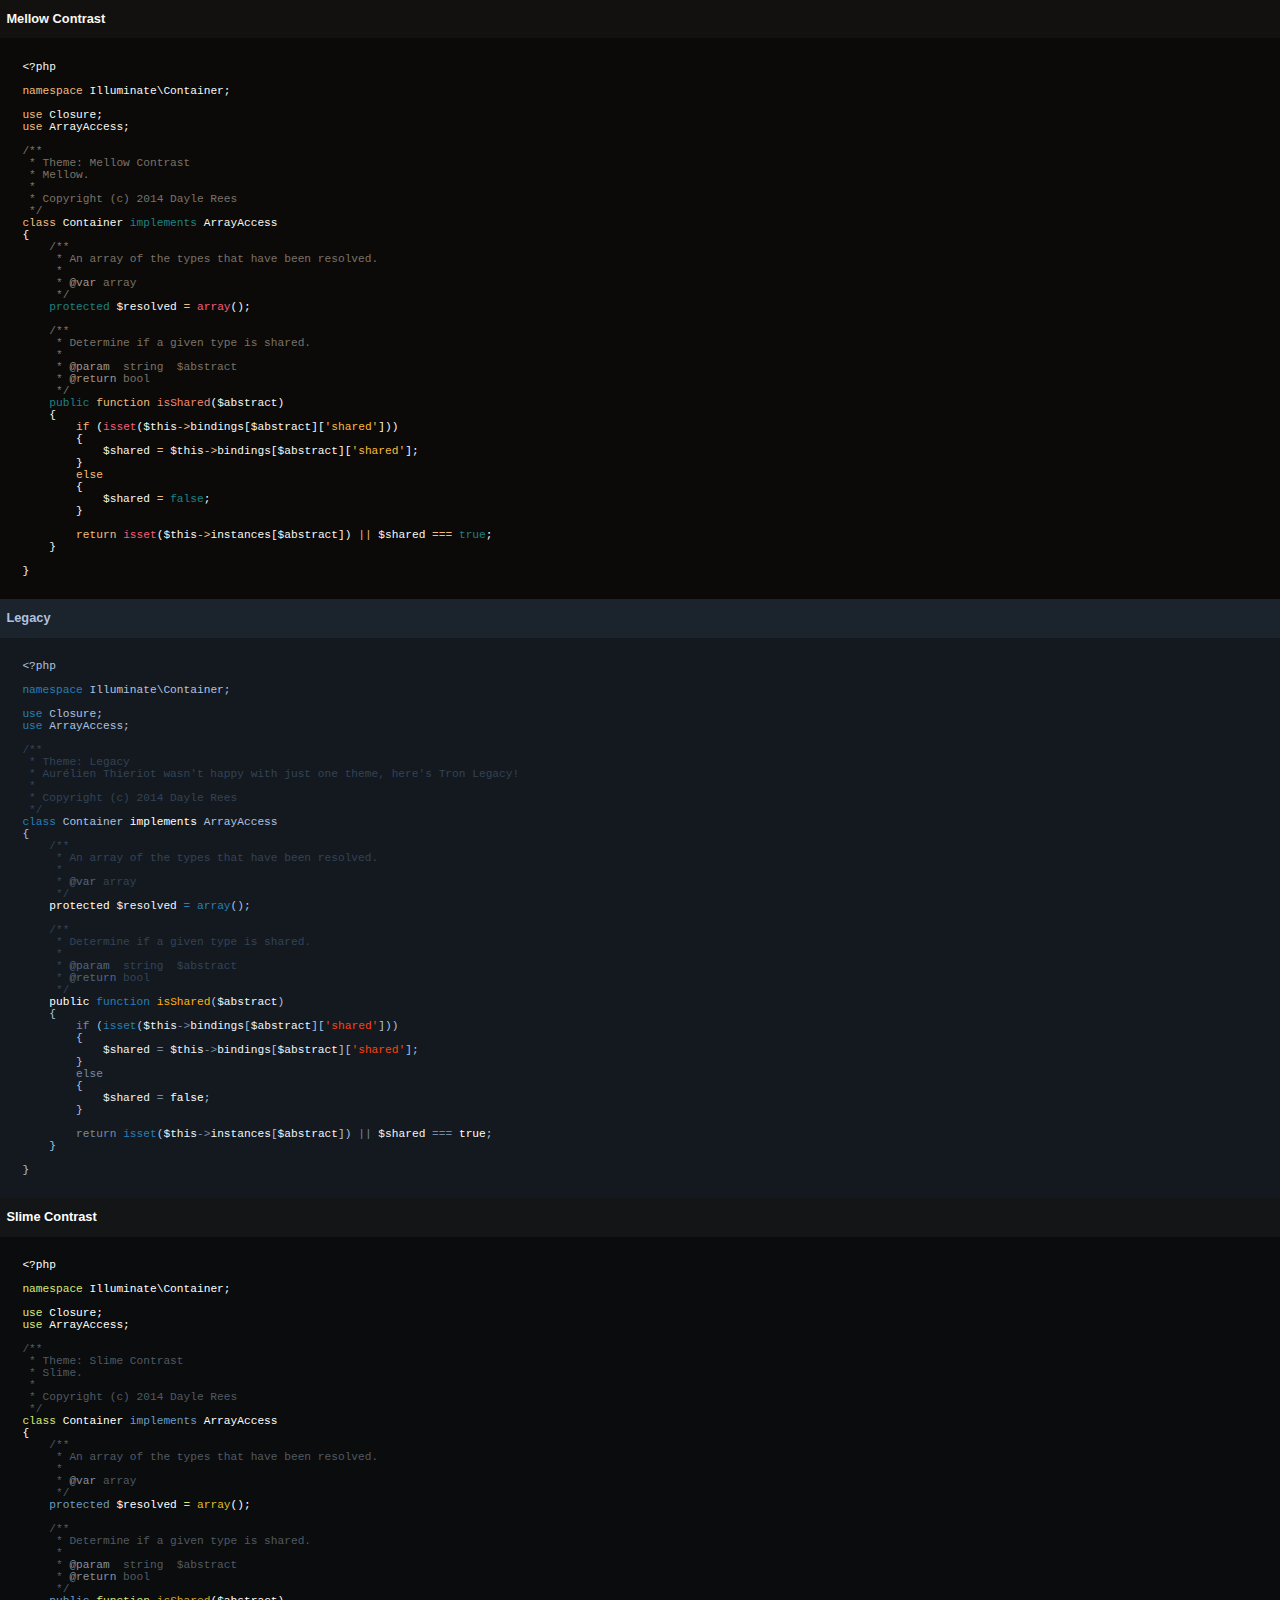
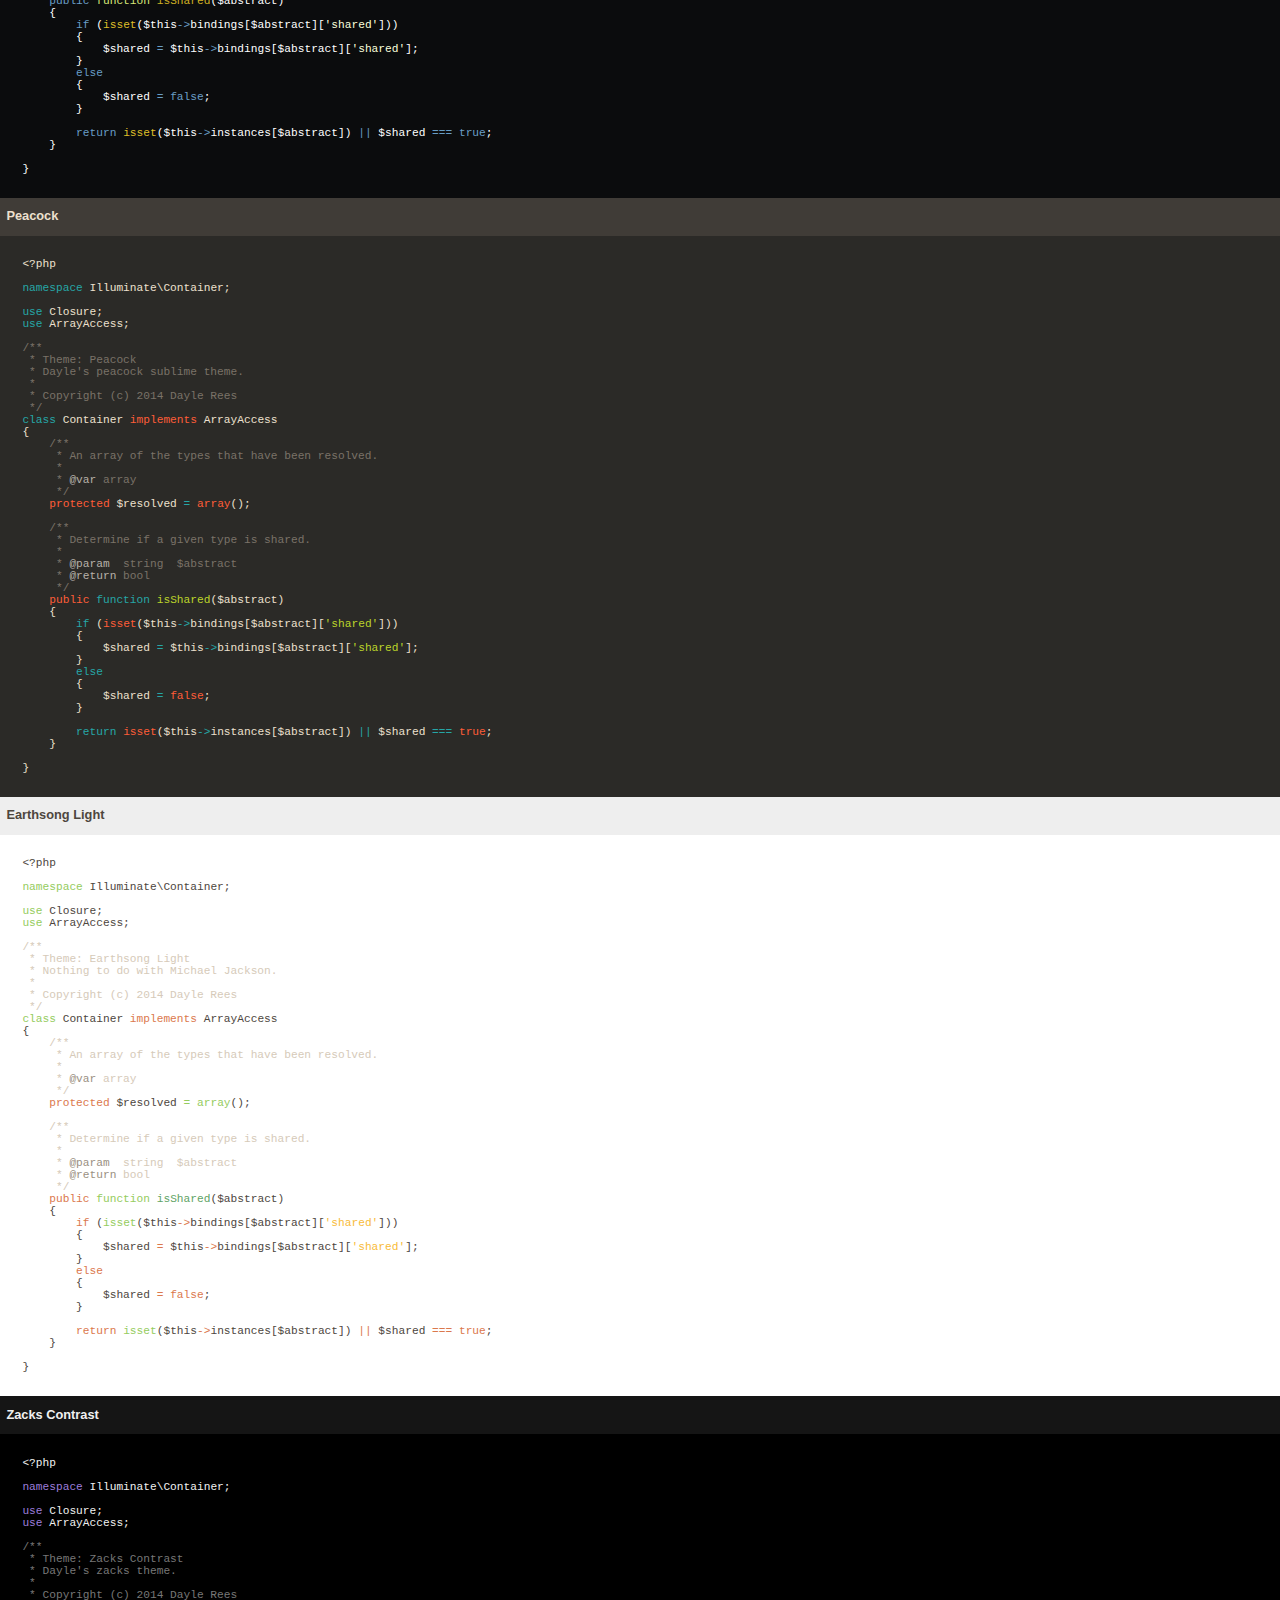
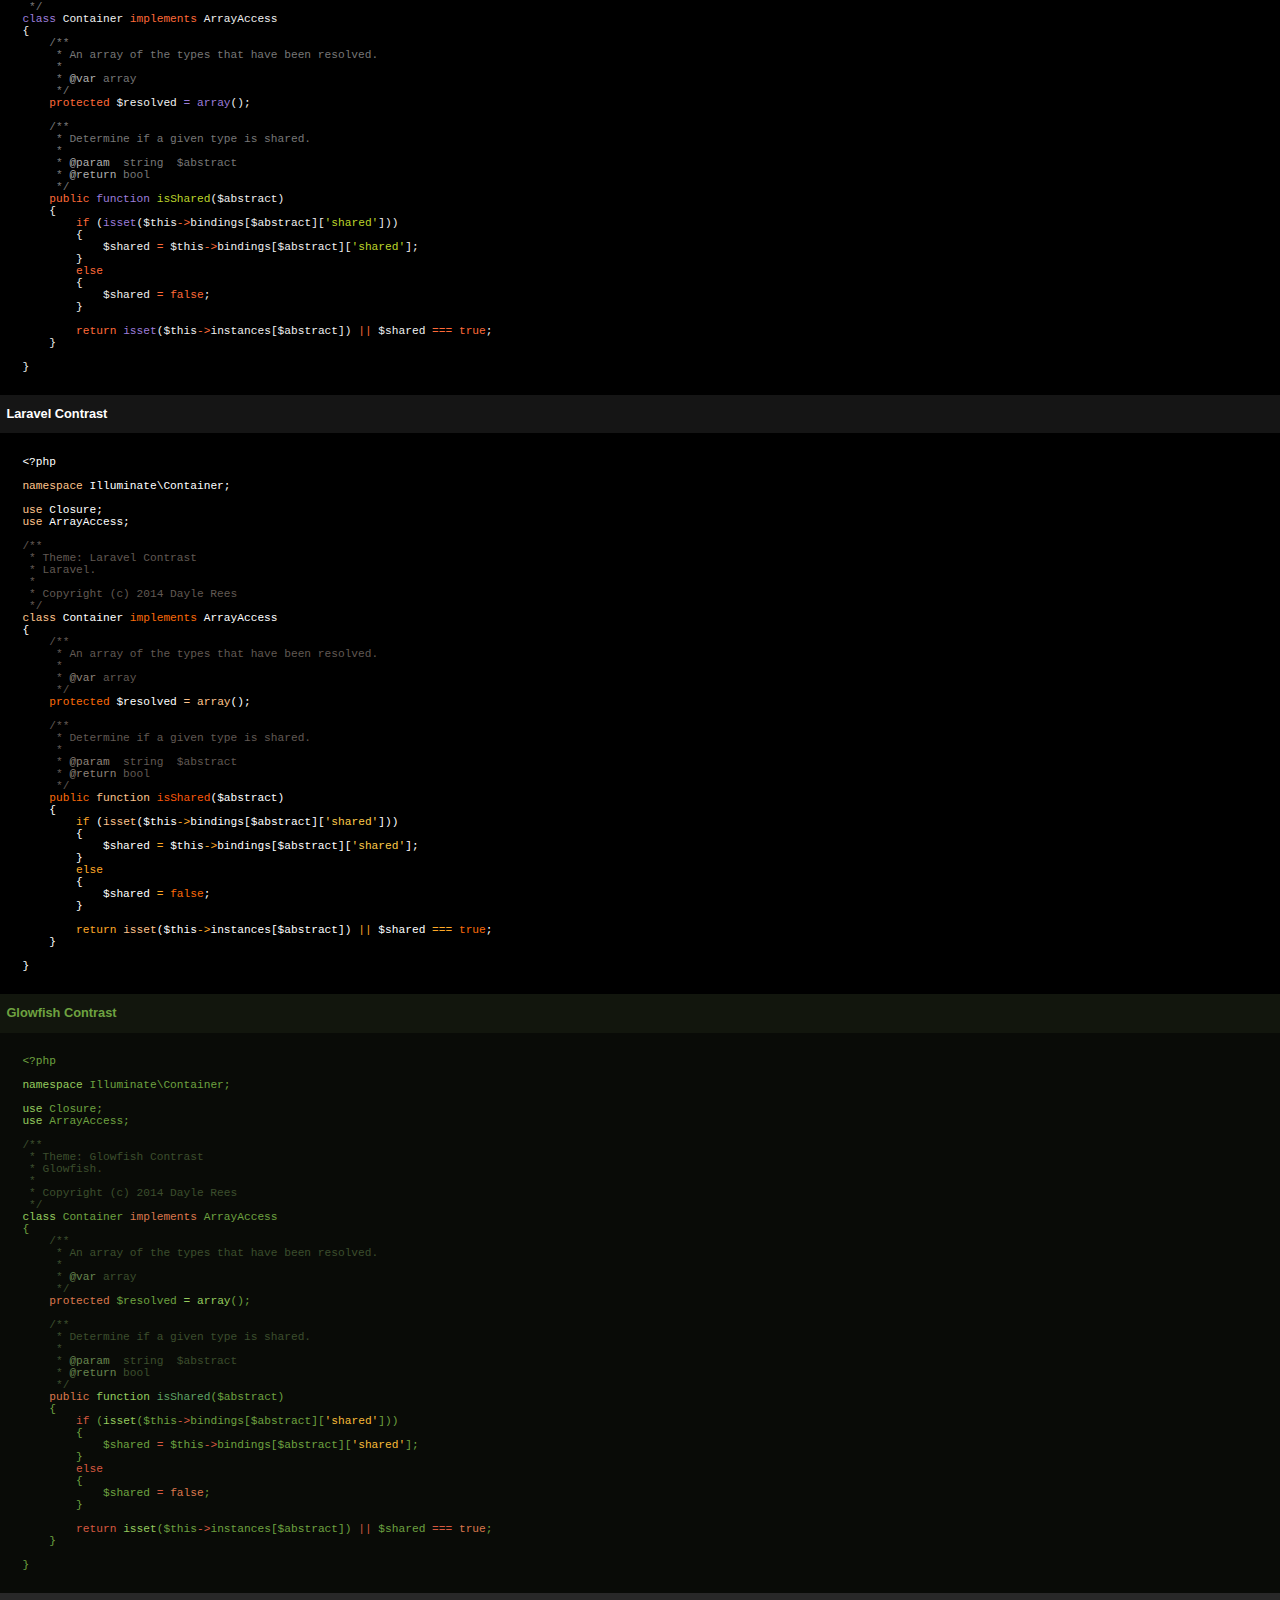
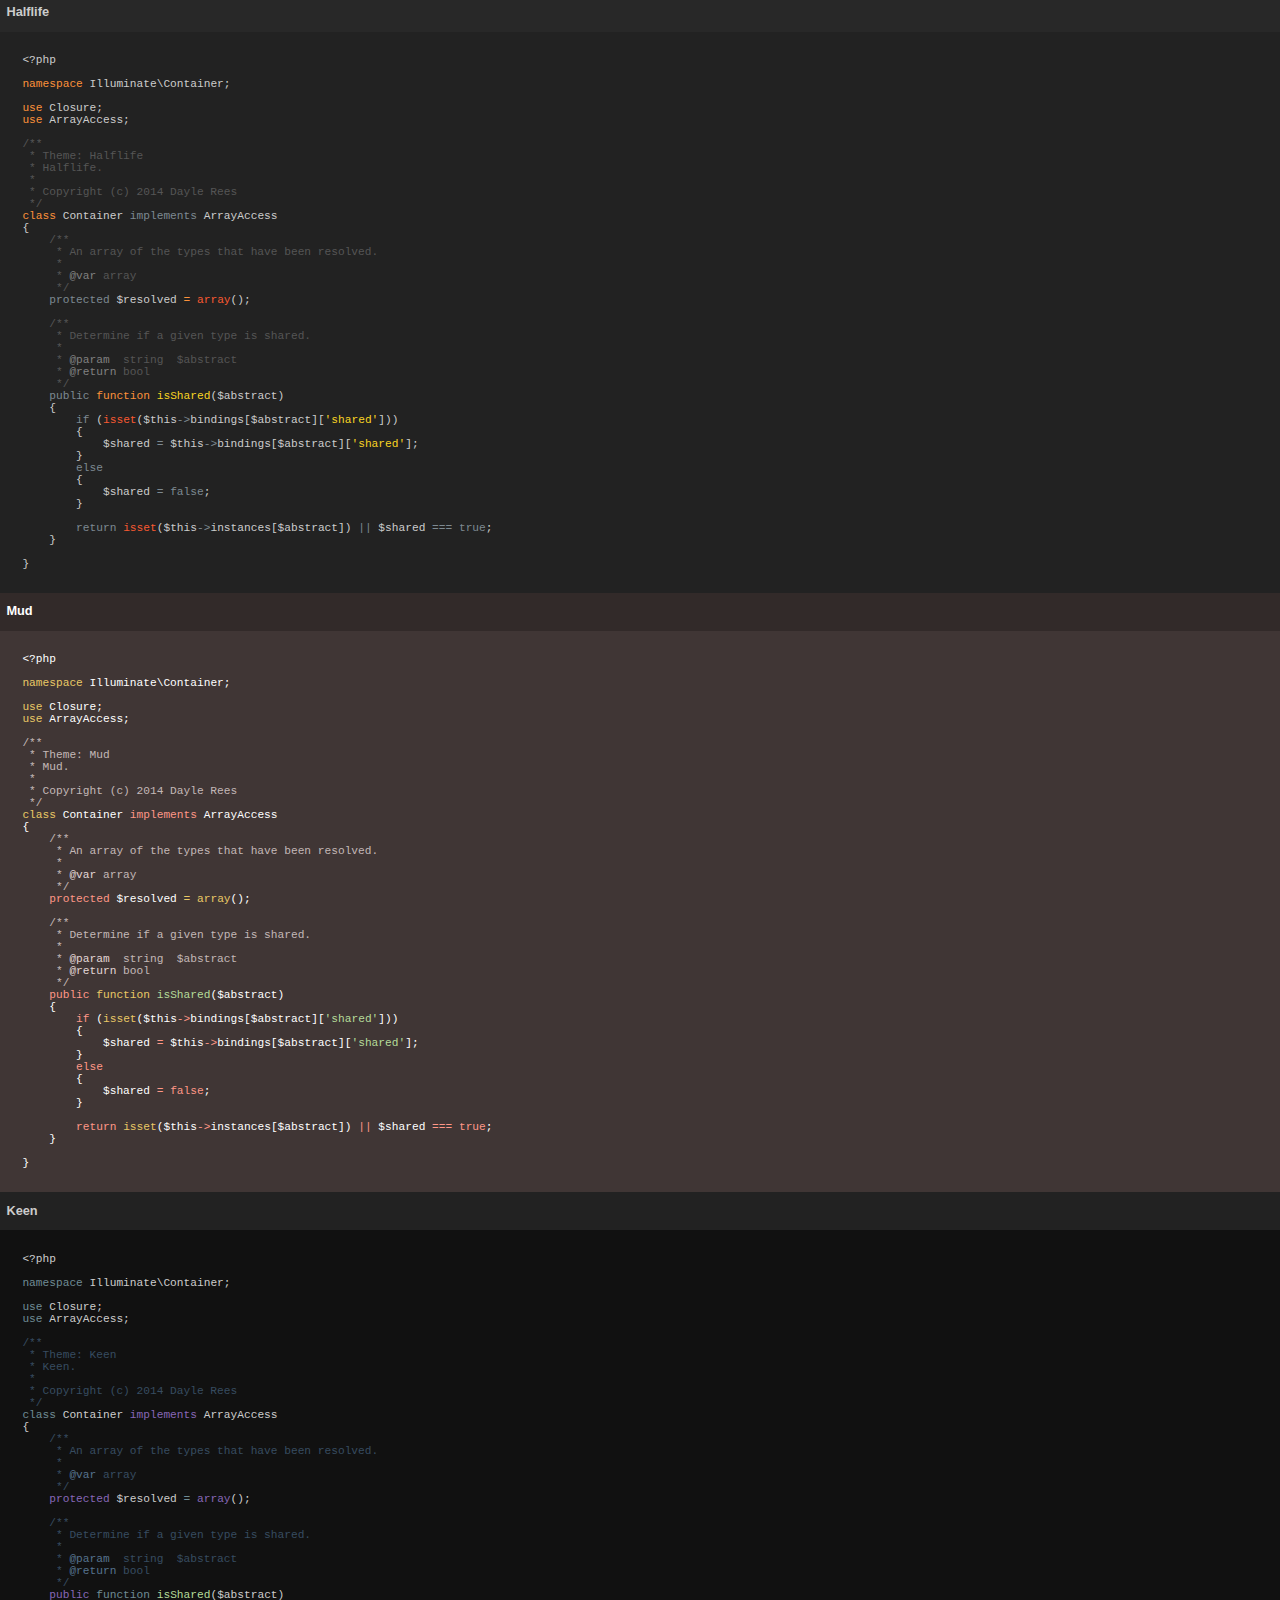
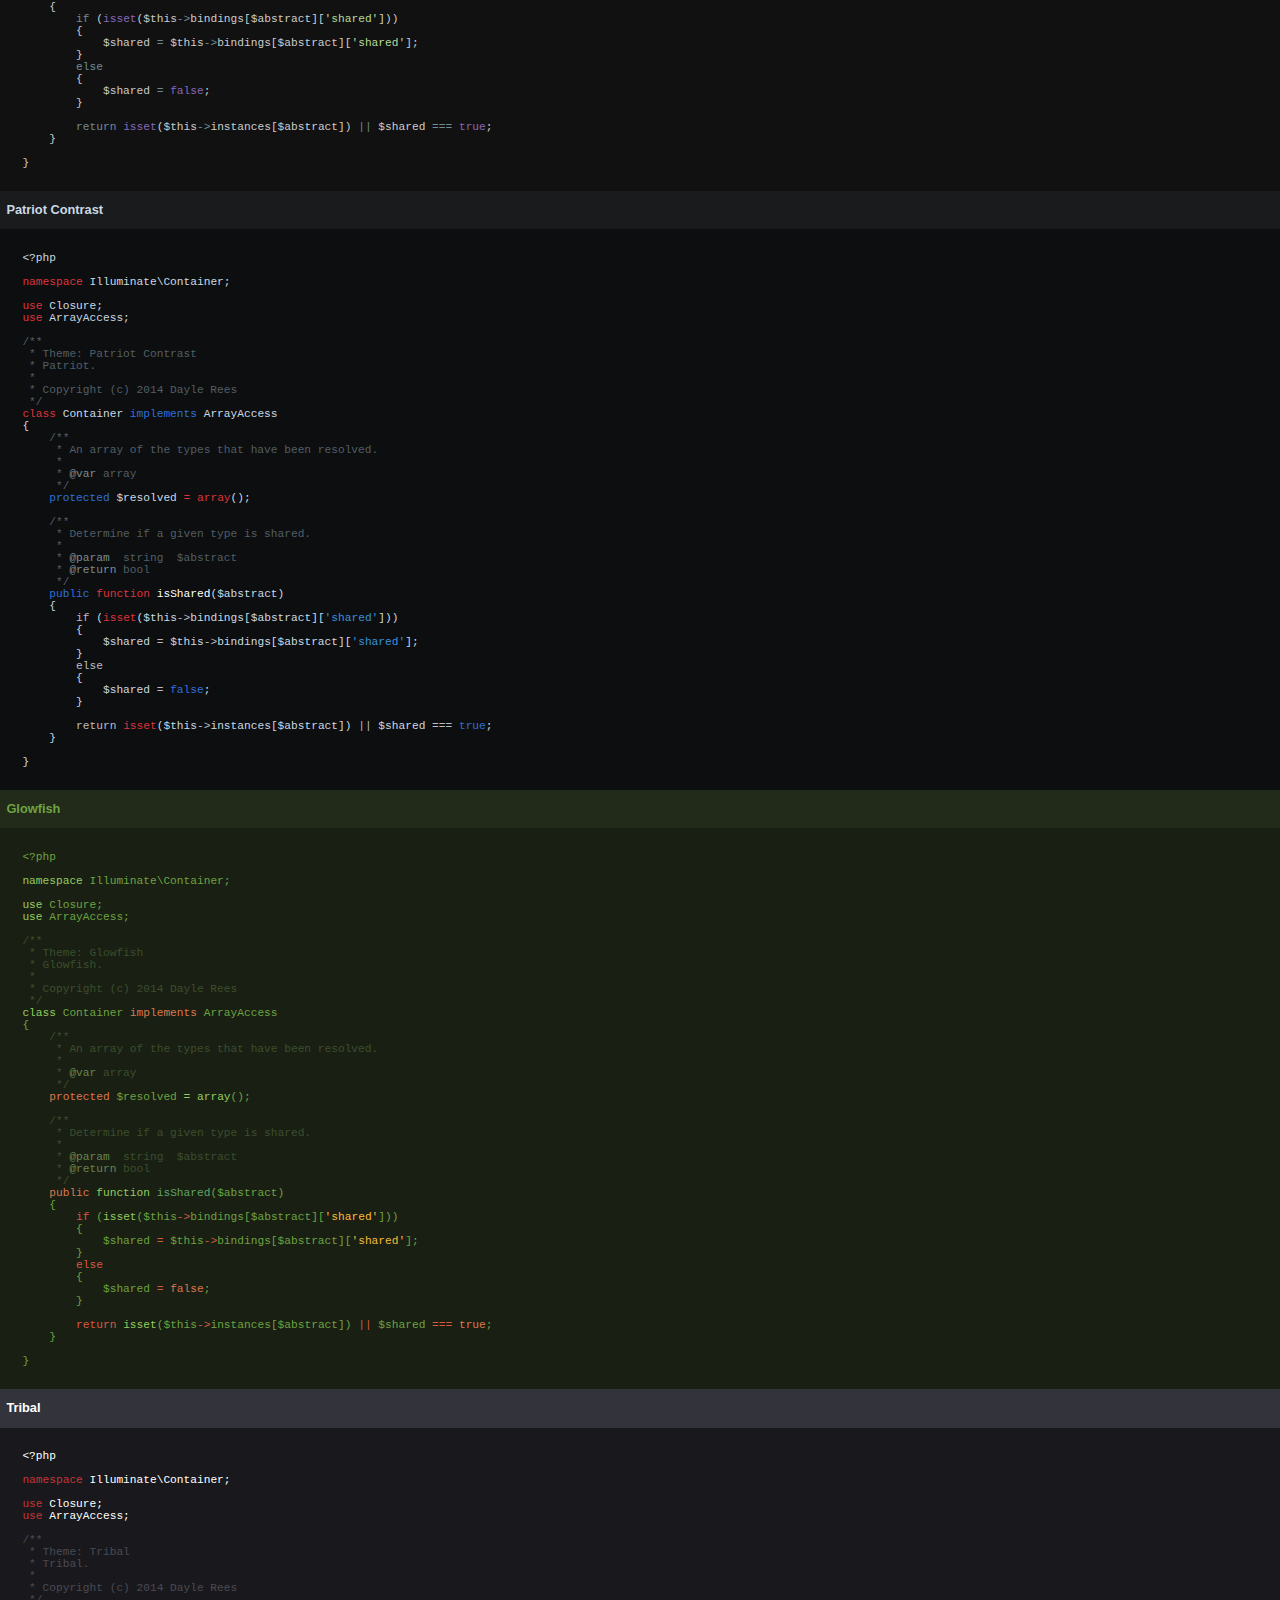
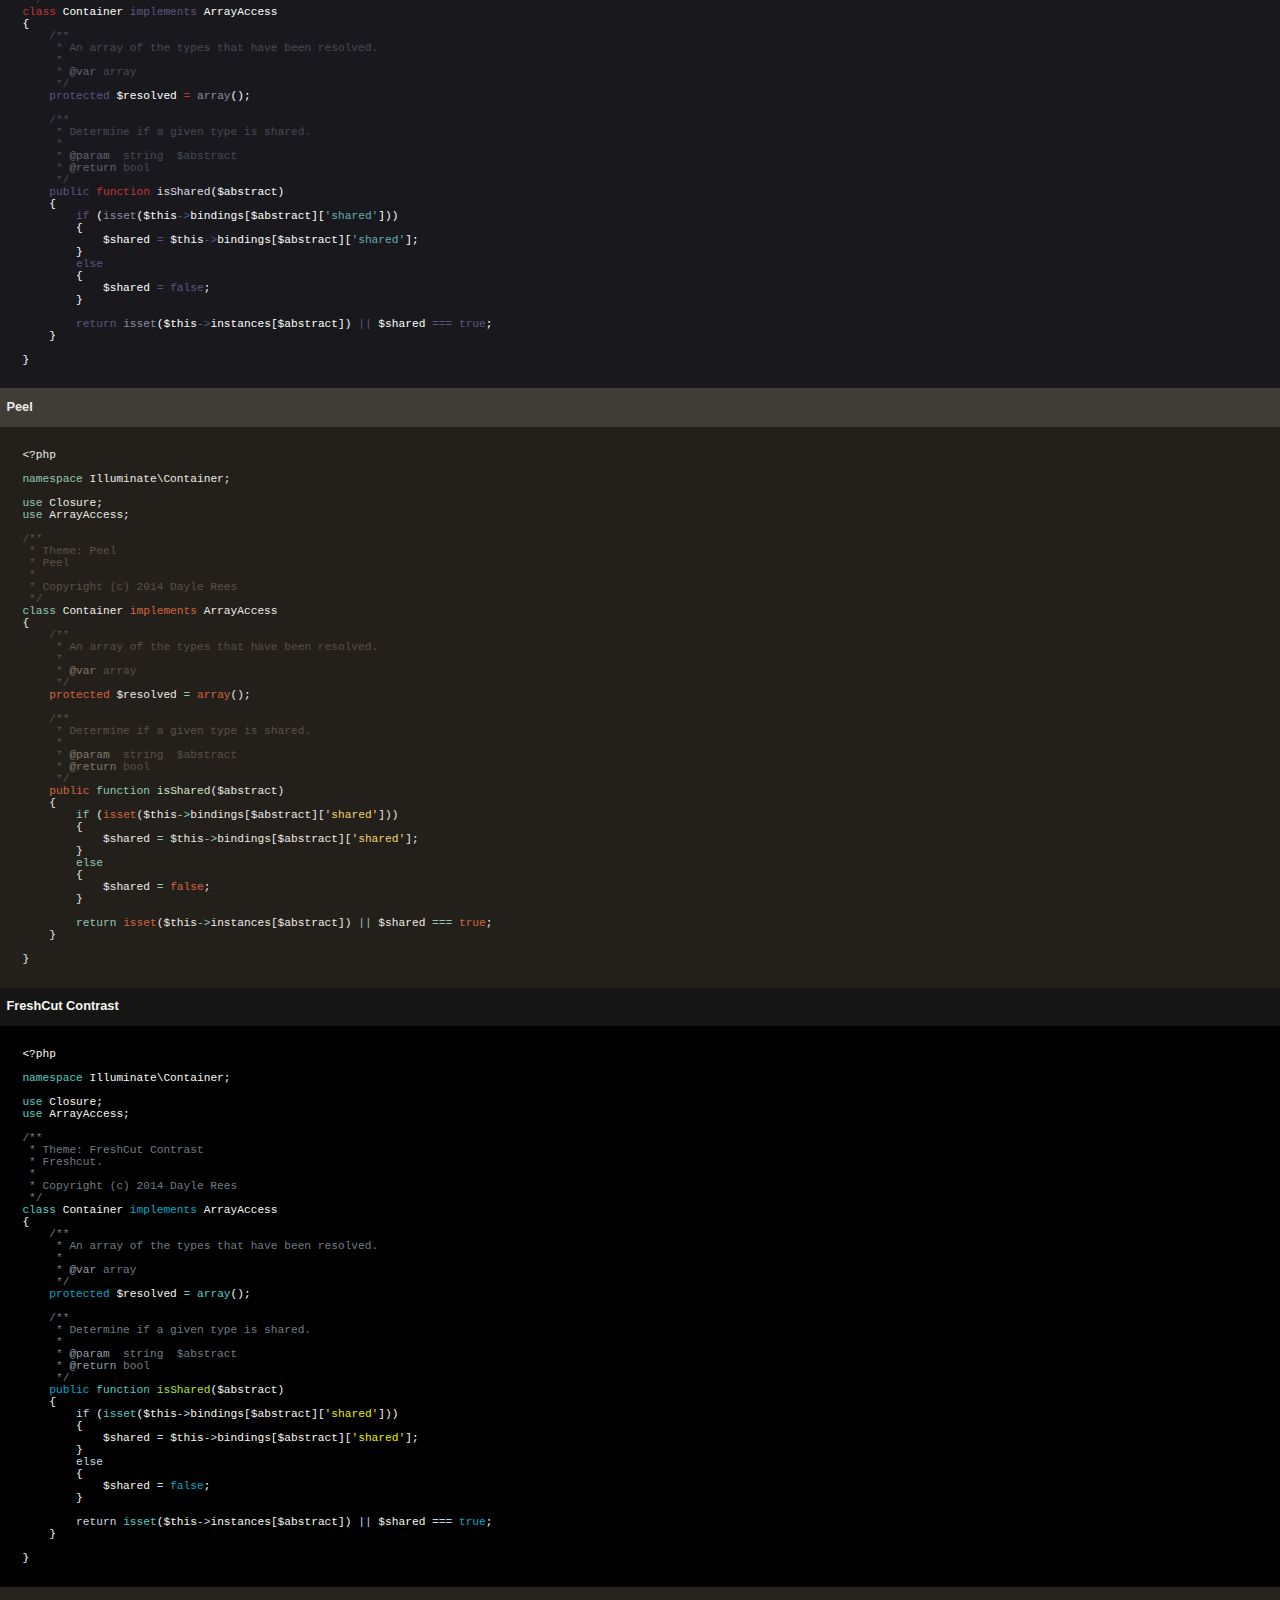
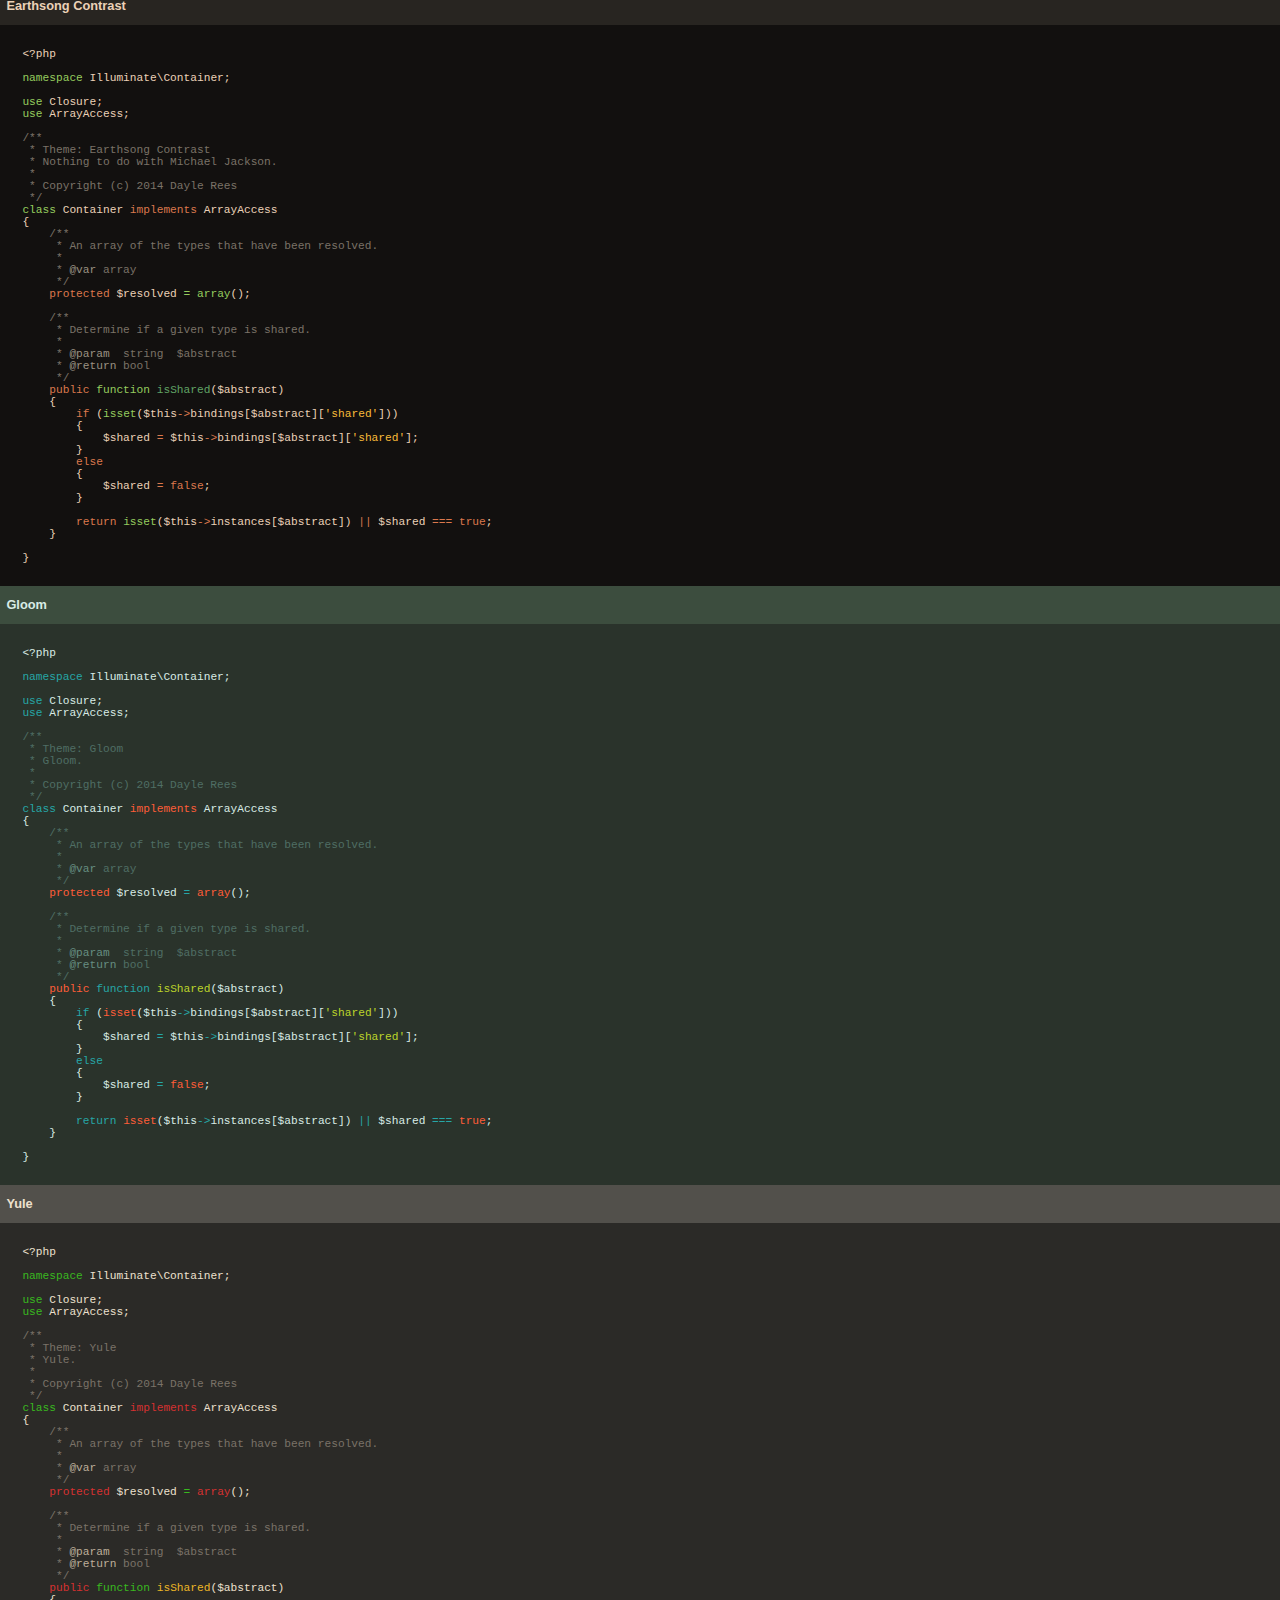
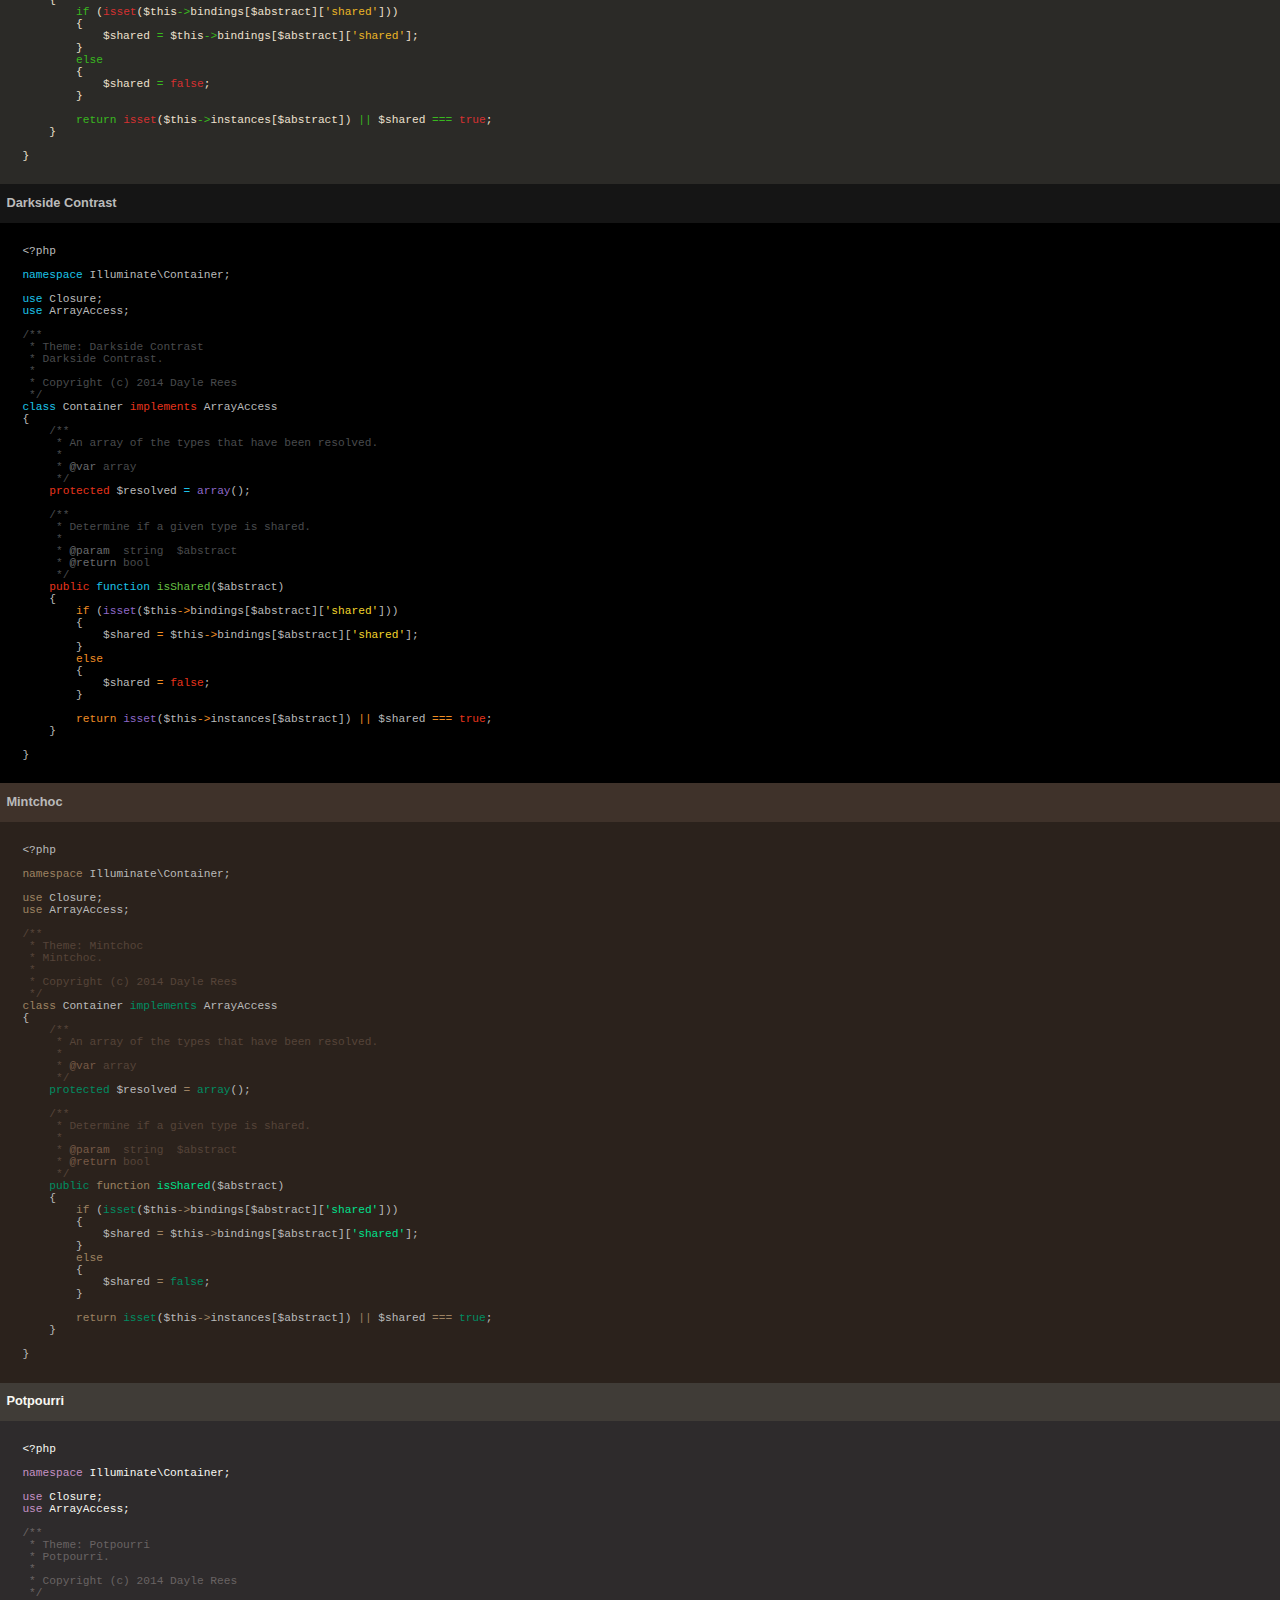
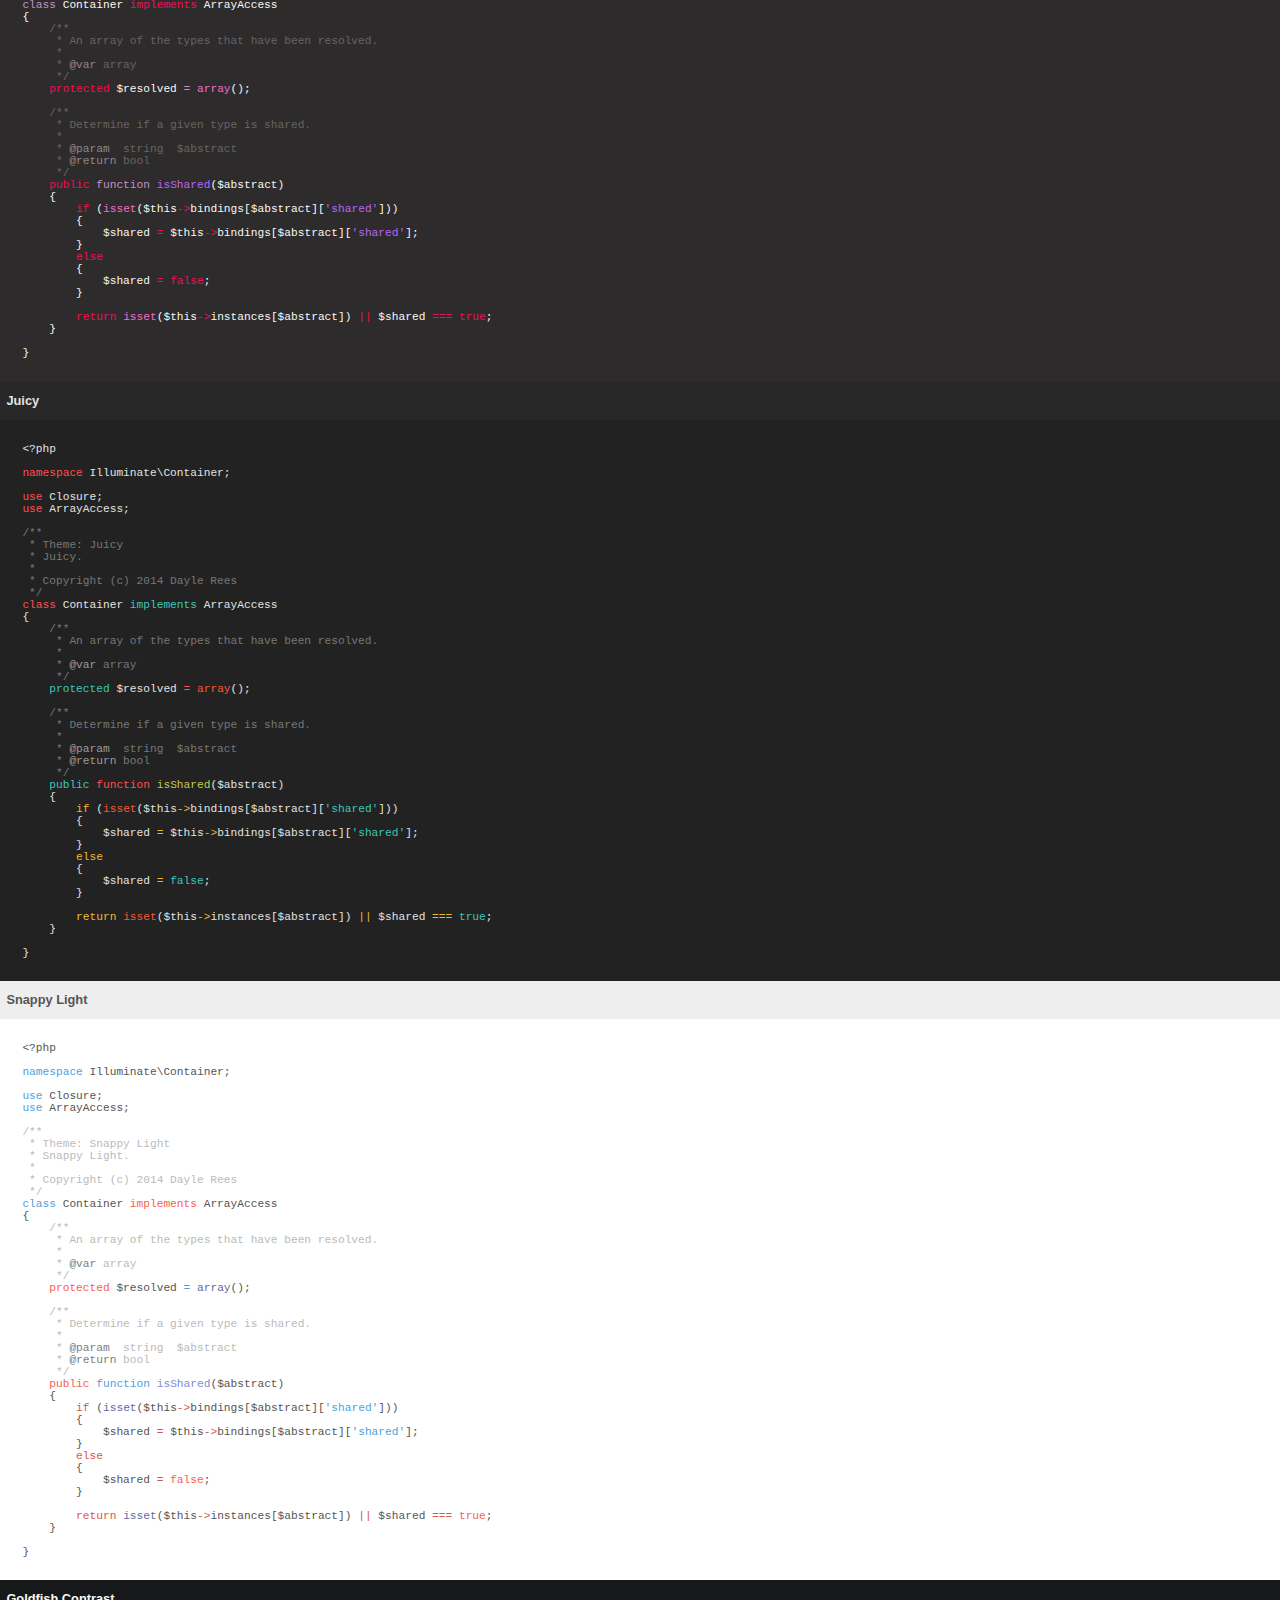
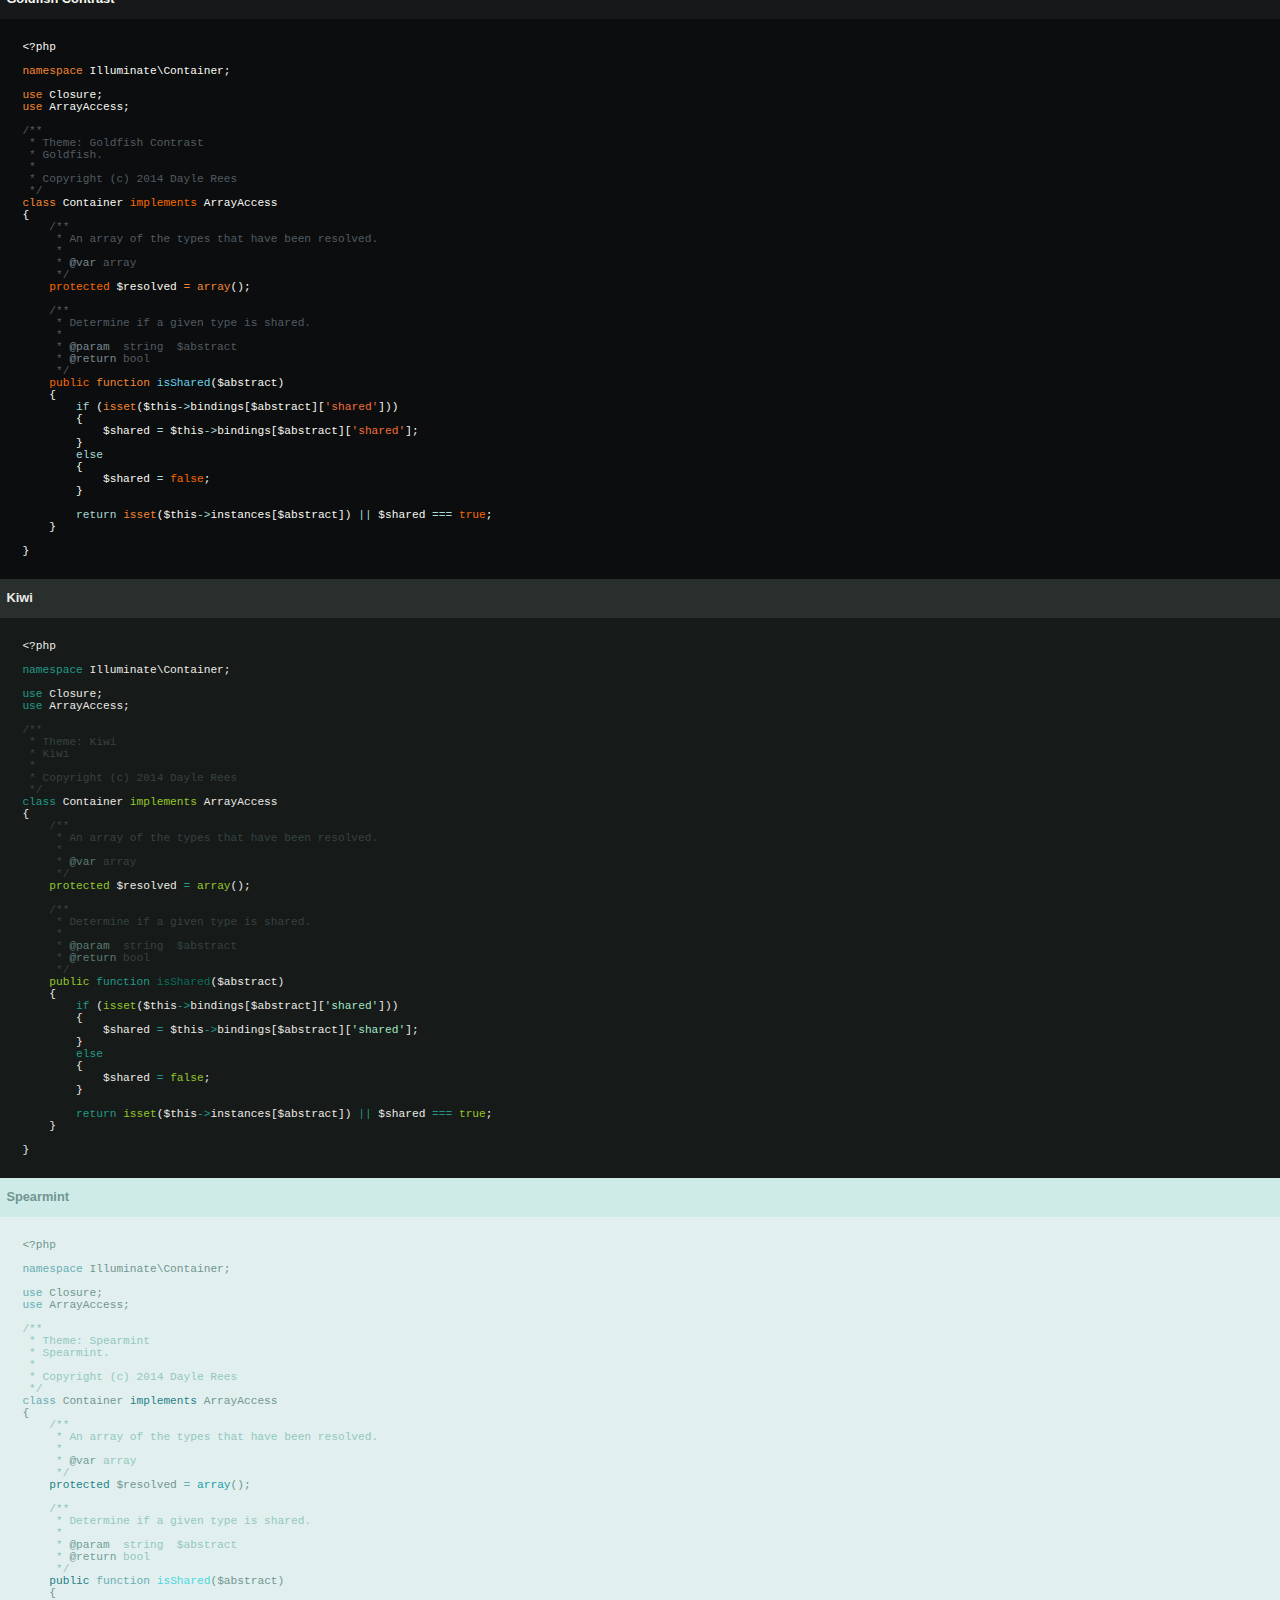
<file: index.html>
<!doctype html>
<html lang="en">
<head>
    <meta charset="UTF-8">
    <title>Dayle Rees Colour Scheme Previews</title>
    <style>

    body {
        background-color:#222;
        margin:0;
    }

    pre {
        font-size:0.7em;
        margin:0;
        overflow:hidden;
    }

    h1 {
        font-family:sans-serif;
        padding:1em 0.5em;
        overflow:hidden;
        margin:0;
        line-height:1em;
        font-size:0.8em;
    }

    @media screen and (max-width: 420px) {
        body {
            font-size:0.5em;
        }
        pre {
            overflow:scroll;
        }
    }

    </style>
</head>
<body>
        <div class="previews">
                    <h1 style="background-color:#13110f; color: #F8F8F2;">Mellow Contrast</h1>
<pre style="font-family:Monaco, monospace; padding:2em; background-color: #0b0a09; color: #F8F8F2;">
&lt;?php

<span style="color: #F2BC79;">namespace</span> Illuminate\Container;

<span style="color: #F2BC79;">use</span> Closure;
<span style="color: #F2BC79;">use</span> ArrayAccess;

<span style="color: #7A7267;">/**
 * Theme: Mellow Contrast
 * Mellow.
 *
 * Copyright (c) 2014 Dayle Rees
 */</span>
<span style="color: #F2BC79;">class</span> Container <span style="color: #1F8181;">implements</span> ArrayAccess
{
    <span style="color: #7A7267;">/**
     * An array of the types that have been resolved.
     *
     * <span style="color: #a09688;">@var</span> array
     */</span>
    <span style="color: #1F8181;">protected</span> <span style="color: ;">$resolved</span> <span style="color: #F2BC79;">=</span> <span style="color: #F55D79;">array</span>();

    <span style="color: #7A7267;">/**
     * Determine if a given type is shared.
     *
     * <span style="color: #a09688;">@param</span>  string  $abstract
     * <span style="color: #a09688;">@return</span> bool
     */</span>
    <span style="color: #1F8181;">public</span> <span style="color: #F2BC79;">function</span> <span style="color: #F28972;">isShared</span>(<span style="color: ;">$abstract</span>)
    {
        <span style="color: #F2BC79;">if</span> (<span style="color: #F55D79;">isset</span>(<span style="color: ;">$this</span><span style="color: #F2BC79;">-></span><span style="color: ;">bindings</span>[<span style="color: ;">$abstract</span>][<span style="color: #F8BB39;">'shared'</span>]))
        {
            <span style="color: ;">$shared</span> <span style="color: #F2BC79;">=</span> <span style="color: ;">$this</span><span style="color: #F2BC79;">-></span><span style="color: ;">bindings</span>[<span style="color: ;">$abstract</span>][<span style="color: #F8BB39;">'shared'</span>];
        }
        <span style="color: #F2BC79;">else</span>
        {
            <span style="color: ;">$shared</span> <span style="color: #F2BC79;">=</span> <span style="color: #1F8181;">false</span>;
        }

        <span style="color: #F2BC79;">return</span> <span style="color: #F55D79;">isset</span>(<span style="color: ;">$this</span><span style="color: #F2BC79;">-></span><span style="color: ;">instances</span>[<span style="color: ;">$abstract</span>]) <span style="color: #F2BC79;">||</span> <span style="color: ;">$shared</span> <span style="color: #F2BC79;">===</span> <span style="color: #1F8181;">true</span>;
    }

}
</pre>
                    <h1 style="background-color:#1b232c; color: #aec2e0;">Legacy</h1>
<pre style="font-family:Monaco, monospace; padding:2em; background-color: #14191f; color: #aec2e0;">
&lt;?php

<span style="color: #267fb5;">namespace</span> Illuminate\Container;

<span style="color: #267fb5;">use</span> Closure;
<span style="color: #267fb5;">use</span> ArrayAccess;

<span style="color: #324357;">/**
 * Theme: Legacy
 * Aurélien Thieriot wasn&#039;t happy with just one theme, here&#039;s Tron Legacy!
 *
 * Copyright (c) 2014 Dayle Rees
 */</span>
<span style="color: #267fb5;">class</span> Container <span style="color: #ffffff;">implements</span> ArrayAccess
{
    <span style="color: #324357;">/**
     * An array of the types that have been resolved.
     *
     * <span style="color: #4d6785;">@var</span> array
     */</span>
    <span style="color: #ffffff;">protected</span> <span style="color: #f1f6fb;">$resolved</span> <span style="color: #267fb5;">=</span> <span style="color: #267fb5;">array</span>();

    <span style="color: #324357;">/**
     * Determine if a given type is shared.
     *
     * <span style="color: #4d6785;">@param</span>  string  $abstract
     * <span style="color: #4d6785;">@return</span> bool
     */</span>
    <span style="color: #ffffff;">public</span> <span style="color: #267fb5;">function</span> <span style="color: #FFB20D;">isShared</span>(<span style="color: #f1f6fb;">$abstract</span>)
    {
        <span style="color: #748aa6;">if</span> (<span style="color: #267fb5;">isset</span>(<span style="color: #f1f6fb;">$this</span><span style="color: #748aa6;">-></span><span style="color: #f1f6fb;">bindings</span>[<span style="color: #f1f6fb;">$abstract</span>][<span style="color: #FF410D;">'shared'</span>]))
        {
            <span style="color: #f1f6fb;">$shared</span> <span style="color: #748aa6;">=</span> <span style="color: #f1f6fb;">$this</span><span style="color: #748aa6;">-></span><span style="color: #f1f6fb;">bindings</span>[<span style="color: #f1f6fb;">$abstract</span>][<span style="color: #FF410D;">'shared'</span>];
        }
        <span style="color: #748aa6;">else</span>
        {
            <span style="color: #f1f6fb;">$shared</span> <span style="color: #748aa6;">=</span> <span style="color: #ffffff;">false</span>;
        }

        <span style="color: #748aa6;">return</span> <span style="color: #267fb5;">isset</span>(<span style="color: #f1f6fb;">$this</span><span style="color: #748aa6;">-></span><span style="color: #f1f6fb;">instances</span>[<span style="color: #f1f6fb;">$abstract</span>]) <span style="color: #748aa6;">||</span> <span style="color: #f1f6fb;">$shared</span> <span style="color: #748aa6;">===</span> <span style="color: #ffffff;">true</span>;
    }

}
</pre>
                    <h1 style="background-color:#131516; color: #FFFFFF;">Slime Contrast</h1>
<pre style="font-family:Monaco, monospace; padding:2em; background-color: #0b0c0d; color: #FFFFFF;">
&lt;?php

<span style="color: #d8e778;">namespace</span> Illuminate\Container;

<span style="color: #d8e778;">use</span> Closure;
<span style="color: #d8e778;">use</span> ArrayAccess;

<span style="color: #4F5A63;">/**
 * Theme: Slime Contrast
 * Slime.
 *
 * Copyright (c) 2014 Dayle Rees
 */</span>
<span style="color: #d8e778;">class</span> Container <span style="color: #6a9ec5;">implements</span> ArrayAccess
{
    <span style="color: #4F5A63;">/**
     * An array of the types that have been resolved.
     *
     * <span style="color: #80919f;">@var</span> array
     */</span>
    <span style="color: #6a9ec5;">protected</span> <span style="color: ;">$resolved</span> <span style="color: #d8e778;">=</span> <span style="color: #dfbf29;">array</span>();

    <span style="color: #4F5A63;">/**
     * Determine if a given type is shared.
     *
     * <span style="color: #80919f;">@param</span>  string  $abstract
     * <span style="color: #80919f;">@return</span> bool
     */</span>
    <span style="color: #6a9ec5;">public</span> <span style="color: #d8e778;">function</span> <span style="color: #d0b123;">isShared</span>(<span style="color: ;">$abstract</span>)
    {
        <span style="color: #689dc5;">if</span> (<span style="color: #dfbf29;">isset</span>(<span style="color: ;">$this</span><span style="color: #689dc5;">-></span><span style="color: ;">bindings</span>[<span style="color: ;">$abstract</span>][<span style="color: #FAFFDB;">'shared'</span>]))
        {
            <span style="color: ;">$shared</span> <span style="color: #689dc5;">=</span> <span style="color: ;">$this</span><span style="color: #689dc5;">-></span><span style="color: ;">bindings</span>[<span style="color: ;">$abstract</span>][<span style="color: #FAFFDB;">'shared'</span>];
        }
        <span style="color: #689dc5;">else</span>
        {
            <span style="color: ;">$shared</span> <span style="color: #689dc5;">=</span> <span style="color: #6a9ec5;">false</span>;
        }

        <span style="color: #689dc5;">return</span> <span style="color: #dfbf29;">isset</span>(<span style="color: ;">$this</span><span style="color: #689dc5;">-></span><span style="color: ;">instances</span>[<span style="color: ;">$abstract</span>]) <span style="color: #689dc5;">||</span> <span style="color: ;">$shared</span> <span style="color: #689dc5;">===</span> <span style="color: #6a9ec5;">true</span>;
    }

}
</pre>
                    <h1 style="background-color:#403c37; color: #ede0ce;">Peacock</h1>
<pre style="font-family:Monaco, monospace; padding:2em; background-color: #2b2a27; color: #ede0ce;">
&lt;?php

<span style="color: #26a6a6;">namespace</span> Illuminate\Container;

<span style="color: #26a6a6;">use</span> Closure;
<span style="color: #26a6a6;">use</span> ArrayAccess;

<span style="color: #7a7267;">/**
 * Theme: Peacock
 * Dayle&#039;s peacock sublime theme.
 *
 * Copyright (c) 2014 Dayle Rees
 */</span>
<span style="color: #26a6a6;">class</span> Container <span style="color: #ff5d38;">implements</span> ArrayAccess
{
    <span style="color: #7a7267;">/**
     * An array of the types that have been resolved.
     *
     * <span style="color: #b7b1a9;">@var</span> array
     */</span>
    <span style="color: #ff5d38;">protected</span> <span style="color: ;">$resolved</span> <span style="color: #26a6a6;">=</span> <span style="color: #FF5D38;">array</span>();

    <span style="color: #7a7267;">/**
     * Determine if a given type is shared.
     *
     * <span style="color: #b7b1a9;">@param</span>  string  $abstract
     * <span style="color: #b7b1a9;">@return</span> bool
     */</span>
    <span style="color: #ff5d38;">public</span> <span style="color: #26a6a6;">function</span> <span style="color: #bcd42a;">isShared</span>(<span style="color: ;">$abstract</span>)
    {
        <span style="color: #26A6A6;">if</span> (<span style="color: #FF5D38;">isset</span>(<span style="color: ;">$this</span><span style="color: #26A6A6;">-></span><span style="color: ;">bindings</span>[<span style="color: ;">$abstract</span>][<span style="color: #bcd42a;">'shared'</span>]))
        {
            <span style="color: ;">$shared</span> <span style="color: #26A6A6;">=</span> <span style="color: ;">$this</span><span style="color: #26A6A6;">-></span><span style="color: ;">bindings</span>[<span style="color: ;">$abstract</span>][<span style="color: #bcd42a;">'shared'</span>];
        }
        <span style="color: #26A6A6;">else</span>
        {
            <span style="color: ;">$shared</span> <span style="color: #26A6A6;">=</span> <span style="color: #ff5d38;">false</span>;
        }

        <span style="color: #26A6A6;">return</span> <span style="color: #FF5D38;">isset</span>(<span style="color: ;">$this</span><span style="color: #26A6A6;">-></span><span style="color: ;">instances</span>[<span style="color: ;">$abstract</span>]) <span style="color: #26A6A6;">||</span> <span style="color: ;">$shared</span> <span style="color: #26A6A6;">===</span> <span style="color: #ff5d38;">true</span>;
    }

}
</pre>
                    <h1 style="background-color:#eeeeee; color: #4d463e;">Earthsong Light</h1>
<pre style="font-family:Monaco, monospace; padding:2em; background-color: #ffffff; color: #4d463e;">
&lt;?php

<span style="color: #95CC5E;">namespace</span> Illuminate\Container;

<span style="color: #95CC5E;">use</span> Closure;
<span style="color: #95CC5E;">use</span> ArrayAccess;

<span style="color: #d6cab9;">/**
 * Theme: Earthsong Light
 * Nothing to do with Michael Jackson.
 *
 * Copyright (c) 2014 Dayle Rees
 */</span>
<span style="color: #95CC5E;">class</span> Container <span style="color: #DB784D;">implements</span> ArrayAccess
{
    <span style="color: #d6cab9;">/**
     * An array of the types that have been resolved.
     *
     * <span style="color: #9a9082;">@var</span> array
     */</span>
    <span style="color: #DB784D;">protected</span> <span style="color: ;">$resolved</span> <span style="color: #95CC5E;">=</span> <span style="color: #95CC5E;">array</span>();

    <span style="color: #d6cab9;">/**
     * Determine if a given type is shared.
     *
     * <span style="color: #9a9082;">@param</span>  string  $abstract
     * <span style="color: #9a9082;">@return</span> bool
     */</span>
    <span style="color: #DB784D;">public</span> <span style="color: #95CC5E;">function</span> <span style="color: #60A365;">isShared</span>(<span style="color: ;">$abstract</span>)
    {
        <span style="color: #DB784D;">if</span> (<span style="color: #95CC5E;">isset</span>(<span style="color: ;">$this</span><span style="color: #DB784D;">-></span><span style="color: ;">bindings</span>[<span style="color: ;">$abstract</span>][<span style="color: #F8BB39;">'shared'</span>]))
        {
            <span style="color: ;">$shared</span> <span style="color: #DB784D;">=</span> <span style="color: ;">$this</span><span style="color: #DB784D;">-></span><span style="color: ;">bindings</span>[<span style="color: ;">$abstract</span>][<span style="color: #F8BB39;">'shared'</span>];
        }
        <span style="color: #DB784D;">else</span>
        {
            <span style="color: ;">$shared</span> <span style="color: #DB784D;">=</span> <span style="color: #DB784D;">false</span>;
        }

        <span style="color: #DB784D;">return</span> <span style="color: #95CC5E;">isset</span>(<span style="color: ;">$this</span><span style="color: #DB784D;">-></span><span style="color: ;">instances</span>[<span style="color: ;">$abstract</span>]) <span style="color: #DB784D;">||</span> <span style="color: ;">$shared</span> <span style="color: #DB784D;">===</span> <span style="color: #DB784D;">true</span>;
    }

}
</pre>
                    <h1 style="background-color:#151515; color: #f0f0f0;">Zacks Contrast</h1>
<pre style="font-family:Monaco, monospace; padding:2em; background-color: #000000; color: #f0f0f0;">
&lt;?php

<span style="color: #9c7ddb;">namespace</span> Illuminate\Container;

<span style="color: #9c7ddb;">use</span> Closure;
<span style="color: #9c7ddb;">use</span> ArrayAccess;

<span style="color: #777777;">/**
 * Theme: Zacks Contrast
 * Dayle&#039;s zacks theme.
 *
 * Copyright (c) 2014 Dayle Rees
 */</span>
<span style="color: #9c7ddb;">class</span> Container <span style="color: #ff6a38;">implements</span> ArrayAccess
{
    <span style="color: #777777;">/**
     * An array of the types that have been resolved.
     *
     * <span style="color: #afafaf;">@var</span> array
     */</span>
    <span style="color: #ff6a38;">protected</span> <span style="color: ;">$resolved</span> <span style="color: #9c7ddb;">=</span> <span style="color: #9c7ddb;">array</span>();

    <span style="color: #777777;">/**
     * Determine if a given type is shared.
     *
     * <span style="color: #afafaf;">@param</span>  string  $abstract
     * <span style="color: #afafaf;">@return</span> bool
     */</span>
    <span style="color: #ff6a38;">public</span> <span style="color: #9c7ddb;">function</span> <span style="color: #bcd42a;">isShared</span>(<span style="color: ;">$abstract</span>)
    {
        <span style="color: #ff6a38;">if</span> (<span style="color: #9c7ddb;">isset</span>(<span style="color: ;">$this</span><span style="color: #ff6a38;">-></span><span style="color: ;">bindings</span>[<span style="color: ;">$abstract</span>][<span style="color: #bcd42a;">'shared'</span>]))
        {
            <span style="color: ;">$shared</span> <span style="color: #ff6a38;">=</span> <span style="color: ;">$this</span><span style="color: #ff6a38;">-></span><span style="color: ;">bindings</span>[<span style="color: ;">$abstract</span>][<span style="color: #bcd42a;">'shared'</span>];
        }
        <span style="color: #ff6a38;">else</span>
        {
            <span style="color: ;">$shared</span> <span style="color: #ff6a38;">=</span> <span style="color: #ff6a38;">false</span>;
        }

        <span style="color: #ff6a38;">return</span> <span style="color: #9c7ddb;">isset</span>(<span style="color: ;">$this</span><span style="color: #ff6a38;">-></span><span style="color: ;">instances</span>[<span style="color: ;">$abstract</span>]) <span style="color: #ff6a38;">||</span> <span style="color: ;">$shared</span> <span style="color: #ff6a38;">===</span> <span style="color: #ff6a38;">true</span>;
    }

}
</pre>
                    <h1 style="background-color:#151515; color: #ffffff;">Laravel Contrast</h1>
<pre style="font-family:Monaco, monospace; padding:2em; background-color: #000000; color: #ffffff;">
&lt;?php

<span style="color: #FFC48C;">namespace</span> Illuminate\Container;

<span style="color: #FFC48C;">use</span> Closure;
<span style="color: #FFC48C;">use</span> ArrayAccess;

<span style="color: #615953;">/**
 * Theme: Laravel Contrast
 * Laravel.
 *
 * Copyright (c) 2014 Dayle Rees
 */</span>
<span style="color: #FFC48C;">class</span> Container <span style="color: #FC6B0A;">implements</span> ArrayAccess
{
    <span style="color: #615953;">/**
     * An array of the types that have been resolved.
     *
     * <span style="color: #8e8279;">@var</span> array
     */</span>
    <span style="color: #FC6B0A;">protected</span> <span style="color: ;">$resolved</span> <span style="color: #FFC48C;">=</span> <span style="color: #FFC48C;">array</span>();

    <span style="color: #615953;">/**
     * Determine if a given type is shared.
     *
     * <span style="color: #8e8279;">@param</span>  string  $abstract
     * <span style="color: #8e8279;">@return</span> bool
     */</span>
    <span style="color: #FC6B0A;">public</span> <span style="color: #FFC48C;">function</span> <span style="color: #FC580C;">isShared</span>(<span style="color: ;">$abstract</span>)
    {
        <span style="color: #FFA927;">if</span> (<span style="color: #FFC48C;">isset</span>(<span style="color: ;">$this</span><span style="color: #FFA927;">-></span><span style="color: ;">bindings</span>[<span style="color: ;">$abstract</span>][<span style="color: #FDCA49;">'shared'</span>]))
        {
            <span style="color: ;">$shared</span> <span style="color: #FFA927;">=</span> <span style="color: ;">$this</span><span style="color: #FFA927;">-></span><span style="color: ;">bindings</span>[<span style="color: ;">$abstract</span>][<span style="color: #FDCA49;">'shared'</span>];
        }
        <span style="color: #FFA927;">else</span>
        {
            <span style="color: ;">$shared</span> <span style="color: #FFA927;">=</span> <span style="color: #FC6B0A;">false</span>;
        }

        <span style="color: #FFA927;">return</span> <span style="color: #FFC48C;">isset</span>(<span style="color: ;">$this</span><span style="color: #FFA927;">-></span><span style="color: ;">instances</span>[<span style="color: ;">$abstract</span>]) <span style="color: #FFA927;">||</span> <span style="color: ;">$shared</span> <span style="color: #FFA927;">===</span> <span style="color: #FC6B0A;">true</span>;
    }

}
</pre>
                    <h1 style="background-color:#12160d; color: #6ea240;">Glowfish Contrast</h1>
<pre style="font-family:Monaco, monospace; padding:2em; background-color: #090b07; color: #6ea240;">
&lt;?php

<span style="color: #95CC5E;">namespace</span> Illuminate\Container;

<span style="color: #95CC5E;">use</span> Closure;
<span style="color: #95CC5E;">use</span> ArrayAccess;

<span style="color: #3c4e2d;">/**
 * Theme: Glowfish Contrast
 * Glowfish.
 *
 * Copyright (c) 2014 Dayle Rees
 */</span>
<span style="color: #95CC5E;">class</span> Container <span style="color: #DB784D;">implements</span> ArrayAccess
{
    <span style="color: #3c4e2d;">/**
     * An array of the types that have been resolved.
     *
     * <span style="color: #67854f;">@var</span> array
     */</span>
    <span style="color: #DB784D;">protected</span> <span style="color: ;">$resolved</span> <span style="color: #95CC5E;">=</span> <span style="color: #95CC5E;">array</span>();

    <span style="color: #3c4e2d;">/**
     * Determine if a given type is shared.
     *
     * <span style="color: #67854f;">@param</span>  string  $abstract
     * <span style="color: #67854f;">@return</span> bool
     */</span>
    <span style="color: #DB784D;">public</span> <span style="color: #95CC5E;">function</span> <span style="color: #60A365;">isShared</span>(<span style="color: ;">$abstract</span>)
    {
        <span style="color: #D65940;">if</span> (<span style="color: #95CC5E;">isset</span>(<span style="color: ;">$this</span><span style="color: #D65940;">-></span><span style="color: ;">bindings</span>[<span style="color: ;">$abstract</span>][<span style="color: #F8BB39;">'shared'</span>]))
        {
            <span style="color: ;">$shared</span> <span style="color: #D65940;">=</span> <span style="color: ;">$this</span><span style="color: #D65940;">-></span><span style="color: ;">bindings</span>[<span style="color: ;">$abstract</span>][<span style="color: #F8BB39;">'shared'</span>];
        }
        <span style="color: #D65940;">else</span>
        {
            <span style="color: ;">$shared</span> <span style="color: #D65940;">=</span> <span style="color: #DB784D;">false</span>;
        }

        <span style="color: #D65940;">return</span> <span style="color: #95CC5E;">isset</span>(<span style="color: ;">$this</span><span style="color: #D65940;">-></span><span style="color: ;">instances</span>[<span style="color: ;">$abstract</span>]) <span style="color: #D65940;">||</span> <span style="color: ;">$shared</span> <span style="color: #D65940;">===</span> <span style="color: #DB784D;">true</span>;
    }

}
</pre>
                    <h1 style="background-color:#282828; color: #cccccc;">Halflife</h1>
<pre style="font-family:Monaco, monospace; padding:2em; background-color: #222222; color: #cccccc;">
&lt;?php

<span style="color: #FC913A;">namespace</span> Illuminate\Container;

<span style="color: #FC913A;">use</span> Closure;
<span style="color: #FC913A;">use</span> ArrayAccess;

<span style="color: #555555;">/**
 * Theme: Halflife
 * Halflife.
 *
 * Copyright (c) 2014 Dayle Rees
 */</span>
<span style="color: #FC913A;">class</span> Container <span style="color: #7D8991;">implements</span> ArrayAccess
{
    <span style="color: #555555;">/**
     * An array of the types that have been resolved.
     *
     * <span style="color: #808080;">@var</span> array
     */</span>
    <span style="color: #7D8991;">protected</span> <span style="color: ;">$resolved</span> <span style="color: #FC913A;">=</span> <span style="color: #F85931;">array</span>();

    <span style="color: #555555;">/**
     * Determine if a given type is shared.
     *
     * <span style="color: #808080;">@param</span>  string  $abstract
     * <span style="color: #808080;">@return</span> bool
     */</span>
    <span style="color: #7D8991;">public</span> <span style="color: #FC913A;">function</span> <span style="color: #F9D423;">isShared</span>(<span style="color: ;">$abstract</span>)
    {
        <span style="color: #7D8991;">if</span> (<span style="color: #F85931;">isset</span>(<span style="color: ;">$this</span><span style="color: #7D8991;">-></span><span style="color: ;">bindings</span>[<span style="color: ;">$abstract</span>][<span style="color: #F9D423;">'shared'</span>]))
        {
            <span style="color: ;">$shared</span> <span style="color: #7D8991;">=</span> <span style="color: ;">$this</span><span style="color: #7D8991;">-></span><span style="color: ;">bindings</span>[<span style="color: ;">$abstract</span>][<span style="color: #F9D423;">'shared'</span>];
        }
        <span style="color: #7D8991;">else</span>
        {
            <span style="color: ;">$shared</span> <span style="color: #7D8991;">=</span> <span style="color: #7D8991;">false</span>;
        }

        <span style="color: #7D8991;">return</span> <span style="color: #F85931;">isset</span>(<span style="color: ;">$this</span><span style="color: #7D8991;">-></span><span style="color: ;">instances</span>[<span style="color: ;">$abstract</span>]) <span style="color: #7D8991;">||</span> <span style="color: ;">$shared</span> <span style="color: #7D8991;">===</span> <span style="color: #7D8991;">true</span>;
    }

}
</pre>
                    <h1 style="background-color:#322a29; color: #ffffff;">Mud</h1>
<pre style="font-family:Monaco, monospace; padding:2em; background-color: #403635; color: #ffffff;">
&lt;?php

<span style="color: #e9c865;">namespace</span> Illuminate\Container;

<span style="color: #e9c865;">use</span> Closure;
<span style="color: #e9c865;">use</span> ArrayAccess;

<span style="color: #c3b8b7;">/**
 * Theme: Mud
 * Mud.
 *
 * Copyright (c) 2014 Dayle Rees
 */</span>
<span style="color: #e9c865;">class</span> Container <span style="color: #FF9787;">implements</span> ArrayAccess
{
    <span style="color: #c3b8b7;">/**
     * An array of the types that have been resolved.
     *
     * <span style="color: #e3d7d6;">@var</span> array
     */</span>
    <span style="color: #FF9787;">protected</span> <span style="color: ;">$resolved</span> <span style="color: #e9c865;">=</span> <span style="color: #e9c865;">array</span>();

    <span style="color: #c3b8b7;">/**
     * Determine if a given type is shared.
     *
     * <span style="color: #e3d7d6;">@param</span>  string  $abstract
     * <span style="color: #e3d7d6;">@return</span> bool
     */</span>
    <span style="color: #FF9787;">public</span> <span style="color: #e9c865;">function</span> <span style="color: #b5db99;">isShared</span>(<span style="color: ;">$abstract</span>)
    {
        <span style="color: #FF9787;">if</span> (<span style="color: #e9c865;">isset</span>(<span style="color: ;">$this</span><span style="color: #FF9787;">-></span><span style="color: ;">bindings</span>[<span style="color: ;">$abstract</span>][<span style="color: #b5db99;">'shared'</span>]))
        {
            <span style="color: ;">$shared</span> <span style="color: #FF9787;">=</span> <span style="color: ;">$this</span><span style="color: #FF9787;">-></span><span style="color: ;">bindings</span>[<span style="color: ;">$abstract</span>][<span style="color: #b5db99;">'shared'</span>];
        }
        <span style="color: #FF9787;">else</span>
        {
            <span style="color: ;">$shared</span> <span style="color: #FF9787;">=</span> <span style="color: #FF9787;">false</span>;
        }

        <span style="color: #FF9787;">return</span> <span style="color: #e9c865;">isset</span>(<span style="color: ;">$this</span><span style="color: #FF9787;">-></span><span style="color: ;">instances</span>[<span style="color: ;">$abstract</span>]) <span style="color: #FF9787;">||</span> <span style="color: ;">$shared</span> <span style="color: #FF9787;">===</span> <span style="color: #FF9787;">true</span>;
    }

}
</pre>
                    <h1 style="background-color:#222222; color: #cccccc;">Keen</h1>
<pre style="font-family:Monaco, monospace; padding:2em; background-color: #111111; color: #cccccc;">
&lt;?php

<span style="color: #6F8B94;">namespace</span> Illuminate\Container;

<span style="color: #6F8B94;">use</span> Closure;
<span style="color: #6F8B94;">use</span> ArrayAccess;

<span style="color: #374c60;">/**
 * Theme: Keen
 * Keen.
 *
 * Copyright (c) 2014 Dayle Rees
 */</span>
<span style="color: #6F8B94;">class</span> Container <span style="color: #8767b7;">implements</span> ArrayAccess
{
    <span style="color: #374c60;">/**
     * An array of the types that have been resolved.
     *
     * <span style="color: #56738e;">@var</span> array
     */</span>
    <span style="color: #8767b7;">protected</span> <span style="color: ;">$resolved</span> <span style="color: #6F8B94;">=</span> <span style="color: #8767b7;">array</span>();

    <span style="color: #374c60;">/**
     * Determine if a given type is shared.
     *
     * <span style="color: #56738e;">@param</span>  string  $abstract
     * <span style="color: #56738e;">@return</span> bool
     */</span>
    <span style="color: #8767b7;">public</span> <span style="color: #6F8B94;">function</span> <span style="color: #b5db99;">isShared</span>(<span style="color: ;">$abstract</span>)
    {
        <span style="color: #6F8B94;">if</span> (<span style="color: #8767b7;">isset</span>(<span style="color: ;">$this</span><span style="color: #6F8B94;">-></span><span style="color: ;">bindings</span>[<span style="color: ;">$abstract</span>][<span style="color: #b5db99;">'shared'</span>]))
        {
            <span style="color: ;">$shared</span> <span style="color: #6F8B94;">=</span> <span style="color: ;">$this</span><span style="color: #6F8B94;">-></span><span style="color: ;">bindings</span>[<span style="color: ;">$abstract</span>][<span style="color: #b5db99;">'shared'</span>];
        }
        <span style="color: #6F8B94;">else</span>
        {
            <span style="color: ;">$shared</span> <span style="color: #6F8B94;">=</span> <span style="color: #8767b7;">false</span>;
        }

        <span style="color: #6F8B94;">return</span> <span style="color: #8767b7;">isset</span>(<span style="color: ;">$this</span><span style="color: #6F8B94;">-></span><span style="color: ;">instances</span>[<span style="color: ;">$abstract</span>]) <span style="color: #6F8B94;">||</span> <span style="color: ;">$shared</span> <span style="color: #6F8B94;">===</span> <span style="color: #8767b7;">true</span>;
    }

}
</pre>
                    <h1 style="background-color:#191b1c; color: #CAD9E3;">Patriot Contrast</h1>
<pre style="font-family:Monaco, monospace; padding:2em; background-color: #0d0e0f; color: #CAD9E3;">
&lt;?php

<span style="color: #DE333C;">namespace</span> Illuminate\Container;

<span style="color: #DE333C;">use</span> Closure;
<span style="color: #DE333C;">use</span> ArrayAccess;

<span style="color: #515E66;">/**
 * Theme: Patriot Contrast
 * Patriot.
 *
 * Copyright (c) 2014 Dayle Rees
 */</span>
<span style="color: #DE333C;">class</span> Container <span style="color: #2E6FD9;">implements</span> ArrayAccess
{
    <span style="color: #515E66;">/**
     * An array of the types that have been resolved.
     *
     * <span style="color: #798b96;">@var</span> array
     */</span>
    <span style="color: #2E6FD9;">protected</span> <span style="color: ;">$resolved</span> <span style="color: #DE333C;">=</span> <span style="color: #DE333C;">array</span>();

    <span style="color: #515E66;">/**
     * Determine if a given type is shared.
     *
     * <span style="color: #798b96;">@param</span>  string  $abstract
     * <span style="color: #798b96;">@return</span> bool
     */</span>
    <span style="color: #2E6FD9;">public</span> <span style="color: #DE333C;">function</span> <span style="color: #ffffff;">isShared</span>(<span style="color: ;">$abstract</span>)
    {
        <span style="color: #BBBCC4;">if</span> (<span style="color: #DE333C;">isset</span>(<span style="color: ;">$this</span><span style="color: #BBBCC4;">-></span><span style="color: ;">bindings</span>[<span style="color: ;">$abstract</span>][<span style="color: #3790DE;">'shared'</span>]))
        {
            <span style="color: ;">$shared</span> <span style="color: #BBBCC4;">=</span> <span style="color: ;">$this</span><span style="color: #BBBCC4;">-></span><span style="color: ;">bindings</span>[<span style="color: ;">$abstract</span>][<span style="color: #3790DE;">'shared'</span>];
        }
        <span style="color: #BBBCC4;">else</span>
        {
            <span style="color: ;">$shared</span> <span style="color: #BBBCC4;">=</span> <span style="color: #2E6FD9;">false</span>;
        }

        <span style="color: #BBBCC4;">return</span> <span style="color: #DE333C;">isset</span>(<span style="color: ;">$this</span><span style="color: #BBBCC4;">-></span><span style="color: ;">instances</span>[<span style="color: ;">$abstract</span>]) <span style="color: #BBBCC4;">||</span> <span style="color: ;">$shared</span> <span style="color: #BBBCC4;">===</span> <span style="color: #2E6FD9;">true</span>;
    }

}
</pre>
                    <h1 style="background-color:#222a1a; color: #6ea240;">Glowfish</h1>
<pre style="font-family:Monaco, monospace; padding:2em; background-color: #191f13; color: #6ea240;">
&lt;?php

<span style="color: #95CC5E;">namespace</span> Illuminate\Container;

<span style="color: #95CC5E;">use</span> Closure;
<span style="color: #95CC5E;">use</span> ArrayAccess;

<span style="color: #3c4e2d;">/**
 * Theme: Glowfish
 * Glowfish.
 *
 * Copyright (c) 2014 Dayle Rees
 */</span>
<span style="color: #95CC5E;">class</span> Container <span style="color: #DB784D;">implements</span> ArrayAccess
{
    <span style="color: #3c4e2d;">/**
     * An array of the types that have been resolved.
     *
     * <span style="color: #67854f;">@var</span> array
     */</span>
    <span style="color: #DB784D;">protected</span> <span style="color: ;">$resolved</span> <span style="color: #95CC5E;">=</span> <span style="color: #95CC5E;">array</span>();

    <span style="color: #3c4e2d;">/**
     * Determine if a given type is shared.
     *
     * <span style="color: #67854f;">@param</span>  string  $abstract
     * <span style="color: #67854f;">@return</span> bool
     */</span>
    <span style="color: #DB784D;">public</span> <span style="color: #95CC5E;">function</span> <span style="color: #60A365;">isShared</span>(<span style="color: ;">$abstract</span>)
    {
        <span style="color: #D65940;">if</span> (<span style="color: #95CC5E;">isset</span>(<span style="color: ;">$this</span><span style="color: #D65940;">-></span><span style="color: ;">bindings</span>[<span style="color: ;">$abstract</span>][<span style="color: #F8BB39;">'shared'</span>]))
        {
            <span style="color: ;">$shared</span> <span style="color: #D65940;">=</span> <span style="color: ;">$this</span><span style="color: #D65940;">-></span><span style="color: ;">bindings</span>[<span style="color: ;">$abstract</span>][<span style="color: #F8BB39;">'shared'</span>];
        }
        <span style="color: #D65940;">else</span>
        {
            <span style="color: ;">$shared</span> <span style="color: #D65940;">=</span> <span style="color: #DB784D;">false</span>;
        }

        <span style="color: #D65940;">return</span> <span style="color: #95CC5E;">isset</span>(<span style="color: ;">$this</span><span style="color: #D65940;">-></span><span style="color: ;">instances</span>[<span style="color: ;">$abstract</span>]) <span style="color: #D65940;">||</span> <span style="color: ;">$shared</span> <span style="color: #D65940;">===</span> <span style="color: #DB784D;">true</span>;
    }

}
</pre>
                    <h1 style="background-color:#33333c; color: #ffffff;">Tribal</h1>
<pre style="font-family:Monaco, monospace; padding:2em; background-color: #19191d; color: #ffffff;">
&lt;?php

<span style="color: #c43535;">namespace</span> Illuminate\Container;

<span style="color: #c43535;">use</span> Closure;
<span style="color: #c43535;">use</span> ArrayAccess;

<span style="color: #4a4a54;">/**
 * Theme: Tribal
 * Tribal.
 *
 * Copyright (c) 2014 Dayle Rees
 */</span>
<span style="color: #c43535;">class</span> Container <span style="color: #5f5582;">implements</span> ArrayAccess
{
    <span style="color: #4a4a54;">/**
     * An array of the types that have been resolved.
     *
     * <span style="color: #62626e;">@var</span> array
     */</span>
    <span style="color: #5f5582;">protected</span> <span style="color: #ffffff;">$resolved</span> <span style="color: #c43535;">=</span> <span style="color: #8f8aa2;">array</span>();

    <span style="color: #4a4a54;">/**
     * Determine if a given type is shared.
     *
     * <span style="color: #62626e;">@param</span>  string  $abstract
     * <span style="color: #62626e;">@return</span> bool
     */</span>
    <span style="color: #5f5582;">public</span> <span style="color: #c43535;">function</span> <span style="color: #E0DDEB;">isShared</span>(<span style="color: #ffffff;">$abstract</span>)
    {
        <span style="color: #5f5582;">if</span> (<span style="color: #8f8aa2;">isset</span>(<span style="color: #ffffff;">$this</span><span style="color: #5f5582;">-></span><span style="color: #ffffff;">bindings</span>[<span style="color: #ffffff;">$abstract</span>][<span style="color: #64aeb3;">'shared'</span>]))
        {
            <span style="color: #ffffff;">$shared</span> <span style="color: #5f5582;">=</span> <span style="color: #ffffff;">$this</span><span style="color: #5f5582;">-></span><span style="color: #ffffff;">bindings</span>[<span style="color: #ffffff;">$abstract</span>][<span style="color: #64aeb3;">'shared'</span>];
        }
        <span style="color: #5f5582;">else</span>
        {
            <span style="color: #ffffff;">$shared</span> <span style="color: #5f5582;">=</span> <span style="color: #5f5582;">false</span>;
        }

        <span style="color: #5f5582;">return</span> <span style="color: #8f8aa2;">isset</span>(<span style="color: #ffffff;">$this</span><span style="color: #5f5582;">-></span><span style="color: #ffffff;">instances</span>[<span style="color: #ffffff;">$abstract</span>]) <span style="color: #5f5582;">||</span> <span style="color: #ffffff;">$shared</span> <span style="color: #5f5582;">===</span> <span style="color: #5f5582;">true</span>;
    }

}
</pre>
                    <h1 style="background-color:#403c37; color: #EDEBE6;">Peel</h1>
<pre style="font-family:Monaco, monospace; padding:2em; background-color: #23201c; color: #EDEBE6;">
&lt;?php

<span style="color: #94C7B6;">namespace</span> Illuminate\Container;

<span style="color: #94C7B6;">use</span> Closure;
<span style="color: #94C7B6;">use</span> ArrayAccess;

<span style="color: #585146;">/**
 * Theme: Peel
 * Peel
 *
 * Copyright (c) 2014 Dayle Rees
 */</span>
<span style="color: #94C7B6;">class</span> Container <span style="color: #D3643B;">implements</span> ArrayAccess
{
    <span style="color: #585146;">/**
     * An array of the types that have been resolved.
     *
     * <span style="color: #827766;">@var</span> array
     */</span>
    <span style="color: #D3643B;">protected</span> <span style="color: #EDEBE6;">$resolved</span> <span style="color: #94C7B6;">=</span> <span style="color: #D3643B;">array</span>();

    <span style="color: #585146;">/**
     * Determine if a given type is shared.
     *
     * <span style="color: #827766;">@param</span>  string  $abstract
     * <span style="color: #827766;">@return</span> bool
     */</span>
    <span style="color: #D3643B;">public</span> <span style="color: #94C7B6;">function</span> <span style="color: #D6E1C7;">isShared</span>(<span style="color: #EDEBE6;">$abstract</span>)
    {
        <span style="color: #94C7B6;">if</span> (<span style="color: #D3643B;">isset</span>(<span style="color: #EDEBE6;">$this</span><span style="color: #94C7B6;">-></span><span style="color: #EDEBE6;">bindings</span>[<span style="color: #EDEBE6;">$abstract</span>][<span style="color: #f4d370;">'shared'</span>]))
        {
            <span style="color: #EDEBE6;">$shared</span> <span style="color: #94C7B6;">=</span> <span style="color: #EDEBE6;">$this</span><span style="color: #94C7B6;">-></span><span style="color: #EDEBE6;">bindings</span>[<span style="color: #EDEBE6;">$abstract</span>][<span style="color: #f4d370;">'shared'</span>];
        }
        <span style="color: #94C7B6;">else</span>
        {
            <span style="color: #EDEBE6;">$shared</span> <span style="color: #94C7B6;">=</span> <span style="color: #D3643B;">false</span>;
        }

        <span style="color: #94C7B6;">return</span> <span style="color: #D3643B;">isset</span>(<span style="color: #EDEBE6;">$this</span><span style="color: #94C7B6;">-></span><span style="color: #EDEBE6;">instances</span>[<span style="color: #EDEBE6;">$abstract</span>]) <span style="color: #94C7B6;">||</span> <span style="color: #EDEBE6;">$shared</span> <span style="color: #94C7B6;">===</span> <span style="color: #D3643B;">true</span>;
    }

}
</pre>
                    <h1 style="background-color:#151515; color: #F8F8F2;">FreshCut Contrast</h1>
<pre style="font-family:Monaco, monospace; padding:2em; background-color: #000000; color: #F8F8F2;">
&lt;?php

<span style="color: #4ECDC4;">namespace</span> Illuminate\Container;

<span style="color: #4ECDC4;">use</span> Closure;
<span style="color: #4ECDC4;">use</span> ArrayAccess;

<span style="color: #737b84;">/**
 * Theme: FreshCut Contrast
 * Freshcut.
 *
 * Copyright (c) 2014 Dayle Rees
 */</span>
<span style="color: #4ECDC4;">class</span> Container <span style="color: #00A8C6;">implements</span> ArrayAccess
{
    <span style="color: #737b84;">/**
     * An array of the types that have been resolved.
     *
     * <span style="color: #939da8;">@var</span> array
     */</span>
    <span style="color: #00A8C6;">protected</span> <span style="color: ;">$resolved</span> <span style="color: #4ECDC4;">=</span> <span style="color: #4ECDC4;">array</span>();

    <span style="color: #737b84;">/**
     * Determine if a given type is shared.
     *
     * <span style="color: #939da8;">@param</span>  string  $abstract
     * <span style="color: #939da8;">@return</span> bool
     */</span>
    <span style="color: #00A8C6;">public</span> <span style="color: #4ECDC4;">function</span> <span style="color: #AEE239;">isShared</span>(<span style="color: ;">$abstract</span>)
    {
        <span style="color: #C8D7E8;">if</span> (<span style="color: #4ECDC4;">isset</span>(<span style="color: ;">$this</span><span style="color: #C8D7E8;">-></span><span style="color: ;">bindings</span>[<span style="color: ;">$abstract</span>][<span style="color: #e9ee00;">'shared'</span>]))
        {
            <span style="color: ;">$shared</span> <span style="color: #C8D7E8;">=</span> <span style="color: ;">$this</span><span style="color: #C8D7E8;">-></span><span style="color: ;">bindings</span>[<span style="color: ;">$abstract</span>][<span style="color: #e9ee00;">'shared'</span>];
        }
        <span style="color: #C8D7E8;">else</span>
        {
            <span style="color: ;">$shared</span> <span style="color: #C8D7E8;">=</span> <span style="color: #00A8C6;">false</span>;
        }

        <span style="color: #C8D7E8;">return</span> <span style="color: #4ECDC4;">isset</span>(<span style="color: ;">$this</span><span style="color: #C8D7E8;">-></span><span style="color: ;">instances</span>[<span style="color: ;">$abstract</span>]) <span style="color: #C8D7E8;">||</span> <span style="color: ;">$shared</span> <span style="color: #C8D7E8;">===</span> <span style="color: #00A8C6;">true</span>;
    }

}
</pre>
                    <h1 style="background-color:#282521; color: #EBD1B7;">Earthsong Contrast</h1>
<pre style="font-family:Monaco, monospace; padding:2em; background-color: #12100f; color: #EBD1B7;">
&lt;?php

<span style="color: #95CC5E;">namespace</span> Illuminate\Container;

<span style="color: #95CC5E;">use</span> Closure;
<span style="color: #95CC5E;">use</span> ArrayAccess;

<span style="color: #7A7267;">/**
 * Theme: Earthsong Contrast
 * Nothing to do with Michael Jackson.
 *
 * Copyright (c) 2014 Dayle Rees
 */</span>
<span style="color: #95CC5E;">class</span> Container <span style="color: #DB784D;">implements</span> ArrayAccess
{
    <span style="color: #7A7267;">/**
     * An array of the types that have been resolved.
     *
     * <span style="color: #9a9082;">@var</span> array
     */</span>
    <span style="color: #DB784D;">protected</span> <span style="color: ;">$resolved</span> <span style="color: #95CC5E;">=</span> <span style="color: #95CC5E;">array</span>();

    <span style="color: #7A7267;">/**
     * Determine if a given type is shared.
     *
     * <span style="color: #9a9082;">@param</span>  string  $abstract
     * <span style="color: #9a9082;">@return</span> bool
     */</span>
    <span style="color: #DB784D;">public</span> <span style="color: #95CC5E;">function</span> <span style="color: #60A365;">isShared</span>(<span style="color: ;">$abstract</span>)
    {
        <span style="color: #DB784D;">if</span> (<span style="color: #95CC5E;">isset</span>(<span style="color: ;">$this</span><span style="color: #DB784D;">-></span><span style="color: ;">bindings</span>[<span style="color: ;">$abstract</span>][<span style="color: #F8BB39;">'shared'</span>]))
        {
            <span style="color: ;">$shared</span> <span style="color: #DB784D;">=</span> <span style="color: ;">$this</span><span style="color: #DB784D;">-></span><span style="color: ;">bindings</span>[<span style="color: ;">$abstract</span>][<span style="color: #F8BB39;">'shared'</span>];
        }
        <span style="color: #DB784D;">else</span>
        {
            <span style="color: ;">$shared</span> <span style="color: #DB784D;">=</span> <span style="color: #DB784D;">false</span>;
        }

        <span style="color: #DB784D;">return</span> <span style="color: #95CC5E;">isset</span>(<span style="color: ;">$this</span><span style="color: #DB784D;">-></span><span style="color: ;">instances</span>[<span style="color: ;">$abstract</span>]) <span style="color: #DB784D;">||</span> <span style="color: ;">$shared</span> <span style="color: #DB784D;">===</span> <span style="color: #DB784D;">true</span>;
    }

}
</pre>
                    <h1 style="background-color:#3C4D3E; color: #D8EBE5;">Gloom</h1>
<pre style="font-family:Monaco, monospace; padding:2em; background-color: #2A332B; color: #D8EBE5;">
&lt;?php

<span style="color: #26A6A6;">namespace</span> Illuminate\Container;

<span style="color: #26A6A6;">use</span> Closure;
<span style="color: #26A6A6;">use</span> ArrayAccess;

<span style="color: #4F6E64;">/**
 * Theme: Gloom
 * Gloom.
 *
 * Copyright (c) 2014 Dayle Rees
 */</span>
<span style="color: #26A6A6;">class</span> Container <span style="color: #FF5D38;">implements</span> ArrayAccess
{
    <span style="color: #4F6E64;">/**
     * An array of the types that have been resolved.
     *
     * <span style="color: #668e81;">@var</span> array
     */</span>
    <span style="color: #FF5D38;">protected</span> <span style="color: ;">$resolved</span> <span style="color: #26A6A6;">=</span> <span style="color: #FF5D38;">array</span>();

    <span style="color: #4F6E64;">/**
     * Determine if a given type is shared.
     *
     * <span style="color: #668e81;">@param</span>  string  $abstract
     * <span style="color: #668e81;">@return</span> bool
     */</span>
    <span style="color: #FF5D38;">public</span> <span style="color: #26A6A6;">function</span> <span style="color: #BCD42A;">isShared</span>(<span style="color: ;">$abstract</span>)
    {
        <span style="color: #26A6A6;">if</span> (<span style="color: #FF5D38;">isset</span>(<span style="color: ;">$this</span><span style="color: #26A6A6;">-></span><span style="color: ;">bindings</span>[<span style="color: ;">$abstract</span>][<span style="color: #BCD42A;">'shared'</span>]))
        {
            <span style="color: ;">$shared</span> <span style="color: #26A6A6;">=</span> <span style="color: ;">$this</span><span style="color: #26A6A6;">-></span><span style="color: ;">bindings</span>[<span style="color: ;">$abstract</span>][<span style="color: #BCD42A;">'shared'</span>];
        }
        <span style="color: #26A6A6;">else</span>
        {
            <span style="color: ;">$shared</span> <span style="color: #26A6A6;">=</span> <span style="color: #FF5D38;">false</span>;
        }

        <span style="color: #26A6A6;">return</span> <span style="color: #FF5D38;">isset</span>(<span style="color: ;">$this</span><span style="color: #26A6A6;">-></span><span style="color: ;">instances</span>[<span style="color: ;">$abstract</span>]) <span style="color: #26A6A6;">||</span> <span style="color: ;">$shared</span> <span style="color: #26A6A6;">===</span> <span style="color: #FF5D38;">true</span>;
    }

}
</pre>
                    <h1 style="background-color:#52504b; color: #EDE0CE;">Yule</h1>
<pre style="font-family:Monaco, monospace; padding:2em; background-color: #2B2A27; color: #EDE0CE;">
&lt;?php

<span style="color: #39B81F;">namespace</span> Illuminate\Container;

<span style="color: #39B81F;">use</span> Closure;
<span style="color: #39B81F;">use</span> ArrayAccess;

<span style="color: #7A7267;">/**
 * Theme: Yule
 * Yule.
 *
 * Copyright (c) 2014 Dayle Rees
 */</span>
<span style="color: #39B81F;">class</span> Container <span style="color: #D63131;">implements</span> ArrayAccess
{
    <span style="color: #7A7267;">/**
     * An array of the types that have been resolved.
     *
     * <span style="color: #bdae9a;">@var</span> array
     */</span>
    <span style="color: #D63131;">protected</span> <span style="color: ;">$resolved</span> <span style="color: #39B81F;">=</span> <span style="color: #D63131;">array</span>();

    <span style="color: #7A7267;">/**
     * Determine if a given type is shared.
     *
     * <span style="color: #bdae9a;">@param</span>  string  $abstract
     * <span style="color: #bdae9a;">@return</span> bool
     */</span>
    <span style="color: #D63131;">public</span> <span style="color: #39B81F;">function</span> <span style="color: #EBB626;">isShared</span>(<span style="color: ;">$abstract</span>)
    {
        <span style="color: #39B81F;">if</span> (<span style="color: #D63131;">isset</span>(<span style="color: ;">$this</span><span style="color: #39B81F;">-></span><span style="color: ;">bindings</span>[<span style="color: ;">$abstract</span>][<span style="color: #EBB626;">'shared'</span>]))
        {
            <span style="color: ;">$shared</span> <span style="color: #39B81F;">=</span> <span style="color: ;">$this</span><span style="color: #39B81F;">-></span><span style="color: ;">bindings</span>[<span style="color: ;">$abstract</span>][<span style="color: #EBB626;">'shared'</span>];
        }
        <span style="color: #39B81F;">else</span>
        {
            <span style="color: ;">$shared</span> <span style="color: #39B81F;">=</span> <span style="color: #D63131;">false</span>;
        }

        <span style="color: #39B81F;">return</span> <span style="color: #D63131;">isset</span>(<span style="color: ;">$this</span><span style="color: #39B81F;">-></span><span style="color: ;">instances</span>[<span style="color: ;">$abstract</span>]) <span style="color: #39B81F;">||</span> <span style="color: ;">$shared</span> <span style="color: #39B81F;">===</span> <span style="color: #D63131;">true</span>;
    }

}
</pre>
                    <h1 style="background-color:#151515; color: #BABABA;">Darkside Contrast</h1>
<pre style="font-family:Monaco, monospace; padding:2em; background-color: #000000; color: #BABABA;">
&lt;?php

<span style="color: #1CC3E8;">namespace</span> Illuminate\Container;

<span style="color: #1CC3E8;">use</span> Closure;
<span style="color: #1CC3E8;">use</span> ArrayAccess;

<span style="color: #494B4D;">/**
 * Theme: Darkside Contrast
 * Darkside Contrast.
 *
 * Copyright (c) 2014 Dayle Rees
 */</span>
<span style="color: #1CC3E8;">class</span> Container <span style="color: #E8341C;">implements</span> ArrayAccess
{
    <span style="color: #494B4D;">/**
     * An array of the types that have been resolved.
     *
     * <span style="color: #696b6e;">@var</span> array
     */</span>
    <span style="color: #E8341C;">protected</span> <span style="color: ;">$resolved</span> <span style="color: #1CC3E8;">=</span> <span style="color: #8E69C9;">array</span>();

    <span style="color: #494B4D;">/**
     * Determine if a given type is shared.
     *
     * <span style="color: #696b6e;">@param</span>  string  $abstract
     * <span style="color: #696b6e;">@return</span> bool
     */</span>
    <span style="color: #E8341C;">public</span> <span style="color: #1CC3E8;">function</span> <span style="color: #68C244;">isShared</span>(<span style="color: ;">$abstract</span>)
    {
        <span style="color: #F08D24;">if</span> (<span style="color: #8E69C9;">isset</span>(<span style="color: ;">$this</span><span style="color: #F08D24;">-></span><span style="color: ;">bindings</span>[<span style="color: ;">$abstract</span>][<span style="color: #F2D42C;">'shared'</span>]))
        {
            <span style="color: ;">$shared</span> <span style="color: #F08D24;">=</span> <span style="color: ;">$this</span><span style="color: #F08D24;">-></span><span style="color: ;">bindings</span>[<span style="color: ;">$abstract</span>][<span style="color: #F2D42C;">'shared'</span>];
        }
        <span style="color: #F08D24;">else</span>
        {
            <span style="color: ;">$shared</span> <span style="color: #F08D24;">=</span> <span style="color: #E8341C;">false</span>;
        }

        <span style="color: #F08D24;">return</span> <span style="color: #8E69C9;">isset</span>(<span style="color: ;">$this</span><span style="color: #F08D24;">-></span><span style="color: ;">instances</span>[<span style="color: ;">$abstract</span>]) <span style="color: #F08D24;">||</span> <span style="color: ;">$shared</span> <span style="color: #F08D24;">===</span> <span style="color: #E8341C;">true</span>;
    }

}
</pre>
                    <h1 style="background-color:#3f322a; color: #BABABA;">Mintchoc</h1>
<pre style="font-family:Monaco, monospace; padding:2em; background-color: #2b221c; color: #BABABA;">
&lt;?php

<span style="color: #9D8262;">namespace</span> Illuminate\Container;

<span style="color: #9D8262;">use</span> Closure;
<span style="color: #9D8262;">use</span> ArrayAccess;

<span style="color: #564439;">/**
 * Theme: Mintchoc
 * Mintchoc.
 *
 * Copyright (c) 2014 Dayle Rees
 */</span>
<span style="color: #9D8262;">class</span> Container <span style="color: #008D62;">implements</span> ArrayAccess
{
    <span style="color: #564439;">/**
     * An array of the types that have been resolved.
     *
     * <span style="color: #775a47;">@var</span> array
     */</span>
    <span style="color: #008D62;">protected</span> <span style="color: ;">$resolved</span> <span style="color: #9D8262;">=</span> <span style="color: #008D62;">array</span>();

    <span style="color: #564439;">/**
     * Determine if a given type is shared.
     *
     * <span style="color: #775a47;">@param</span>  string  $abstract
     * <span style="color: #775a47;">@return</span> bool
     */</span>
    <span style="color: #008D62;">public</span> <span style="color: #9D8262;">function</span> <span style="color: #00E08C;">isShared</span>(<span style="color: ;">$abstract</span>)
    {
        <span style="color: #9D8262;">if</span> (<span style="color: #008D62;">isset</span>(<span style="color: ;">$this</span><span style="color: #9D8262;">-></span><span style="color: ;">bindings</span>[<span style="color: ;">$abstract</span>][<span style="color: #00E08C;">'shared'</span>]))
        {
            <span style="color: ;">$shared</span> <span style="color: #9D8262;">=</span> <span style="color: ;">$this</span><span style="color: #9D8262;">-></span><span style="color: ;">bindings</span>[<span style="color: ;">$abstract</span>][<span style="color: #00E08C;">'shared'</span>];
        }
        <span style="color: #9D8262;">else</span>
        {
            <span style="color: ;">$shared</span> <span style="color: #9D8262;">=</span> <span style="color: #008D62;">false</span>;
        }

        <span style="color: #9D8262;">return</span> <span style="color: #008D62;">isset</span>(<span style="color: ;">$this</span><span style="color: #9D8262;">-></span><span style="color: ;">instances</span>[<span style="color: ;">$abstract</span>]) <span style="color: #9D8262;">||</span> <span style="color: ;">$shared</span> <span style="color: #9D8262;">===</span> <span style="color: #008D62;">true</span>;
    }

}
</pre>
                    <h1 style="background-color:#403c37; color: #F8F8F2;">Potpourri</h1>
<pre style="font-family:Monaco, monospace; padding:2em; background-color: #2E2B2C; color: #F8F8F2;">
&lt;?php

<span style="color: #C491C4;">namespace</span> Illuminate\Container;

<span style="color: #C491C4;">use</span> Closure;
<span style="color: #C491C4;">use</span> ArrayAccess;

<span style="color: #696363;">/**
 * Theme: Potpourri
 * Potpourri.
 *
 * Copyright (c) 2014 Dayle Rees
 */</span>
<span style="color: #C491C4;">class</span> Container <span style="color: #ED1153;">implements</span> ArrayAccess
{
    <span style="color: #696363;">/**
     * An array of the types that have been resolved.
     *
     * <span style="color: #8f8787;">@var</span> array
     */</span>
    <span style="color: #ED1153;">protected</span> <span style="color: ;">$resolved</span> <span style="color: #C491C4;">=</span> <span style="color: #F76ACB;">array</span>();

    <span style="color: #696363;">/**
     * Determine if a given type is shared.
     *
     * <span style="color: #8f8787;">@param</span>  string  $abstract
     * <span style="color: #8f8787;">@return</span> bool
     */</span>
    <span style="color: #ED1153;">public</span> <span style="color: #C491C4;">function</span> <span style="color: #B866FA;">isShared</span>(<span style="color: ;">$abstract</span>)
    {
        <span style="color: #ED1153;">if</span> (<span style="color: #F76ACB;">isset</span>(<span style="color: ;">$this</span><span style="color: #ED1153;">-></span><span style="color: ;">bindings</span>[<span style="color: ;">$abstract</span>][<span style="color: #B866FA;">'shared'</span>]))
        {
            <span style="color: ;">$shared</span> <span style="color: #ED1153;">=</span> <span style="color: ;">$this</span><span style="color: #ED1153;">-></span><span style="color: ;">bindings</span>[<span style="color: ;">$abstract</span>][<span style="color: #B866FA;">'shared'</span>];
        }
        <span style="color: #ED1153;">else</span>
        {
            <span style="color: ;">$shared</span> <span style="color: #ED1153;">=</span> <span style="color: #ED1153;">false</span>;
        }

        <span style="color: #ED1153;">return</span> <span style="color: #F76ACB;">isset</span>(<span style="color: ;">$this</span><span style="color: #ED1153;">-></span><span style="color: ;">instances</span>[<span style="color: ;">$abstract</span>]) <span style="color: #ED1153;">||</span> <span style="color: ;">$shared</span> <span style="color: #ED1153;">===</span> <span style="color: #ED1153;">true</span>;
    }

}
</pre>
                    <h1 style="background-color:#282828; color: #e3e2e0;">Juicy</h1>
<pre style="font-family:Monaco, monospace; padding:2em; background-color: #222222; color: #e3e2e0;">
&lt;?php

<span style="color: #FF4E50;">namespace</span> Illuminate\Container;

<span style="color: #FF4E50;">use</span> Closure;
<span style="color: #FF4E50;">use</span> ArrayAccess;

<span style="color: #777777;">/**
 * Theme: Juicy
 * Juicy.
 *
 * Copyright (c) 2014 Dayle Rees
 */</span>
<span style="color: #FF4E50;">class</span> Container <span style="color: #3bc7b8;">implements</span> ArrayAccess
{
    <span style="color: #777777;">/**
     * An array of the types that have been resolved.
     *
     * <span style="color: #9b9b9b;">@var</span> array
     */</span>
    <span style="color: #3bc7b8;">protected</span> <span style="color: ;">$resolved</span> <span style="color: #FF4E50;">=</span> <span style="color: #F85931;">array</span>();

    <span style="color: #777777;">/**
     * Determine if a given type is shared.
     *
     * <span style="color: #9b9b9b;">@param</span>  string  $abstract
     * <span style="color: #9b9b9b;">@return</span> bool
     */</span>
    <span style="color: #3bc7b8;">public</span> <span style="color: #FF4E50;">function</span> <span style="color: #c3cb4c;">isShared</span>(<span style="color: ;">$abstract</span>)
    {
        <span style="color: #EDB92E;">if</span> (<span style="color: #F85931;">isset</span>(<span style="color: ;">$this</span><span style="color: #EDB92E;">-></span><span style="color: ;">bindings</span>[<span style="color: ;">$abstract</span>][<span style="color: #3bc7b8;">'shared'</span>]))
        {
            <span style="color: ;">$shared</span> <span style="color: #EDB92E;">=</span> <span style="color: ;">$this</span><span style="color: #EDB92E;">-></span><span style="color: ;">bindings</span>[<span style="color: ;">$abstract</span>][<span style="color: #3bc7b8;">'shared'</span>];
        }
        <span style="color: #EDB92E;">else</span>
        {
            <span style="color: ;">$shared</span> <span style="color: #EDB92E;">=</span> <span style="color: #3bc7b8;">false</span>;
        }

        <span style="color: #EDB92E;">return</span> <span style="color: #F85931;">isset</span>(<span style="color: ;">$this</span><span style="color: #EDB92E;">-></span><span style="color: ;">instances</span>[<span style="color: ;">$abstract</span>]) <span style="color: #EDB92E;">||</span> <span style="color: ;">$shared</span> <span style="color: #EDB92E;">===</span> <span style="color: #3bc7b8;">true</span>;
    }

}
</pre>
                    <h1 style="background-color:#eeeeee; color: #555555;">Snappy Light</h1>
<pre style="font-family:Monaco, monospace; padding:2em; background-color: #ffffff; color: #555555;">
&lt;?php

<span style="color: #4ea1df;">namespace</span> Illuminate\Container;

<span style="color: #4ea1df;">use</span> Closure;
<span style="color: #4ea1df;">use</span> ArrayAccess;

<span style="color: #bbbbbb;">/**
 * Theme: Snappy Light
 * Snappy Light.
 *
 * Copyright (c) 2014 Dayle Rees
 */</span>
<span style="color: #4ea1df;">class</span> Container <span style="color: #f66153;">implements</span> ArrayAccess
{
    <span style="color: #bbbbbb;">/**
     * An array of the types that have been resolved.
     *
     * <span style="color: #7d7d7d;">@var</span> array
     */</span>
    <span style="color: #f66153;">protected</span> <span style="color: ;">$resolved</span> <span style="color: #4ea1df;">=</span> <span style="color: #606aa1;">array</span>();

    <span style="color: #bbbbbb;">/**
     * Determine if a given type is shared.
     *
     * <span style="color: #7d7d7d;">@param</span>  string  $abstract
     * <span style="color: #7d7d7d;">@return</span> bool
     */</span>
    <span style="color: #f66153;">public</span> <span style="color: #4ea1df;">function</span> <span style="color: #808dd3;">isShared</span>(<span style="color: ;">$abstract</span>)
    {
        <span style="color: #da564a;">if</span> (<span style="color: #606aa1;">isset</span>(<span style="color: ;">$this</span><span style="color: #da564a;">-></span><span style="color: ;">bindings</span>[<span style="color: ;">$abstract</span>][<span style="color: #4ea1df;">'shared'</span>]))
        {
            <span style="color: ;">$shared</span> <span style="color: #da564a;">=</span> <span style="color: ;">$this</span><span style="color: #da564a;">-></span><span style="color: ;">bindings</span>[<span style="color: ;">$abstract</span>][<span style="color: #4ea1df;">'shared'</span>];
        }
        <span style="color: #da564a;">else</span>
        {
            <span style="color: ;">$shared</span> <span style="color: #da564a;">=</span> <span style="color: #f66153;">false</span>;
        }

        <span style="color: #da564a;">return</span> <span style="color: #606aa1;">isset</span>(<span style="color: ;">$this</span><span style="color: #da564a;">-></span><span style="color: ;">instances</span>[<span style="color: ;">$abstract</span>]) <span style="color: #da564a;">||</span> <span style="color: ;">$shared</span> <span style="color: #da564a;">===</span> <span style="color: #f66153;">true</span>;
    }

}
</pre>
                    <h1 style="background-color:#16181a; color: #F8F8F2;">Goldfish Contrast</h1>
<pre style="font-family:Monaco, monospace; padding:2em; background-color: #0c0d0e; color: #F8F8F2;">
&lt;?php

<span style="color: #F38630;">namespace</span> Illuminate\Container;

<span style="color: #F38630;">use</span> Closure;
<span style="color: #F38630;">use</span> ArrayAccess;

<span style="color: #505C63;">/**
 * Theme: Goldfish Contrast
 * Goldfish.
 *
 * Copyright (c) 2014 Dayle Rees
 */</span>
<span style="color: #F38630;">class</span> Container <span style="color: #FA6900;">implements</span> ArrayAccess
{
    <span style="color: #505C63;">/**
     * An array of the types that have been resolved.
     *
     * <span style="color: #798891;">@var</span> array
     */</span>
    <span style="color: #FA6900;">protected</span> <span style="color: ;">$resolved</span> <span style="color: #F38630;">=</span> <span style="color: #F38630;">array</span>();

    <span style="color: #505C63;">/**
     * Determine if a given type is shared.
     *
     * <span style="color: #798891;">@param</span>  string  $abstract
     * <span style="color: #798891;">@return</span> bool
     */</span>
    <span style="color: #FA6900;">public</span> <span style="color: #F38630;">function</span> <span style="color: #69D2E7;">isShared</span>(<span style="color: ;">$abstract</span>)
    {
        <span style="color: #A7DBD8;">if</span> (<span style="color: #F38630;">isset</span>(<span style="color: ;">$this</span><span style="color: #A7DBD8;">-></span><span style="color: ;">bindings</span>[<span style="color: ;">$abstract</span>][<span style="color: #f36e3a;">'shared'</span>]))
        {
            <span style="color: ;">$shared</span> <span style="color: #A7DBD8;">=</span> <span style="color: ;">$this</span><span style="color: #A7DBD8;">-></span><span style="color: ;">bindings</span>[<span style="color: ;">$abstract</span>][<span style="color: #f36e3a;">'shared'</span>];
        }
        <span style="color: #A7DBD8;">else</span>
        {
            <span style="color: ;">$shared</span> <span style="color: #A7DBD8;">=</span> <span style="color: #FA6900;">false</span>;
        }

        <span style="color: #A7DBD8;">return</span> <span style="color: #F38630;">isset</span>(<span style="color: ;">$this</span><span style="color: #A7DBD8;">-></span><span style="color: ;">instances</span>[<span style="color: ;">$abstract</span>]) <span style="color: #A7DBD8;">||</span> <span style="color: ;">$shared</span> <span style="color: #A7DBD8;">===</span> <span style="color: #FA6900;">true</span>;
    }

}
</pre>
                    <h1 style="background-color:#282f2d; color: #EDEBE6;">Kiwi</h1>
<pre style="font-family:Monaco, monospace; padding:2em; background-color: #161a19; color: #EDEBE6;">
&lt;?php

<span style="color: #229986;">namespace</span> Illuminate\Container;

<span style="color: #229986;">use</span> Closure;
<span style="color: #229986;">use</span> ArrayAccess;

<span style="color: #354341;">/**
 * Theme: Kiwi
 * Kiwi
 *
 * Copyright (c) 2014 Dayle Rees
 */</span>
<span style="color: #229986;">class</span> Container <span style="color: #95C72A;">implements</span> ArrayAccess
{
    <span style="color: #354341;">/**
     * An array of the types that have been resolved.
     *
     * <span style="color: #5b7a75;">@var</span> array
     */</span>
    <span style="color: #95C72A;">protected</span> <span style="color: #EDEBE6;">$resolved</span> <span style="color: #229986;">=</span> <span style="color: #95C72A;">array</span>();

    <span style="color: #354341;">/**
     * Determine if a given type is shared.
     *
     * <span style="color: #5b7a75;">@param</span>  string  $abstract
     * <span style="color: #5b7a75;">@return</span> bool
     */</span>
    <span style="color: #95C72A;">public</span> <span style="color: #229986;">function</span> <span style="color: #0B6D5C;">isShared</span>(<span style="color: #EDEBE6;">$abstract</span>)
    {
        <span style="color: #229986;">if</span> (<span style="color: #95C72A;">isset</span>(<span style="color: #EDEBE6;">$this</span><span style="color: #229986;">-></span><span style="color: #EDEBE6;">bindings</span>[<span style="color: #EDEBE6;">$abstract</span>][<span style="color: #a1e6c1;">'shared'</span>]))
        {
            <span style="color: #EDEBE6;">$shared</span> <span style="color: #229986;">=</span> <span style="color: #EDEBE6;">$this</span><span style="color: #229986;">-></span><span style="color: #EDEBE6;">bindings</span>[<span style="color: #EDEBE6;">$abstract</span>][<span style="color: #a1e6c1;">'shared'</span>];
        }
        <span style="color: #229986;">else</span>
        {
            <span style="color: #EDEBE6;">$shared</span> <span style="color: #229986;">=</span> <span style="color: #95C72A;">false</span>;
        }

        <span style="color: #229986;">return</span> <span style="color: #95C72A;">isset</span>(<span style="color: #EDEBE6;">$this</span><span style="color: #229986;">-></span><span style="color: #EDEBE6;">instances</span>[<span style="color: #EDEBE6;">$abstract</span>]) <span style="color: #229986;">||</span> <span style="color: #EDEBE6;">$shared</span> <span style="color: #229986;">===</span> <span style="color: #95C72A;">true</span>;
    }

}
</pre>
                    <h1 style="background-color:#CEEBE7; color: #719692;">Spearmint</h1>
<pre style="font-family:Monaco, monospace; padding:2em; background-color: #E1F0EE; color: #719692;">
&lt;?php

<span style="color: #69ADB5;">namespace</span> Illuminate\Container;

<span style="color: #69ADB5;">use</span> Closure;
<span style="color: #69ADB5;">use</span> ArrayAccess;

<span style="color: #93C7C0;">/**
 * Theme: Spearmint
 * Spearmint.
 *
 * Copyright (c) 2014 Dayle Rees
 */</span>
<span style="color: #69ADB5;">class</span> Container <span style="color: #25808A;">implements</span> ArrayAccess
{
    <span style="color: #93C7C0;">/**
     * An array of the types that have been resolved.
     *
     * <span style="color: #729e98;">@var</span> array
     */</span>
    <span style="color: #25808A;">protected</span> <span style="color: ;">$resolved</span> <span style="color: #69ADB5;">=</span> <span style="color: #199FA8;">array</span>();

    <span style="color: #93C7C0;">/**
     * Determine if a given type is shared.
     *
     * <span style="color: #729e98;">@param</span>  string  $abstract
     * <span style="color: #729e98;">@return</span> bool
     */</span>
    <span style="color: #25808A;">public</span> <span style="color: #69ADB5;">function</span> <span style="color: #4CD7E0;">isShared</span>(<span style="color: ;">$abstract</span>)
    {
        <span style="color: #69ADB5;">if</span> (<span style="color: #199FA8;">isset</span>(<span style="color: ;">$this</span><span style="color: #69ADB5;">-></span><span style="color: ;">bindings</span>[<span style="color: ;">$abstract</span>][<span style="color: #4CD7E0;">'shared'</span>]))
        {
            <span style="color: ;">$shared</span> <span style="color: #69ADB5;">=</span> <span style="color: ;">$this</span><span style="color: #69ADB5;">-></span><span style="color: ;">bindings</span>[<span style="color: ;">$abstract</span>][<span style="color: #4CD7E0;">'shared'</span>];
        }
        <span style="color: #69ADB5;">else</span>
        {
            <span style="color: ;">$shared</span> <span style="color: #69ADB5;">=</span> <span style="color: #25808A;">false</span>;
        }

        <span style="color: #69ADB5;">return</span> <span style="color: #199FA8;">isset</span>(<span style="color: ;">$this</span><span style="color: #69ADB5;">-></span><span style="color: ;">instances</span>[<span style="color: ;">$abstract</span>]) <span style="color: #69ADB5;">||</span> <span style="color: ;">$shared</span> <span style="color: #69ADB5;">===</span> <span style="color: #25808A;">true</span>;
    }

}
</pre>
                    <h1 style="background-color:#171413; color: #ffffff;">Mud Contrast</h1>
<pre style="font-family:Monaco, monospace; padding:2em; background-color: #0d0b0b; color: #ffffff;">
&lt;?php

<span style="color: #f2c12f;">namespace</span> Illuminate\Container;

<span style="color: #f2c12f;">use</span> Closure;
<span style="color: #f2c12f;">use</span> ArrayAccess;

<span style="color: #524343;">/**
 * Theme: Mud Contrast
 * Mud.
 *
 * Copyright (c) 2014 Dayle Rees
 */</span>
<span style="color: #f2c12f;">class</span> Container <span style="color: #f55239;">implements</span> ArrayAccess
{
    <span style="color: #524343;">/**
     * An array of the types that have been resolved.
     *
     * <span style="color: #e3d7d6;">@var</span> array
     */</span>
    <span style="color: #f55239;">protected</span> <span style="color: ;">$resolved</span> <span style="color: #f2c12f;">=</span> <span style="color: #eaba2c;">array</span>();

    <span style="color: #524343;">/**
     * Determine if a given type is shared.
     *
     * <span style="color: #e3d7d6;">@param</span>  string  $abstract
     * <span style="color: #e3d7d6;">@return</span> bool
     */</span>
    <span style="color: #f55239;">public</span> <span style="color: #f2c12f;">function</span> <span style="color: #8ee350;">isShared</span>(<span style="color: ;">$abstract</span>)
    {
        <span style="color: #f8553c;">if</span> (<span style="color: #eaba2c;">isset</span>(<span style="color: ;">$this</span><span style="color: #f8553c;">-></span><span style="color: ;">bindings</span>[<span style="color: ;">$abstract</span>][<span style="color: #b5db99;">'shared'</span>]))
        {
            <span style="color: ;">$shared</span> <span style="color: #f8553c;">=</span> <span style="color: ;">$this</span><span style="color: #f8553c;">-></span><span style="color: ;">bindings</span>[<span style="color: ;">$abstract</span>][<span style="color: #b5db99;">'shared'</span>];
        }
        <span style="color: #f8553c;">else</span>
        {
            <span style="color: ;">$shared</span> <span style="color: #f8553c;">=</span> <span style="color: #f55239;">false</span>;
        }

        <span style="color: #f8553c;">return</span> <span style="color: #eaba2c;">isset</span>(<span style="color: ;">$this</span><span style="color: #f8553c;">-></span><span style="color: ;">instances</span>[<span style="color: ;">$abstract</span>]) <span style="color: #f8553c;">||</span> <span style="color: ;">$shared</span> <span style="color: #f8553c;">===</span> <span style="color: #f55239;">true</span>;
    }

}
</pre>
                    <h1 style="background-color:#45403B; color: #EBD1B7;">Earthsong</h1>
<pre style="font-family:Monaco, monospace; padding:2em; background-color: #36312C; color: #EBD1B7;">
&lt;?php

<span style="color: #95CC5E;">namespace</span> Illuminate\Container;

<span style="color: #95CC5E;">use</span> Closure;
<span style="color: #95CC5E;">use</span> ArrayAccess;

<span style="color: #7A7267;">/**
 * Theme: Earthsong
 * Nothing to do with Michael Jackson.
 *
 * Copyright (c) 2014 Dayle Rees
 */</span>
<span style="color: #95CC5E;">class</span> Container <span style="color: #DB784D;">implements</span> ArrayAccess
{
    <span style="color: #7A7267;">/**
     * An array of the types that have been resolved.
     *
     * <span style="color: #9a9082;">@var</span> array
     */</span>
    <span style="color: #DB784D;">protected</span> <span style="color: ;">$resolved</span> <span style="color: #95CC5E;">=</span> <span style="color: #95CC5E;">array</span>();

    <span style="color: #7A7267;">/**
     * Determine if a given type is shared.
     *
     * <span style="color: #9a9082;">@param</span>  string  $abstract
     * <span style="color: #9a9082;">@return</span> bool
     */</span>
    <span style="color: #DB784D;">public</span> <span style="color: #95CC5E;">function</span> <span style="color: #60A365;">isShared</span>(<span style="color: ;">$abstract</span>)
    {
        <span style="color: #DB784D;">if</span> (<span style="color: #95CC5E;">isset</span>(<span style="color: ;">$this</span><span style="color: #DB784D;">-></span><span style="color: ;">bindings</span>[<span style="color: ;">$abstract</span>][<span style="color: #F8BB39;">'shared'</span>]))
        {
            <span style="color: ;">$shared</span> <span style="color: #DB784D;">=</span> <span style="color: ;">$this</span><span style="color: #DB784D;">-></span><span style="color: ;">bindings</span>[<span style="color: ;">$abstract</span>][<span style="color: #F8BB39;">'shared'</span>];
        }
        <span style="color: #DB784D;">else</span>
        {
            <span style="color: ;">$shared</span> <span style="color: #DB784D;">=</span> <span style="color: #DB784D;">false</span>;
        }

        <span style="color: #DB784D;">return</span> <span style="color: #95CC5E;">isset</span>(<span style="color: ;">$this</span><span style="color: #DB784D;">-></span><span style="color: ;">instances</span>[<span style="color: ;">$abstract</span>]) <span style="color: #DB784D;">||</span> <span style="color: ;">$shared</span> <span style="color: #DB784D;">===</span> <span style="color: #DB784D;">true</span>;
    }

}
</pre>
                    <h1 style="background-color:#1a1918; color: #DEDEDE;">Revelation Contrast</h1>
<pre style="font-family:Monaco, monospace; padding:2em; background-color: #0c0b0b; color: #DEDEDE;">
&lt;?php

<span style="color: #4E5D84;">namespace</span> Illuminate\Container;

<span style="color: #4E5D84;">use</span> Closure;
<span style="color: #4E5D84;">use</span> ArrayAccess;

<span style="color: #7b726b;">/**
 * Theme: Revelation Contrast
 * Revelation.
 *
 * Copyright (c) 2014 Dayle Rees
 */</span>
<span style="color: #4E5D84;">class</span> Container <span style="color: #617FA0;">implements</span> ArrayAccess
{
    <span style="color: #7b726b;">/**
     * An array of the types that have been resolved.
     *
     * <span style="color: #a19790;">@var</span> array
     */</span>
    <span style="color: #617FA0;">protected</span> <span style="color: ;">$resolved</span> <span style="color: #4E5D84;">=</span> <span style="color: #FFBB29;">array</span>();

    <span style="color: #7b726b;">/**
     * Determine if a given type is shared.
     *
     * <span style="color: #a19790;">@param</span>  string  $abstract
     * <span style="color: #a19790;">@return</span> bool
     */</span>
    <span style="color: #617FA0;">public</span> <span style="color: #4E5D84;">function</span> <span style="color: #95C2E8;">isShared</span>(<span style="color: ;">$abstract</span>)
    {
        <span style="color: #C2DCF2;">if</span> (<span style="color: #FFBB29;">isset</span>(<span style="color: ;">$this</span><span style="color: #C2DCF2;">-></span><span style="color: ;">bindings</span>[<span style="color: ;">$abstract</span>][<span style="color: #FFBB29;">'shared'</span>]))
        {
            <span style="color: ;">$shared</span> <span style="color: #C2DCF2;">=</span> <span style="color: ;">$this</span><span style="color: #C2DCF2;">-></span><span style="color: ;">bindings</span>[<span style="color: ;">$abstract</span>][<span style="color: #FFBB29;">'shared'</span>];
        }
        <span style="color: #C2DCF2;">else</span>
        {
            <span style="color: ;">$shared</span> <span style="color: #C2DCF2;">=</span> <span style="color: #617FA0;">false</span>;
        }

        <span style="color: #C2DCF2;">return</span> <span style="color: #FFBB29;">isset</span>(<span style="color: ;">$this</span><span style="color: #C2DCF2;">-></span><span style="color: ;">instances</span>[<span style="color: ;">$abstract</span>]) <span style="color: #C2DCF2;">||</span> <span style="color: ;">$shared</span> <span style="color: #C2DCF2;">===</span> <span style="color: #617FA0;">true</span>;
    }

}
</pre>
                    <h1 style="background-color:#eeeeee; color: #555555;">Github</h1>
<pre style="font-family:Monaco, monospace; padding:2em; background-color: #ffffff; color: #555555;">
&lt;?php

<span style="color: #445588;">namespace</span> Illuminate\Container;

<span style="color: #445588;">use</span> Closure;
<span style="color: #445588;">use</span> ArrayAccess;

<span style="color: #b8b6b1;">/**
 * Theme: Github
 * Github.
 *
 * Copyright (c) 2014 Dayle Rees
 */</span>
<span style="color: #445588;">class</span> Container <span style="color: #008080;">implements</span> ArrayAccess
{
    <span style="color: #b8b6b1;">/**
     * An array of the types that have been resolved.
     *
     * <span style="color: #7f7e7a;">@var</span> array
     */</span>
    <span style="color: #008080;">protected</span> <span style="color: #008080;">$resolved</span> <span style="color: #445588;">=</span> <span style="color: #445588;">array</span>();

    <span style="color: #b8b6b1;">/**
     * Determine if a given type is shared.
     *
     * <span style="color: #7f7e7a;">@param</span>  string  $abstract
     * <span style="color: #7f7e7a;">@return</span> bool
     */</span>
    <span style="color: #008080;">public</span> <span style="color: #445588;">function</span> <span style="color: #DD1144;">isShared</span>(<span style="color: #008080;">$abstract</span>)
    {
        <span style="color: #555555;">if</span> (<span style="color: #445588;">isset</span>(<span style="color: #008080;">$this</span><span style="color: #555555;">-></span><span style="color: #008080;">bindings</span>[<span style="color: #008080;">$abstract</span>][<span style="color: #DD1144;">'shared'</span>]))
        {
            <span style="color: #008080;">$shared</span> <span style="color: #555555;">=</span> <span style="color: #008080;">$this</span><span style="color: #555555;">-></span><span style="color: #008080;">bindings</span>[<span style="color: #008080;">$abstract</span>][<span style="color: #DD1144;">'shared'</span>];
        }
        <span style="color: #555555;">else</span>
        {
            <span style="color: #008080;">$shared</span> <span style="color: #555555;">=</span> <span style="color: #008080;">false</span>;
        }

        <span style="color: #555555;">return</span> <span style="color: #445588;">isset</span>(<span style="color: #008080;">$this</span><span style="color: #555555;">-></span><span style="color: #008080;">instances</span>[<span style="color: #008080;">$abstract</span>]) <span style="color: #555555;">||</span> <span style="color: #008080;">$shared</span> <span style="color: #555555;">===</span> <span style="color: #008080;">true</span>;
    }

}
</pre>
                    <h1 style="background-color:#1c1d1f; color: #EDE0CE;">Turnip Contrast</h1>
<pre style="font-family:Monaco, monospace; padding:2em; background-color: #080809; color: #EDE0CE;">
&lt;?php

<span style="color: #92B55F;">namespace</span> Illuminate\Container;

<span style="color: #92B55F;">use</span> Closure;
<span style="color: #92B55F;">use</span> ArrayAccess;

<span style="color: #7A7267;">/**
 * Theme: Turnip Contrast
 * Mmm taste them turnips.
 *
 * Copyright (c) 2014 Dayle Rees
 */</span>
<span style="color: #92B55F;">class</span> Container <span style="color: #487D76;">implements</span> ArrayAccess
{
    <span style="color: #7A7267;">/**
     * An array of the types that have been resolved.
     *
     * <span style="color: #aea395;">@var</span> array
     */</span>
    <span style="color: #487D76;">protected</span> <span style="color: ;">$resolved</span> <span style="color: #92B55F;">=</span> <span style="color: #487D76;">array</span>();

    <span style="color: #7A7267;">/**
     * Determine if a given type is shared.
     *
     * <span style="color: #aea395;">@param</span>  string  $abstract
     * <span style="color: #aea395;">@return</span> bool
     */</span>
    <span style="color: #487D76;">public</span> <span style="color: #92B55F;">function</span> <span style="color: #E8DA5E;">isShared</span>(<span style="color: ;">$abstract</span>)
    {
        <span style="color: #92B55F;">if</span> (<span style="color: #487D76;">isset</span>(<span style="color: ;">$this</span><span style="color: #92B55F;">-></span><span style="color: ;">bindings</span>[<span style="color: ;">$abstract</span>][<span style="color: #E8DA5E;">'shared'</span>]))
        {
            <span style="color: ;">$shared</span> <span style="color: #92B55F;">=</span> <span style="color: ;">$this</span><span style="color: #92B55F;">-></span><span style="color: ;">bindings</span>[<span style="color: ;">$abstract</span>][<span style="color: #E8DA5E;">'shared'</span>];
        }
        <span style="color: #92B55F;">else</span>
        {
            <span style="color: ;">$shared</span> <span style="color: #92B55F;">=</span> <span style="color: #487D76;">false</span>;
        }

        <span style="color: #92B55F;">return</span> <span style="color: #487D76;">isset</span>(<span style="color: ;">$this</span><span style="color: #92B55F;">-></span><span style="color: ;">instances</span>[<span style="color: ;">$abstract</span>]) <span style="color: #92B55F;">||</span> <span style="color: ;">$shared</span> <span style="color: #92B55F;">===</span> <span style="color: #487D76;">true</span>;
    }

}
</pre>
                    <h1 style="background-color:#3E4C4F; color: #BDD6DB;">Iceberg</h1>
<pre style="font-family:Monaco, monospace; padding:2em; background-color: #323B3D; color: #BDD6DB;">
&lt;?php

<span style="color: #59C0E3;">namespace</span> Illuminate\Container;

<span style="color: #59C0E3;">use</span> Closure;
<span style="color: #59C0E3;">use</span> ArrayAccess;

<span style="color: #537178;">/**
 * Theme: Iceberg
 * Iceberg.
 *
 * Copyright (c) 2014 Dayle Rees
 */</span>
<span style="color: #59C0E3;">class</span> Container <span style="color: #2D8DA1;">implements</span> ArrayAccess
{
    <span style="color: #537178;">/**
     * An array of the types that have been resolved.
     *
     * <span style="color: #79a2ab;">@var</span> array
     */</span>
    <span style="color: #2D8DA1;">protected</span> <span style="color: ;">$resolved</span> <span style="color: #59C0E3;">=</span> <span style="color: #ffffff;">array</span>();

    <span style="color: #537178;">/**
     * Determine if a given type is shared.
     *
     * <span style="color: #79a2ab;">@param</span>  string  $abstract
     * <span style="color: #79a2ab;">@return</span> bool
     */</span>
    <span style="color: #2D8DA1;">public</span> <span style="color: #59C0E3;">function</span> <span style="color: #FFFFFF;">isShared</span>(<span style="color: ;">$abstract</span>)
    {
        <span style="color: #B1E2F2;">if</span> (<span style="color: #ffffff;">isset</span>(<span style="color: ;">$this</span><span style="color: #B1E2F2;">-></span><span style="color: ;">bindings</span>[<span style="color: ;">$abstract</span>][<span style="color: #FFFFFF;">'shared'</span>]))
        {
            <span style="color: ;">$shared</span> <span style="color: #B1E2F2;">=</span> <span style="color: ;">$this</span><span style="color: #B1E2F2;">-></span><span style="color: ;">bindings</span>[<span style="color: ;">$abstract</span>][<span style="color: #FFFFFF;">'shared'</span>];
        }
        <span style="color: #B1E2F2;">else</span>
        {
            <span style="color: ;">$shared</span> <span style="color: #B1E2F2;">=</span> <span style="color: #2D8DA1;">false</span>;
        }

        <span style="color: #B1E2F2;">return</span> <span style="color: #ffffff;">isset</span>(<span style="color: ;">$this</span><span style="color: #B1E2F2;">-></span><span style="color: ;">instances</span>[<span style="color: ;">$abstract</span>]) <span style="color: #B1E2F2;">||</span> <span style="color: ;">$shared</span> <span style="color: #B1E2F2;">===</span> <span style="color: #2D8DA1;">true</span>;
    }

}
</pre>
                    <h1 style="background-color:#333333; color: #f0f0f0;">Zacks</h1>
<pre style="font-family:Monaco, monospace; padding:2em; background-color: #222222; color: #f0f0f0;">
&lt;?php

<span style="color: #9c7ddb;">namespace</span> Illuminate\Container;

<span style="color: #9c7ddb;">use</span> Closure;
<span style="color: #9c7ddb;">use</span> ArrayAccess;

<span style="color: #777777;">/**
 * Theme: Zacks
 * Dayle&#039;s zacks theme.
 *
 * Copyright (c) 2014 Dayle Rees
 */</span>
<span style="color: #9c7ddb;">class</span> Container <span style="color: #ff6a38;">implements</span> ArrayAccess
{
    <span style="color: #777777;">/**
     * An array of the types that have been resolved.
     *
     * <span style="color: #afafaf;">@var</span> array
     */</span>
    <span style="color: #ff6a38;">protected</span> <span style="color: ;">$resolved</span> <span style="color: #9c7ddb;">=</span> <span style="color: #9c7ddb;">array</span>();

    <span style="color: #777777;">/**
     * Determine if a given type is shared.
     *
     * <span style="color: #afafaf;">@param</span>  string  $abstract
     * <span style="color: #afafaf;">@return</span> bool
     */</span>
    <span style="color: #ff6a38;">public</span> <span style="color: #9c7ddb;">function</span> <span style="color: #bcd42a;">isShared</span>(<span style="color: ;">$abstract</span>)
    {
        <span style="color: #ff6a38;">if</span> (<span style="color: #9c7ddb;">isset</span>(<span style="color: ;">$this</span><span style="color: #ff6a38;">-></span><span style="color: ;">bindings</span>[<span style="color: ;">$abstract</span>][<span style="color: #bcd42a;">'shared'</span>]))
        {
            <span style="color: ;">$shared</span> <span style="color: #ff6a38;">=</span> <span style="color: ;">$this</span><span style="color: #ff6a38;">-></span><span style="color: ;">bindings</span>[<span style="color: ;">$abstract</span>][<span style="color: #bcd42a;">'shared'</span>];
        }
        <span style="color: #ff6a38;">else</span>
        {
            <span style="color: ;">$shared</span> <span style="color: #ff6a38;">=</span> <span style="color: #ff6a38;">false</span>;
        }

        <span style="color: #ff6a38;">return</span> <span style="color: #9c7ddb;">isset</span>(<span style="color: ;">$this</span><span style="color: #ff6a38;">-></span><span style="color: ;">instances</span>[<span style="color: ;">$abstract</span>]) <span style="color: #ff6a38;">||</span> <span style="color: ;">$shared</span> <span style="color: #ff6a38;">===</span> <span style="color: #ff6a38;">true</span>;
    }

}
</pre>
                    <h1 style="background-color:#282828; color: #e3e2e0;">Snappy</h1>
<pre style="font-family:Monaco, monospace; padding:2em; background-color: #393939; color: #e3e2e0;">
&lt;?php

<span style="color: #4ea1df;">namespace</span> Illuminate\Container;

<span style="color: #4ea1df;">use</span> Closure;
<span style="color: #4ea1df;">use</span> ArrayAccess;

<span style="color: #696969;">/**
 * Theme: Snappy
 * Snappy.
 *
 * Copyright (c) 2014 Dayle Rees
 */</span>
<span style="color: #4ea1df;">class</span> Container <span style="color: #f66153;">implements</span> ArrayAccess
{
    <span style="color: #696969;">/**
     * An array of the types that have been resolved.
     *
     * <span style="color: #909090;">@var</span> array
     */</span>
    <span style="color: #f66153;">protected</span> <span style="color: ;">$resolved</span> <span style="color: #4ea1df;">=</span> <span style="color: #808dd3;">array</span>();

    <span style="color: #696969;">/**
     * Determine if a given type is shared.
     *
     * <span style="color: #909090;">@param</span>  string  $abstract
     * <span style="color: #909090;">@return</span> bool
     */</span>
    <span style="color: #f66153;">public</span> <span style="color: #4ea1df;">function</span> <span style="color: #808dd3;">isShared</span>(<span style="color: ;">$abstract</span>)
    {
        <span style="color: #f66153;">if</span> (<span style="color: #808dd3;">isset</span>(<span style="color: ;">$this</span><span style="color: #f66153;">-></span><span style="color: ;">bindings</span>[<span style="color: ;">$abstract</span>][<span style="color: #4ea1df;">'shared'</span>]))
        {
            <span style="color: ;">$shared</span> <span style="color: #f66153;">=</span> <span style="color: ;">$this</span><span style="color: #f66153;">-></span><span style="color: ;">bindings</span>[<span style="color: ;">$abstract</span>][<span style="color: #4ea1df;">'shared'</span>];
        }
        <span style="color: #f66153;">else</span>
        {
            <span style="color: ;">$shared</span> <span style="color: #f66153;">=</span> <span style="color: #f66153;">false</span>;
        }

        <span style="color: #f66153;">return</span> <span style="color: #808dd3;">isset</span>(<span style="color: ;">$this</span><span style="color: #f66153;">-></span><span style="color: ;">instances</span>[<span style="color: ;">$abstract</span>]) <span style="color: #f66153;">||</span> <span style="color: ;">$shared</span> <span style="color: #f66153;">===</span> <span style="color: #f66153;">true</span>;
    }

}
</pre>
                    <h1 style="background-color:#2a2a33; color: #ebebf4;">Slate</h1>
<pre style="font-family:Monaco, monospace; padding:2em; background-color: #19191f; color: #ebebf4;">
&lt;?php

<span style="color: #566981;">namespace</span> Illuminate\Container;

<span style="color: #566981;">use</span> Closure;
<span style="color: #566981;">use</span> ArrayAccess;

<span style="color: #515166;">/**
 * Theme: Slate
 * Slate.
 *
 * Copyright (c) 2014 Dayle Rees
 */</span>
<span style="color: #566981;">class</span> Container <span style="color: #89A7B1;">implements</span> ArrayAccess
{
    <span style="color: #515166;">/**
     * An array of the types that have been resolved.
     *
     * <span style="color: #686883;">@var</span> array
     */</span>
    <span style="color: #89A7B1;">protected</span> <span style="color: ;">$resolved</span> <span style="color: #566981;">=</span> <span style="color: #89A7B1;">array</span>();

    <span style="color: #515166;">/**
     * Determine if a given type is shared.
     *
     * <span style="color: #686883;">@param</span>  string  $abstract
     * <span style="color: #686883;">@return</span> bool
     */</span>
    <span style="color: #89A7B1;">public</span> <span style="color: #566981;">function</span> <span style="color: #CBDAD5;">isShared</span>(<span style="color: ;">$abstract</span>)
    {
        <span style="color: #566981;">if</span> (<span style="color: #89A7B1;">isset</span>(<span style="color: ;">$this</span><span style="color: #566981;">-></span><span style="color: ;">bindings</span>[<span style="color: ;">$abstract</span>][<span style="color: #9eb2d9;">'shared'</span>]))
        {
            <span style="color: ;">$shared</span> <span style="color: #566981;">=</span> <span style="color: ;">$this</span><span style="color: #566981;">-></span><span style="color: ;">bindings</span>[<span style="color: ;">$abstract</span>][<span style="color: #9eb2d9;">'shared'</span>];
        }
        <span style="color: #566981;">else</span>
        {
            <span style="color: ;">$shared</span> <span style="color: #566981;">=</span> <span style="color: #89A7B1;">false</span>;
        }

        <span style="color: #566981;">return</span> <span style="color: #89A7B1;">isset</span>(<span style="color: ;">$this</span><span style="color: #566981;">-></span><span style="color: ;">instances</span>[<span style="color: ;">$abstract</span>]) <span style="color: #566981;">||</span> <span style="color: ;">$shared</span> <span style="color: #566981;">===</span> <span style="color: #89A7B1;">true</span>;
    }

}
</pre>
                    <h1 style="background-color:#333333; color: #ffffff;">Shrek</h1>
<pre style="font-family:Monaco, monospace; padding:2em; background-color: #222222; color: #ffffff;">
&lt;?php

<span style="color: #B2DE62;">namespace</span> Illuminate\Container;

<span style="color: #B2DE62;">use</span> Closure;
<span style="color: #B2DE62;">use</span> ArrayAccess;

<span style="color: #555555;">/**
 * Theme: Shrek
 * Shrek.
 *
 * Copyright (c) 2014 Dayle Rees
 */</span>
<span style="color: #B2DE62;">class</span> Container <span style="color: #857a5e;">implements</span> ArrayAccess
{
    <span style="color: #555555;">/**
     * An array of the types that have been resolved.
     *
     * <span style="color: #777777;">@var</span> array
     */</span>
    <span style="color: #857a5e;">protected</span> <span style="color: #ffffff;">$resolved</span> <span style="color: #B2DE62;">=</span> <span style="color: #B2DE62;">array</span>();

    <span style="color: #555555;">/**
     * Determine if a given type is shared.
     *
     * <span style="color: #777777;">@param</span>  string  $abstract
     * <span style="color: #777777;">@return</span> bool
     */</span>
    <span style="color: #857a5e;">public</span> <span style="color: #B2DE62;">function</span> <span style="color: #F0F2EB;">isShared</span>(<span style="color: #ffffff;">$abstract</span>)
    {
        <span style="color: #bfb59b;">if</span> (<span style="color: #B2DE62;">isset</span>(<span style="color: #ffffff;">$this</span><span style="color: #bfb59b;">-></span><span style="color: #ffffff;">bindings</span>[<span style="color: #ffffff;">$abstract</span>][<span style="color: #81e911;">'shared'</span>]))
        {
            <span style="color: #ffffff;">$shared</span> <span style="color: #bfb59b;">=</span> <span style="color: #ffffff;">$this</span><span style="color: #bfb59b;">-></span><span style="color: #ffffff;">bindings</span>[<span style="color: #ffffff;">$abstract</span>][<span style="color: #81e911;">'shared'</span>];
        }
        <span style="color: #bfb59b;">else</span>
        {
            <span style="color: #ffffff;">$shared</span> <span style="color: #bfb59b;">=</span> <span style="color: #857a5e;">false</span>;
        }

        <span style="color: #bfb59b;">return</span> <span style="color: #B2DE62;">isset</span>(<span style="color: #ffffff;">$this</span><span style="color: #bfb59b;">-></span><span style="color: #ffffff;">instances</span>[<span style="color: #ffffff;">$abstract</span>]) <span style="color: #bfb59b;">||</span> <span style="color: #ffffff;">$shared</span> <span style="color: #bfb59b;">===</span> <span style="color: #857a5e;">true</span>;
    }

}
</pre>
                    <h1 style="background-color:#40484D; color: #CAD9E3;">Patriot</h1>
<pre style="font-family:Monaco, monospace; padding:2em; background-color: #2D3133; color: #CAD9E3;">
&lt;?php

<span style="color: #DE333C;">namespace</span> Illuminate\Container;

<span style="color: #DE333C;">use</span> Closure;
<span style="color: #DE333C;">use</span> ArrayAccess;

<span style="color: #515E66;">/**
 * Theme: Patriot
 * Patriot.
 *
 * Copyright (c) 2014 Dayle Rees
 */</span>
<span style="color: #DE333C;">class</span> Container <span style="color: #2E6FD9;">implements</span> ArrayAccess
{
    <span style="color: #515E66;">/**
     * An array of the types that have been resolved.
     *
     * <span style="color: #798b96;">@var</span> array
     */</span>
    <span style="color: #2E6FD9;">protected</span> <span style="color: ;">$resolved</span> <span style="color: #DE333C;">=</span> <span style="color: #DE333C;">array</span>();

    <span style="color: #515E66;">/**
     * Determine if a given type is shared.
     *
     * <span style="color: #798b96;">@param</span>  string  $abstract
     * <span style="color: #798b96;">@return</span> bool
     */</span>
    <span style="color: #2E6FD9;">public</span> <span style="color: #DE333C;">function</span> <span style="color: #ffffff;">isShared</span>(<span style="color: ;">$abstract</span>)
    {
        <span style="color: #BBBCC4;">if</span> (<span style="color: #DE333C;">isset</span>(<span style="color: ;">$this</span><span style="color: #BBBCC4;">-></span><span style="color: ;">bindings</span>[<span style="color: ;">$abstract</span>][<span style="color: #3790DE;">'shared'</span>]))
        {
            <span style="color: ;">$shared</span> <span style="color: #BBBCC4;">=</span> <span style="color: ;">$this</span><span style="color: #BBBCC4;">-></span><span style="color: ;">bindings</span>[<span style="color: ;">$abstract</span>][<span style="color: #3790DE;">'shared'</span>];
        }
        <span style="color: #BBBCC4;">else</span>
        {
            <span style="color: ;">$shared</span> <span style="color: #BBBCC4;">=</span> <span style="color: #2E6FD9;">false</span>;
        }

        <span style="color: #BBBCC4;">return</span> <span style="color: #DE333C;">isset</span>(<span style="color: ;">$this</span><span style="color: #BBBCC4;">-></span><span style="color: ;">instances</span>[<span style="color: ;">$abstract</span>]) <span style="color: #BBBCC4;">||</span> <span style="color: ;">$shared</span> <span style="color: #BBBCC4;">===</span> <span style="color: #2E6FD9;">true</span>;
    }

}
</pre>
                    <h1 style="background-color:#362715; color: #ffffff;">Chocolate</h1>
<pre style="font-family:Monaco, monospace; padding:2em; background-color: #150f08; color: #ffffff;">
&lt;?php

<span style="color: #8B6E46;">namespace</span> Illuminate\Container;

<span style="color: #8B6E46;">use</span> Closure;
<span style="color: #8B6E46;">use</span> ArrayAccess;

<span style="color: #795431;">/**
 * Theme: Chocolate
 * Chocolate.
 *
 * Copyright (c) 2014 Dayle Rees
 */</span>
<span style="color: #8B6E46;">class</span> Container <span style="color: #CCB697;">implements</span> ArrayAccess
{
    <span style="color: #795431;">/**
     * An array of the types that have been resolved.
     *
     * <span style="color: #795431;">@var</span> array
     */</span>
    <span style="color: #CCB697;">protected</span> <span style="color: ;">$resolved</span> <span style="color: #8B6E46;">=</span> <span style="color: #8B6E46;">array</span>();

    <span style="color: #795431;">/**
     * Determine if a given type is shared.
     *
     * <span style="color: #795431;">@param</span>  string  $abstract
     * <span style="color: #795431;">@return</span> bool
     */</span>
    <span style="color: #CCB697;">public</span> <span style="color: #8B6E46;">function</span> <span style="color: #E2CDB0;">isShared</span>(<span style="color: ;">$abstract</span>)
    {
        <span style="color: #B99768;">if</span> (<span style="color: #8B6E46;">isset</span>(<span style="color: ;">$this</span><span style="color: #B99768;">-></span><span style="color: ;">bindings</span>[<span style="color: ;">$abstract</span>][<span style="color: #F7A21B;">'shared'</span>]))
        {
            <span style="color: ;">$shared</span> <span style="color: #B99768;">=</span> <span style="color: ;">$this</span><span style="color: #B99768;">-></span><span style="color: ;">bindings</span>[<span style="color: ;">$abstract</span>][<span style="color: #F7A21B;">'shared'</span>];
        }
        <span style="color: #B99768;">else</span>
        {
            <span style="color: ;">$shared</span> <span style="color: #B99768;">=</span> <span style="color: #CCB697;">false</span>;
        }

        <span style="color: #B99768;">return</span> <span style="color: #8B6E46;">isset</span>(<span style="color: ;">$this</span><span style="color: #B99768;">-></span><span style="color: ;">instances</span>[<span style="color: ;">$abstract</span>]) <span style="color: #B99768;">||</span> <span style="color: ;">$shared</span> <span style="color: #B99768;">===</span> <span style="color: #CCB697;">true</span>;
    }

}
</pre>
                    <h1 style="background-color:#151513; color: #ffffff;">Peacock Contrast</h1>
<pre style="font-family:Monaco, monospace; padding:2em; background-color: #0c0c0b; color: #ffffff;">
&lt;?php

<span style="color: #26a6a6;">namespace</span> Illuminate\Container;

<span style="color: #26a6a6;">use</span> Closure;
<span style="color: #26a6a6;">use</span> ArrayAccess;

<span style="color: #555555;">/**
 * Theme: Peacock Contrast
 * Dayle&#039;s peacock sublime theme.
 *
 * Copyright (c) 2014 Dayle Rees
 */</span>
<span style="color: #26a6a6;">class</span> Container <span style="color: #ff5d38;">implements</span> ArrayAccess
{
    <span style="color: #555555;">/**
     * An array of the types that have been resolved.
     *
     * <span style="color: #888888;">@var</span> array
     */</span>
    <span style="color: #ff5d38;">protected</span> <span style="color: ;">$resolved</span> <span style="color: #26a6a6;">=</span> <span style="color: #FF5D38;">array</span>();

    <span style="color: #555555;">/**
     * Determine if a given type is shared.
     *
     * <span style="color: #888888;">@param</span>  string  $abstract
     * <span style="color: #888888;">@return</span> bool
     */</span>
    <span style="color: #ff5d38;">public</span> <span style="color: #26a6a6;">function</span> <span style="color: #bcd42a;">isShared</span>(<span style="color: ;">$abstract</span>)
    {
        <span style="color: #26A6A6;">if</span> (<span style="color: #FF5D38;">isset</span>(<span style="color: ;">$this</span><span style="color: #26A6A6;">-></span><span style="color: ;">bindings</span>[<span style="color: ;">$abstract</span>][<span style="color: #bcd42a;">'shared'</span>]))
        {
            <span style="color: ;">$shared</span> <span style="color: #26A6A6;">=</span> <span style="color: ;">$this</span><span style="color: #26A6A6;">-></span><span style="color: ;">bindings</span>[<span style="color: ;">$abstract</span>][<span style="color: #bcd42a;">'shared'</span>];
        }
        <span style="color: #26A6A6;">else</span>
        {
            <span style="color: ;">$shared</span> <span style="color: #26A6A6;">=</span> <span style="color: #ff5d38;">false</span>;
        }

        <span style="color: #26A6A6;">return</span> <span style="color: #FF5D38;">isset</span>(<span style="color: ;">$this</span><span style="color: #26A6A6;">-></span><span style="color: ;">instances</span>[<span style="color: ;">$abstract</span>]) <span style="color: #26A6A6;">||</span> <span style="color: ;">$shared</span> <span style="color: #26A6A6;">===</span> <span style="color: #ff5d38;">true</span>;
    }

}
</pre>
                    <h1 style="background-color:#242b32; color: #ffffff;">Super</h1>
<pre style="font-family:Monaco, monospace; padding:2em; background-color: #15191D; color: #ffffff;">
&lt;?php

<span style="color: #5d67ad;">namespace</span> Illuminate\Container;

<span style="color: #5d67ad;">use</span> Closure;
<span style="color: #5d67ad;">use</span> ArrayAccess;

<span style="color: #465360;">/**
 * Theme: Super
 * Super.
 *
 * Copyright (c) 2014 Dayle Rees
 */</span>
<span style="color: #5d67ad;">class</span> Container <span style="color: #D60257;">implements</span> ArrayAccess
{
    <span style="color: #465360;">/**
     * An array of the types that have been resolved.
     *
     * <span style="color: #64778a;">@var</span> array
     */</span>
    <span style="color: #D60257;">protected</span> <span style="color: ;">$resolved</span> <span style="color: #5d67ad;">=</span> <span style="color: #E45635;">array</span>();

    <span style="color: #465360;">/**
     * Determine if a given type is shared.
     *
     * <span style="color: #64778a;">@param</span>  string  $abstract
     * <span style="color: #64778a;">@return</span> bool
     */</span>
    <span style="color: #D60257;">public</span> <span style="color: #5d67ad;">function</span> <span style="color: #E45635;">isShared</span>(<span style="color: ;">$abstract</span>)
    {
        <span style="color: #5d67ad;">if</span> (<span style="color: #E45635;">isset</span>(<span style="color: ;">$this</span><span style="color: #5d67ad;">-></span><span style="color: ;">bindings</span>[<span style="color: ;">$abstract</span>][<span style="color: #F7A21B;">'shared'</span>]))
        {
            <span style="color: ;">$shared</span> <span style="color: #5d67ad;">=</span> <span style="color: ;">$this</span><span style="color: #5d67ad;">-></span><span style="color: ;">bindings</span>[<span style="color: ;">$abstract</span>][<span style="color: #F7A21B;">'shared'</span>];
        }
        <span style="color: #5d67ad;">else</span>
        {
            <span style="color: ;">$shared</span> <span style="color: #5d67ad;">=</span> <span style="color: #D60257;">false</span>;
        }

        <span style="color: #5d67ad;">return</span> <span style="color: #E45635;">isset</span>(<span style="color: ;">$this</span><span style="color: #5d67ad;">-></span><span style="color: ;">instances</span>[<span style="color: ;">$abstract</span>]) <span style="color: #5d67ad;">||</span> <span style="color: ;">$shared</span> <span style="color: #5d67ad;">===</span> <span style="color: #D60257;">true</span>;
    }

}
</pre>
                    <h1 style="background-color:#272b34; color: #dee3ec;">Peacocks In Space</h1>
<pre style="font-family:Monaco, monospace; padding:2em; background-color: #2b303b; color: #dee3ec;">
&lt;?php

<span style="color: #26A6A6;">namespace</span> Illuminate\Container;

<span style="color: #26A6A6;">use</span> Closure;
<span style="color: #26A6A6;">use</span> ArrayAccess;

<span style="color: #6e7a94;">/**
 * Theme: Peacocks In Space
 * Peacocks In Space
 *
 * Copyright (c) 2014 Dayle Rees
 */</span>
<span style="color: #26A6A6;">class</span> Container <span style="color: #FF5D38;">implements</span> ArrayAccess
{
    <span style="color: #6e7a94;">/**
     * An array of the types that have been resolved.
     *
     * <span style="color: #8998b9;">@var</span> array
     */</span>
    <span style="color: #FF5D38;">protected</span> <span style="color: ;">$resolved</span> <span style="color: #26A6A6;">=</span> <span style="color: #FF5D38;">array</span>();

    <span style="color: #6e7a94;">/**
     * Determine if a given type is shared.
     *
     * <span style="color: #8998b9;">@param</span>  string  $abstract
     * <span style="color: #8998b9;">@return</span> bool
     */</span>
    <span style="color: #FF5D38;">public</span> <span style="color: #26A6A6;">function</span> <span style="color: #BCD42A;">isShared</span>(<span style="color: ;">$abstract</span>)
    {
        <span style="color: #26A6A6;">if</span> (<span style="color: #FF5D38;">isset</span>(<span style="color: ;">$this</span><span style="color: #26A6A6;">-></span><span style="color: ;">bindings</span>[<span style="color: ;">$abstract</span>][<span style="color: #BCD42A;">'shared'</span>]))
        {
            <span style="color: ;">$shared</span> <span style="color: #26A6A6;">=</span> <span style="color: ;">$this</span><span style="color: #26A6A6;">-></span><span style="color: ;">bindings</span>[<span style="color: ;">$abstract</span>][<span style="color: #BCD42A;">'shared'</span>];
        }
        <span style="color: #26A6A6;">else</span>
        {
            <span style="color: ;">$shared</span> <span style="color: #26A6A6;">=</span> <span style="color: #FF5D38;">false</span>;
        }

        <span style="color: #26A6A6;">return</span> <span style="color: #FF5D38;">isset</span>(<span style="color: ;">$this</span><span style="color: #26A6A6;">-></span><span style="color: ;">instances</span>[<span style="color: ;">$abstract</span>]) <span style="color: #26A6A6;">||</span> <span style="color: ;">$shared</span> <span style="color: #26A6A6;">===</span> <span style="color: #FF5D38;">true</span>;
    }

}
</pre>
                    <h1 style="background-color:#110e13; color: #E0CEED;">Lavender Contrast</h1>
<pre style="font-family:Monaco, monospace; padding:2em; background-color: #080709; color: #E0CEED;">
&lt;?php

<span style="color: #A29DFA;">namespace</span> Illuminate\Container;

<span style="color: #A29DFA;">use</span> Closure;
<span style="color: #A29DFA;">use</span> ArrayAccess;

<span style="color: #614e6e;">/**
 * Theme: Lavender Contrast
 * Lavender.
 *
 * Copyright (c) 2014 Dayle Rees
 */</span>
<span style="color: #A29DFA;">class</span> Container <span style="color: #B657FF;">implements</span> ArrayAccess
{
    <span style="color: #614e6e;">/**
     * An array of the types that have been resolved.
     *
     * <span style="color: #9076a1;">@var</span> array
     */</span>
    <span style="color: #B657FF;">protected</span> <span style="color: ;">$resolved</span> <span style="color: #A29DFA;">=</span> <span style="color: #8E69C9;">array</span>();

    <span style="color: #614e6e;">/**
     * Determine if a given type is shared.
     *
     * <span style="color: #9076a1;">@param</span>  string  $abstract
     * <span style="color: #9076a1;">@return</span> bool
     */</span>
    <span style="color: #B657FF;">public</span> <span style="color: #A29DFA;">function</span> <span style="color: #F5B0EF;">isShared</span>(<span style="color: ;">$abstract</span>)
    {
        <span style="color: #8E6DA6;">if</span> (<span style="color: #8E69C9;">isset</span>(<span style="color: ;">$this</span><span style="color: #8E6DA6;">-></span><span style="color: ;">bindings</span>[<span style="color: ;">$abstract</span>][<span style="color: #F5B0EF;">'shared'</span>]))
        {
            <span style="color: ;">$shared</span> <span style="color: #8E6DA6;">=</span> <span style="color: ;">$this</span><span style="color: #8E6DA6;">-></span><span style="color: ;">bindings</span>[<span style="color: ;">$abstract</span>][<span style="color: #F5B0EF;">'shared'</span>];
        }
        <span style="color: #8E6DA6;">else</span>
        {
            <span style="color: ;">$shared</span> <span style="color: #8E6DA6;">=</span> <span style="color: #B657FF;">false</span>;
        }

        <span style="color: #8E6DA6;">return</span> <span style="color: #8E69C9;">isset</span>(<span style="color: ;">$this</span><span style="color: #8E6DA6;">-></span><span style="color: ;">instances</span>[<span style="color: ;">$abstract</span>]) <span style="color: #8E6DA6;">||</span> <span style="color: ;">$shared</span> <span style="color: #8E6DA6;">===</span> <span style="color: #B657FF;">true</span>;
    }

}
</pre>
                    <h1 style="background-color:#292725; color: #EDEBE6;">Arstotzka</h1>
<pre style="font-family:Monaco, monospace; padding:2em; background-color: #211f1e; color: #EDEBE6;">
&lt;?php

<span style="color: #A2A797;">namespace</span> Illuminate\Container;

<span style="color: #A2A797;">use</span> Closure;
<span style="color: #A2A797;">use</span> ArrayAccess;

<span style="color: #3f3a36;">/**
 * Theme: Arstotzka
 * Arstotzka
 *
 * Copyright (c) 2014 Dayle Rees
 */</span>
<span style="color: #A2A797;">class</span> Container <span style="color: #516B6B;">implements</span> ArrayAccess
{
    <span style="color: #3f3a36;">/**
     * An array of the types that have been resolved.
     *
     * <span style="color: #605852;">@var</span> array
     */</span>
    <span style="color: #516B6B;">protected</span> <span style="color: #EDEBE6;">$resolved</span> <span style="color: #A2A797;">=</span> <span style="color: #cf433e;">array</span>();

    <span style="color: #3f3a36;">/**
     * Determine if a given type is shared.
     *
     * <span style="color: #605852;">@param</span>  string  $abstract
     * <span style="color: #605852;">@return</span> bool
     */</span>
    <span style="color: #516B6B;">public</span> <span style="color: #A2A797;">function</span> <span style="color: #70807B;">isShared</span>(<span style="color: #EDEBE6;">$abstract</span>)
    {
        <span style="color: #A2A797;">if</span> (<span style="color: #cf433e;">isset</span>(<span style="color: #EDEBE6;">$this</span><span style="color: #A2A797;">-></span><span style="color: #EDEBE6;">bindings</span>[<span style="color: #EDEBE6;">$abstract</span>][<span style="color: #a5e3d0;">'shared'</span>]))
        {
            <span style="color: #EDEBE6;">$shared</span> <span style="color: #A2A797;">=</span> <span style="color: #EDEBE6;">$this</span><span style="color: #A2A797;">-></span><span style="color: #EDEBE6;">bindings</span>[<span style="color: #EDEBE6;">$abstract</span>][<span style="color: #a5e3d0;">'shared'</span>];
        }
        <span style="color: #A2A797;">else</span>
        {
            <span style="color: #EDEBE6;">$shared</span> <span style="color: #A2A797;">=</span> <span style="color: #516B6B;">false</span>;
        }

        <span style="color: #A2A797;">return</span> <span style="color: #cf433e;">isset</span>(<span style="color: #EDEBE6;">$this</span><span style="color: #A2A797;">-></span><span style="color: #EDEBE6;">instances</span>[<span style="color: #EDEBE6;">$abstract</span>]) <span style="color: #A2A797;">||</span> <span style="color: #EDEBE6;">$shared</span> <span style="color: #A2A797;">===</span> <span style="color: #516B6B;">true</span>;
    }

}
</pre>
                    <h1 style="background-color:#384147; color: #FFFFFF;">Slime</h1>
<pre style="font-family:Monaco, monospace; padding:2em; background-color: #292D30; color: #FFFFFF;">
&lt;?php

<span style="color: #FAFFDB;">namespace</span> Illuminate\Container;

<span style="color: #FAFFDB;">use</span> Closure;
<span style="color: #FAFFDB;">use</span> ArrayAccess;

<span style="color: #4F5A63;">/**
 * Theme: Slime
 * Slime.
 *
 * Copyright (c) 2014 Dayle Rees
 */</span>
<span style="color: #FAFFDB;">class</span> Container <span style="color: #9FB3C2;">implements</span> ArrayAccess
{
    <span style="color: #4F5A63;">/**
     * An array of the types that have been resolved.
     *
     * <span style="color: #80919f;">@var</span> array
     */</span>
    <span style="color: #9FB3C2;">protected</span> <span style="color: ;">$resolved</span> <span style="color: #FAFFDB;">=</span> <span style="color: #C7AF3F;">array</span>();

    <span style="color: #4F5A63;">/**
     * Determine if a given type is shared.
     *
     * <span style="color: #80919f;">@param</span>  string  $abstract
     * <span style="color: #80919f;">@return</span> bool
     */</span>
    <span style="color: #9FB3C2;">public</span> <span style="color: #FAFFDB;">function</span> <span style="color: #C7AF3F;">isShared</span>(<span style="color: ;">$abstract</span>)
    {
        <span style="color: #9FB3C2;">if</span> (<span style="color: #C7AF3F;">isset</span>(<span style="color: ;">$this</span><span style="color: #9FB3C2;">-></span><span style="color: ;">bindings</span>[<span style="color: ;">$abstract</span>][<span style="color: #FAFFDB;">'shared'</span>]))
        {
            <span style="color: ;">$shared</span> <span style="color: #9FB3C2;">=</span> <span style="color: ;">$this</span><span style="color: #9FB3C2;">-></span><span style="color: ;">bindings</span>[<span style="color: ;">$abstract</span>][<span style="color: #FAFFDB;">'shared'</span>];
        }
        <span style="color: #9FB3C2;">else</span>
        {
            <span style="color: ;">$shared</span> <span style="color: #9FB3C2;">=</span> <span style="color: #9FB3C2;">false</span>;
        }

        <span style="color: #9FB3C2;">return</span> <span style="color: #C7AF3F;">isset</span>(<span style="color: ;">$this</span><span style="color: #9FB3C2;">-></span><span style="color: ;">instances</span>[<span style="color: ;">$abstract</span>]) <span style="color: #9FB3C2;">||</span> <span style="color: ;">$shared</span> <span style="color: #9FB3C2;">===</span> <span style="color: #9FB3C2;">true</span>;
    }

}
</pre>
                    <h1 style="background-color:#171615; color: #DEDEDE;">Sourlick Contrast</h1>
<pre style="font-family:Monaco, monospace; padding:2em; background-color: #060606; color: #DEDEDE;">
&lt;?php

<span style="color: #EDF252;">namespace</span> Illuminate\Container;

<span style="color: #EDF252;">use</span> Closure;
<span style="color: #EDF252;">use</span> ArrayAccess;

<span style="color: #615953;">/**
 * Theme: Sourlick Contrast
 * Sourlick.
 *
 * Copyright (c) 2014 Dayle Rees
 */</span>
<span style="color: #EDF252;">class</span> Container <span style="color: #8AC27A;">implements</span> ArrayAccess
{
    <span style="color: #615953;">/**
     * An array of the types that have been resolved.
     *
     * <span style="color: #92867d;">@var</span> array
     */</span>
    <span style="color: #8AC27A;">protected</span> <span style="color: ;">$resolved</span> <span style="color: #EDF252;">=</span> <span style="color: #FFBB29;">array</span>();

    <span style="color: #615953;">/**
     * Determine if a given type is shared.
     *
     * <span style="color: #92867d;">@param</span>  string  $abstract
     * <span style="color: #92867d;">@return</span> bool
     */</span>
    <span style="color: #8AC27A;">public</span> <span style="color: #EDF252;">function</span> <span style="color: #BDF522;">isShared</span>(<span style="color: ;">$abstract</span>)
    {
        <span style="color: #D2EB31;">if</span> (<span style="color: #FFBB29;">isset</span>(<span style="color: ;">$this</span><span style="color: #D2EB31;">-></span><span style="color: ;">bindings</span>[<span style="color: ;">$abstract</span>][<span style="color: #E4FF33;">'shared'</span>]))
        {
            <span style="color: ;">$shared</span> <span style="color: #D2EB31;">=</span> <span style="color: ;">$this</span><span style="color: #D2EB31;">-></span><span style="color: ;">bindings</span>[<span style="color: ;">$abstract</span>][<span style="color: #E4FF33;">'shared'</span>];
        }
        <span style="color: #D2EB31;">else</span>
        {
            <span style="color: ;">$shared</span> <span style="color: #D2EB31;">=</span> <span style="color: #8AC27A;">false</span>;
        }

        <span style="color: #D2EB31;">return</span> <span style="color: #FFBB29;">isset</span>(<span style="color: ;">$this</span><span style="color: #D2EB31;">-></span><span style="color: ;">instances</span>[<span style="color: ;">$abstract</span>]) <span style="color: #D2EB31;">||</span> <span style="color: ;">$shared</span> <span style="color: #D2EB31;">===</span> <span style="color: #8AC27A;">true</span>;
    }

}
</pre>
                    <h1 style="background-color:#403c37; color: #c7d0d9;">Rainbow</h1>
<pre style="font-family:Monaco, monospace; padding:2em; background-color: #16181a; color: #c7d0d9;">
&lt;?php

<span style="color: #B3CC57;">namespace</span> Illuminate\Container;

<span style="color: #B3CC57;">use</span> Closure;
<span style="color: #B3CC57;">use</span> ArrayAccess;

<span style="color: #424c55;">/**
 * Theme: Rainbow
 * Rainbow
 *
 * Copyright (c) 2014 Dayle Rees
 */</span>
<span style="color: #B3CC57;">class</span> Container <span style="color: #EF746F;">implements</span> ArrayAccess
{
    <span style="color: #424c55;">/**
     * An array of the types that have been resolved.
     *
     * <span style="color: #5f6f7f;">@var</span> array
     */</span>
    <span style="color: #EF746F;">protected</span> <span style="color: #f4f7fa;">$resolved</span> <span style="color: #B3CC57;">=</span> <span style="color: #f86f50;">array</span>();

    <span style="color: #424c55;">/**
     * Determine if a given type is shared.
     *
     * <span style="color: #5f6f7f;">@param</span>  string  $abstract
     * <span style="color: #5f6f7f;">@return</span> bool
     */</span>
    <span style="color: #EF746F;">public</span> <span style="color: #B3CC57;">function</span> <span style="color: #FFBE40;">isShared</span>(<span style="color: #f4f7fa;">$abstract</span>)
    {
        <span style="color: #3fb4c5;">if</span> (<span style="color: #f86f50;">isset</span>(<span style="color: #f4f7fa;">$this</span><span style="color: #3fb4c5;">-></span><span style="color: #f4f7fa;">bindings</span>[<span style="color: #f4f7fa;">$abstract</span>][<span style="color: #c78feb;">'shared'</span>]))
        {
            <span style="color: #f4f7fa;">$shared</span> <span style="color: #3fb4c5;">=</span> <span style="color: #f4f7fa;">$this</span><span style="color: #3fb4c5;">-></span><span style="color: #f4f7fa;">bindings</span>[<span style="color: #f4f7fa;">$abstract</span>][<span style="color: #c78feb;">'shared'</span>];
        }
        <span style="color: #3fb4c5;">else</span>
        {
            <span style="color: #f4f7fa;">$shared</span> <span style="color: #3fb4c5;">=</span> <span style="color: #EF746F;">false</span>;
        }

        <span style="color: #3fb4c5;">return</span> <span style="color: #f86f50;">isset</span>(<span style="color: #f4f7fa;">$this</span><span style="color: #3fb4c5;">-></span><span style="color: #f4f7fa;">instances</span>[<span style="color: #f4f7fa;">$abstract</span>]) <span style="color: #3fb4c5;">||</span> <span style="color: #f4f7fa;">$shared</span> <span style="color: #3fb4c5;">===</span> <span style="color: #EF746F;">true</span>;
    }

}
</pre>
                    <h1 style="background-color:#465459; color: #F8F8F2;">Goldfish</h1>
<pre style="font-family:Monaco, monospace; padding:2em; background-color: #2E3336; color: #F8F8F2;">
&lt;?php

<span style="color: #F38630;">namespace</span> Illuminate\Container;

<span style="color: #F38630;">use</span> Closure;
<span style="color: #F38630;">use</span> ArrayAccess;

<span style="color: #505C63;">/**
 * Theme: Goldfish
 * Goldfish.
 *
 * Copyright (c) 2014 Dayle Rees
 */</span>
<span style="color: #F38630;">class</span> Container <span style="color: #FA6900;">implements</span> ArrayAccess
{
    <span style="color: #505C63;">/**
     * An array of the types that have been resolved.
     *
     * <span style="color: #798891;">@var</span> array
     */</span>
    <span style="color: #FA6900;">protected</span> <span style="color: ;">$resolved</span> <span style="color: #F38630;">=</span> <span style="color: #F38630;">array</span>();

    <span style="color: #505C63;">/**
     * Determine if a given type is shared.
     *
     * <span style="color: #798891;">@param</span>  string  $abstract
     * <span style="color: #798891;">@return</span> bool
     */</span>
    <span style="color: #FA6900;">public</span> <span style="color: #F38630;">function</span> <span style="color: #69D2E7;">isShared</span>(<span style="color: ;">$abstract</span>)
    {
        <span style="color: #A7DBD8;">if</span> (<span style="color: #F38630;">isset</span>(<span style="color: ;">$this</span><span style="color: #A7DBD8;">-></span><span style="color: ;">bindings</span>[<span style="color: ;">$abstract</span>][<span style="color: #f36e3a;">'shared'</span>]))
        {
            <span style="color: ;">$shared</span> <span style="color: #A7DBD8;">=</span> <span style="color: ;">$this</span><span style="color: #A7DBD8;">-></span><span style="color: ;">bindings</span>[<span style="color: ;">$abstract</span>][<span style="color: #f36e3a;">'shared'</span>];
        }
        <span style="color: #A7DBD8;">else</span>
        {
            <span style="color: ;">$shared</span> <span style="color: #A7DBD8;">=</span> <span style="color: #FA6900;">false</span>;
        }

        <span style="color: #A7DBD8;">return</span> <span style="color: #F38630;">isset</span>(<span style="color: ;">$this</span><span style="color: #A7DBD8;">-></span><span style="color: ;">instances</span>[<span style="color: ;">$abstract</span>]) <span style="color: #A7DBD8;">||</span> <span style="color: ;">$shared</span> <span style="color: #A7DBD8;">===</span> <span style="color: #FA6900;">true</span>;
    }

}
</pre>
                    <h1 style="background-color:#181818; color: #e3e2e0;">Snappy Contrast</h1>
<pre style="font-family:Monaco, monospace; padding:2em; background-color: #0c0c0c; color: #e3e2e0;">
&lt;?php

<span style="color: #4ea1df;">namespace</span> Illuminate\Container;

<span style="color: #4ea1df;">use</span> Closure;
<span style="color: #4ea1df;">use</span> ArrayAccess;

<span style="color: #696969;">/**
 * Theme: Snappy Contrast
 * Snappy.
 *
 * Copyright (c) 2014 Dayle Rees
 */</span>
<span style="color: #4ea1df;">class</span> Container <span style="color: #f66153;">implements</span> ArrayAccess
{
    <span style="color: #696969;">/**
     * An array of the types that have been resolved.
     *
     * <span style="color: #909090;">@var</span> array
     */</span>
    <span style="color: #f66153;">protected</span> <span style="color: ;">$resolved</span> <span style="color: #4ea1df;">=</span> <span style="color: #808dd3;">array</span>();

    <span style="color: #696969;">/**
     * Determine if a given type is shared.
     *
     * <span style="color: #909090;">@param</span>  string  $abstract
     * <span style="color: #909090;">@return</span> bool
     */</span>
    <span style="color: #f66153;">public</span> <span style="color: #4ea1df;">function</span> <span style="color: #808dd3;">isShared</span>(<span style="color: ;">$abstract</span>)
    {
        <span style="color: #f66153;">if</span> (<span style="color: #808dd3;">isset</span>(<span style="color: ;">$this</span><span style="color: #f66153;">-></span><span style="color: ;">bindings</span>[<span style="color: ;">$abstract</span>][<span style="color: #4ea1df;">'shared'</span>]))
        {
            <span style="color: ;">$shared</span> <span style="color: #f66153;">=</span> <span style="color: ;">$this</span><span style="color: #f66153;">-></span><span style="color: ;">bindings</span>[<span style="color: ;">$abstract</span>][<span style="color: #4ea1df;">'shared'</span>];
        }
        <span style="color: #f66153;">else</span>
        {
            <span style="color: ;">$shared</span> <span style="color: #f66153;">=</span> <span style="color: #f66153;">false</span>;
        }

        <span style="color: #f66153;">return</span> <span style="color: #808dd3;">isset</span>(<span style="color: ;">$this</span><span style="color: #f66153;">-></span><span style="color: ;">instances</span>[<span style="color: ;">$abstract</span>]) <span style="color: #f66153;">||</span> <span style="color: ;">$shared</span> <span style="color: #f66153;">===</span> <span style="color: #f66153;">true</span>;
    }

}
</pre>
                    <h1 style="background-color:#3B3633; color: #DEDEDE;">Revelation</h1>
<pre style="font-family:Monaco, monospace; padding:2em; background-color: #2E2C2B; color: #DEDEDE;">
&lt;?php

<span style="color: #4E5D84;">namespace</span> Illuminate\Container;

<span style="color: #4E5D84;">use</span> Closure;
<span style="color: #4E5D84;">use</span> ArrayAccess;

<span style="color: #7b726b;">/**
 * Theme: Revelation
 * Revelation.
 *
 * Copyright (c) 2014 Dayle Rees
 */</span>
<span style="color: #4E5D84;">class</span> Container <span style="color: #617FA0;">implements</span> ArrayAccess
{
    <span style="color: #7b726b;">/**
     * An array of the types that have been resolved.
     *
     * <span style="color: #a19790;">@var</span> array
     */</span>
    <span style="color: #617FA0;">protected</span> <span style="color: ;">$resolved</span> <span style="color: #4E5D84;">=</span> <span style="color: #FFBB29;">array</span>();

    <span style="color: #7b726b;">/**
     * Determine if a given type is shared.
     *
     * <span style="color: #a19790;">@param</span>  string  $abstract
     * <span style="color: #a19790;">@return</span> bool
     */</span>
    <span style="color: #617FA0;">public</span> <span style="color: #4E5D84;">function</span> <span style="color: #95C2E8;">isShared</span>(<span style="color: ;">$abstract</span>)
    {
        <span style="color: #C2DCF2;">if</span> (<span style="color: #FFBB29;">isset</span>(<span style="color: ;">$this</span><span style="color: #C2DCF2;">-></span><span style="color: ;">bindings</span>[<span style="color: ;">$abstract</span>][<span style="color: #FFBB29;">'shared'</span>]))
        {
            <span style="color: ;">$shared</span> <span style="color: #C2DCF2;">=</span> <span style="color: ;">$this</span><span style="color: #C2DCF2;">-></span><span style="color: ;">bindings</span>[<span style="color: ;">$abstract</span>][<span style="color: #FFBB29;">'shared'</span>];
        }
        <span style="color: #C2DCF2;">else</span>
        {
            <span style="color: ;">$shared</span> <span style="color: #C2DCF2;">=</span> <span style="color: #617FA0;">false</span>;
        }

        <span style="color: #C2DCF2;">return</span> <span style="color: #FFBB29;">isset</span>(<span style="color: ;">$this</span><span style="color: #C2DCF2;">-></span><span style="color: ;">instances</span>[<span style="color: ;">$abstract</span>]) <span style="color: #C2DCF2;">||</span> <span style="color: ;">$shared</span> <span style="color: #C2DCF2;">===</span> <span style="color: #617FA0;">true</span>;
    }

}
</pre>
                    <h1 style="background-color:#221f1c; color: #F8F8F2;">Frontier Contrast</h1>
<pre style="font-family:Monaco, monospace; padding:2em; background-color: #110f0e; color: #F8F8F2;">
&lt;?php

<span style="color: #2EBF7E;">namespace</span> Illuminate\Container;

<span style="color: #2EBF7E;">use</span> Closure;
<span style="color: #2EBF7E;">use</span> ArrayAccess;

<span style="color: #7A7267;">/**
 * Theme: Frontier Contrast
 * Frontier.
 *
 * Copyright (c) 2014 Dayle Rees
 */</span>
<span style="color: #2EBF7E;">class</span> Container <span style="color: #F23A3A;">implements</span> ArrayAccess
{
    <span style="color: #7A7267;">/**
     * An array of the types that have been resolved.
     *
     * <span style="color: #a59a8a;">@var</span> array
     */</span>
    <span style="color: #F23A3A;">protected</span> <span style="color: ;">$resolved</span> <span style="color: #2EBF7E;">=</span> <span style="color: #2EBF7E;">array</span>();

    <span style="color: #7A7267;">/**
     * Determine if a given type is shared.
     *
     * <span style="color: #a59a8a;">@param</span>  string  $abstract
     * <span style="color: #a59a8a;">@return</span> bool
     */</span>
    <span style="color: #F23A3A;">public</span> <span style="color: #2EBF7E;">function</span> <span style="color: #F8BB39;">isShared</span>(<span style="color: ;">$abstract</span>)
    {
        <span style="color: #FC803D;">if</span> (<span style="color: #2EBF7E;">isset</span>(<span style="color: ;">$this</span><span style="color: #FC803D;">-></span><span style="color: ;">bindings</span>[<span style="color: ;">$abstract</span>][<span style="color: #F8BB39;">'shared'</span>]))
        {
            <span style="color: ;">$shared</span> <span style="color: #FC803D;">=</span> <span style="color: ;">$this</span><span style="color: #FC803D;">-></span><span style="color: ;">bindings</span>[<span style="color: ;">$abstract</span>][<span style="color: #F8BB39;">'shared'</span>];
        }
        <span style="color: #FC803D;">else</span>
        {
            <span style="color: ;">$shared</span> <span style="color: #FC803D;">=</span> <span style="color: #F23A3A;">false</span>;
        }

        <span style="color: #FC803D;">return</span> <span style="color: #2EBF7E;">isset</span>(<span style="color: ;">$this</span><span style="color: #FC803D;">-></span><span style="color: ;">instances</span>[<span style="color: ;">$abstract</span>]) <span style="color: #FC803D;">||</span> <span style="color: ;">$shared</span> <span style="color: #FC803D;">===</span> <span style="color: #F23A3A;">true</span>;
    }

}
</pre>
                    <h1 style="background-color:#181716; color: #DEDEDE;">Stark Contrast</h1>
<pre style="font-family:Monaco, monospace; padding:2em; background-color: #0b0a0a; color: #DEDEDE;">
&lt;?php

<span style="color: #FFBB29;">namespace</span> Illuminate\Container;

<span style="color: #FFBB29;">use</span> Closure;
<span style="color: #FFBB29;">use</span> ArrayAccess;

<span style="color: #615953;">/**
 * Theme: Stark Contrast
 * Stark.
 *
 * Copyright (c) 2014 Dayle Rees
 */</span>
<span style="color: #FFBB29;">class</span> Container <span style="color: #F03113;">implements</span> ArrayAccess
{
    <span style="color: #615953;">/**
     * An array of the types that have been resolved.
     *
     * <span style="color: #877d76;">@var</span> array
     */</span>
    <span style="color: #F03113;">protected</span> <span style="color: ;">$resolved</span> <span style="color: #FFBB29;">=</span> <span style="color: #FFBB29;">array</span>();

    <span style="color: #615953;">/**
     * Determine if a given type is shared.
     *
     * <span style="color: #877d76;">@param</span>  string  $abstract
     * <span style="color: #877d76;">@return</span> bool
     */</span>
    <span style="color: #F03113;">public</span> <span style="color: #FFBB29;">function</span> <span style="color: #F03113;">isShared</span>(<span style="color: ;">$abstract</span>)
    {
        <span style="color: #aaaaaa;">if</span> (<span style="color: #FFBB29;">isset</span>(<span style="color: ;">$this</span><span style="color: #aaaaaa;">-></span><span style="color: ;">bindings</span>[<span style="color: ;">$abstract</span>][<span style="color: #FFBB29;">'shared'</span>]))
        {
            <span style="color: ;">$shared</span> <span style="color: #aaaaaa;">=</span> <span style="color: ;">$this</span><span style="color: #aaaaaa;">-></span><span style="color: ;">bindings</span>[<span style="color: ;">$abstract</span>][<span style="color: #FFBB29;">'shared'</span>];
        }
        <span style="color: #aaaaaa;">else</span>
        {
            <span style="color: ;">$shared</span> <span style="color: #aaaaaa;">=</span> <span style="color: #F03113;">false</span>;
        }

        <span style="color: #aaaaaa;">return</span> <span style="color: #FFBB29;">isset</span>(<span style="color: ;">$this</span><span style="color: #aaaaaa;">-></span><span style="color: ;">instances</span>[<span style="color: ;">$abstract</span>]) <span style="color: #aaaaaa;">||</span> <span style="color: ;">$shared</span> <span style="color: #aaaaaa;">===</span> <span style="color: #F03113;">true</span>;
    }

}
</pre>
                    <h1 style="background-color:#303333; color: #BABABA;">Darkside</h1>
<pre style="font-family:Monaco, monospace; padding:2em; background-color: #222324; color: #BABABA;">
&lt;?php

<span style="color: #1CC3E8;">namespace</span> Illuminate\Container;

<span style="color: #1CC3E8;">use</span> Closure;
<span style="color: #1CC3E8;">use</span> ArrayAccess;

<span style="color: #494B4D;">/**
 * Theme: Darkside
 * Darkside.
 *
 * Copyright (c) 2014 Dayle Rees
 */</span>
<span style="color: #1CC3E8;">class</span> Container <span style="color: #E8341C;">implements</span> ArrayAccess
{
    <span style="color: #494B4D;">/**
     * An array of the types that have been resolved.
     *
     * <span style="color: #696b6e;">@var</span> array
     */</span>
    <span style="color: #E8341C;">protected</span> <span style="color: ;">$resolved</span> <span style="color: #1CC3E8;">=</span> <span style="color: #8E69C9;">array</span>();

    <span style="color: #494B4D;">/**
     * Determine if a given type is shared.
     *
     * <span style="color: #696b6e;">@param</span>  string  $abstract
     * <span style="color: #696b6e;">@return</span> bool
     */</span>
    <span style="color: #E8341C;">public</span> <span style="color: #1CC3E8;">function</span> <span style="color: #68C244;">isShared</span>(<span style="color: ;">$abstract</span>)
    {
        <span style="color: #F08D24;">if</span> (<span style="color: #8E69C9;">isset</span>(<span style="color: ;">$this</span><span style="color: #F08D24;">-></span><span style="color: ;">bindings</span>[<span style="color: ;">$abstract</span>][<span style="color: #F2D42C;">'shared'</span>]))
        {
            <span style="color: ;">$shared</span> <span style="color: #F08D24;">=</span> <span style="color: ;">$this</span><span style="color: #F08D24;">-></span><span style="color: ;">bindings</span>[<span style="color: ;">$abstract</span>][<span style="color: #F2D42C;">'shared'</span>];
        }
        <span style="color: #F08D24;">else</span>
        {
            <span style="color: ;">$shared</span> <span style="color: #F08D24;">=</span> <span style="color: #E8341C;">false</span>;
        }

        <span style="color: #F08D24;">return</span> <span style="color: #8E69C9;">isset</span>(<span style="color: ;">$this</span><span style="color: #F08D24;">-></span><span style="color: ;">instances</span>[<span style="color: ;">$abstract</span>]) <span style="color: #F08D24;">||</span> <span style="color: ;">$shared</span> <span style="color: #F08D24;">===</span> <span style="color: #E8341C;">true</span>;
    }

}
</pre>
                    <h1 style="background-color:#151515; color: #e3e2e0;">Solarflare Contrast</h1>
<pre style="font-family:Monaco, monospace; padding:2em; background-color: #000000; color: #e3e2e0;">
&lt;?php

<span style="color: #FC913A;">namespace</span> Illuminate\Container;

<span style="color: #FC913A;">use</span> Closure;
<span style="color: #FC913A;">use</span> ArrayAccess;

<span style="color: #777777;">/**
 * Theme: Solarflare Contrast
 * Solarflare
 *
 * Copyright (c) 2014 Dayle Rees
 */</span>
<span style="color: #FC913A;">class</span> Container <span style="color: #FF4E50;">implements</span> ArrayAccess
{
    <span style="color: #777777;">/**
     * An array of the types that have been resolved.
     *
     * <span style="color: #9b9b9b;">@var</span> array
     */</span>
    <span style="color: #FF4E50;">protected</span> <span style="color: ;">$resolved</span> <span style="color: #FC913A;">=</span> <span style="color: #FC913A;">array</span>();

    <span style="color: #777777;">/**
     * Determine if a given type is shared.
     *
     * <span style="color: #9b9b9b;">@param</span>  string  $abstract
     * <span style="color: #9b9b9b;">@return</span> bool
     */</span>
    <span style="color: #FF4E50;">public</span> <span style="color: #FC913A;">function</span> <span style="color: #EDE574;">isShared</span>(<span style="color: ;">$abstract</span>)
    {
        <span style="color: #FF4E50;">if</span> (<span style="color: #FC913A;">isset</span>(<span style="color: ;">$this</span><span style="color: #FF4E50;">-></span><span style="color: ;">bindings</span>[<span style="color: ;">$abstract</span>][<span style="color: #EDE574;">'shared'</span>]))
        {
            <span style="color: ;">$shared</span> <span style="color: #FF4E50;">=</span> <span style="color: ;">$this</span><span style="color: #FF4E50;">-></span><span style="color: ;">bindings</span>[<span style="color: ;">$abstract</span>][<span style="color: #EDE574;">'shared'</span>];
        }
        <span style="color: #FF4E50;">else</span>
        {
            <span style="color: ;">$shared</span> <span style="color: #FF4E50;">=</span> <span style="color: #FF4E50;">false</span>;
        }

        <span style="color: #FF4E50;">return</span> <span style="color: #FC913A;">isset</span>(<span style="color: ;">$this</span><span style="color: #FF4E50;">-></span><span style="color: ;">instances</span>[<span style="color: ;">$abstract</span>]) <span style="color: #FF4E50;">||</span> <span style="color: ;">$shared</span> <span style="color: #FF4E50;">===</span> <span style="color: #FF4E50;">true</span>;
    }

}
</pre>
                    <h1 style="background-color:#45403B; color: #F8F8F2;">Frontier</h1>
<pre style="font-family:Monaco, monospace; padding:2em; background-color: #36312C; color: #F8F8F2;">
&lt;?php

<span style="color: #2EBF7E;">namespace</span> Illuminate\Container;

<span style="color: #2EBF7E;">use</span> Closure;
<span style="color: #2EBF7E;">use</span> ArrayAccess;

<span style="color: #7A7267;">/**
 * Theme: Frontier
 * Frontier.
 *
 * Copyright (c) 2014 Dayle Rees
 */</span>
<span style="color: #2EBF7E;">class</span> Container <span style="color: #F23A3A;">implements</span> ArrayAccess
{
    <span style="color: #7A7267;">/**
     * An array of the types that have been resolved.
     *
     * <span style="color: #a59a8a;">@var</span> array
     */</span>
    <span style="color: #F23A3A;">protected</span> <span style="color: ;">$resolved</span> <span style="color: #2EBF7E;">=</span> <span style="color: #2EBF7E;">array</span>();

    <span style="color: #7A7267;">/**
     * Determine if a given type is shared.
     *
     * <span style="color: #a59a8a;">@param</span>  string  $abstract
     * <span style="color: #a59a8a;">@return</span> bool
     */</span>
    <span style="color: #F23A3A;">public</span> <span style="color: #2EBF7E;">function</span> <span style="color: #F8BB39;">isShared</span>(<span style="color: ;">$abstract</span>)
    {
        <span style="color: #FC803D;">if</span> (<span style="color: #2EBF7E;">isset</span>(<span style="color: ;">$this</span><span style="color: #FC803D;">-></span><span style="color: ;">bindings</span>[<span style="color: ;">$abstract</span>][<span style="color: #F8BB39;">'shared'</span>]))
        {
            <span style="color: ;">$shared</span> <span style="color: #FC803D;">=</span> <span style="color: ;">$this</span><span style="color: #FC803D;">-></span><span style="color: ;">bindings</span>[<span style="color: ;">$abstract</span>][<span style="color: #F8BB39;">'shared'</span>];
        }
        <span style="color: #FC803D;">else</span>
        {
            <span style="color: ;">$shared</span> <span style="color: #FC803D;">=</span> <span style="color: #F23A3A;">false</span>;
        }

        <span style="color: #FC803D;">return</span> <span style="color: #2EBF7E;">isset</span>(<span style="color: ;">$this</span><span style="color: #FC803D;">-></span><span style="color: ;">instances</span>[<span style="color: ;">$abstract</span>]) <span style="color: #FC803D;">||</span> <span style="color: ;">$shared</span> <span style="color: #FC803D;">===</span> <span style="color: #F23A3A;">true</span>;
    }

}
</pre>
                    <h1 style="background-color:#353b3e; color: #eeeeee;">Tonic</h1>
<pre style="font-family:Monaco, monospace; padding:2em; background-color: #2a2f31; color: #eeeeee;">
&lt;?php

<span style="color: #75A1A4;">namespace</span> Illuminate\Container;

<span style="color: #75A1A4;">use</span> Closure;
<span style="color: #75A1A4;">use</span> ArrayAccess;

<span style="color: #4a5356;">/**
 * Theme: Tonic
 * Tonic.
 *
 * Copyright (c) 2014 Dayle Rees
 */</span>
<span style="color: #75A1A4;">class</span> Container <span style="color: #B8CD44;">implements</span> ArrayAccess
{
    <span style="color: #4a5356;">/**
     * An array of the types that have been resolved.
     *
     * <span style="color: #67757a;">@var</span> array
     */</span>
    <span style="color: #B8CD44;">protected</span> <span style="color: ;">$resolved</span> <span style="color: #75A1A4;">=</span> <span style="color: #B8CD44;">array</span>();

    <span style="color: #4a5356;">/**
     * Determine if a given type is shared.
     *
     * <span style="color: #67757a;">@param</span>  string  $abstract
     * <span style="color: #67757a;">@return</span> bool
     */</span>
    <span style="color: #B8CD44;">public</span> <span style="color: #75A1A4;">function</span> <span style="color: #FD9F59;">isShared</span>(<span style="color: ;">$abstract</span>)
    {
        <span style="color: #EF6E44;">if</span> (<span style="color: #B8CD44;">isset</span>(<span style="color: ;">$this</span><span style="color: #EF6E44;">-></span><span style="color: ;">bindings</span>[<span style="color: ;">$abstract</span>][<span style="color: #B8CD44;">'shared'</span>]))
        {
            <span style="color: ;">$shared</span> <span style="color: #EF6E44;">=</span> <span style="color: ;">$this</span><span style="color: #EF6E44;">-></span><span style="color: ;">bindings</span>[<span style="color: ;">$abstract</span>][<span style="color: #B8CD44;">'shared'</span>];
        }
        <span style="color: #EF6E44;">else</span>
        {
            <span style="color: ;">$shared</span> <span style="color: #EF6E44;">=</span> <span style="color: #B8CD44;">false</span>;
        }

        <span style="color: #EF6E44;">return</span> <span style="color: #B8CD44;">isset</span>(<span style="color: ;">$this</span><span style="color: #EF6E44;">-></span><span style="color: ;">instances</span>[<span style="color: ;">$abstract</span>]) <span style="color: #EF6E44;">||</span> <span style="color: ;">$shared</span> <span style="color: #EF6E44;">===</span> <span style="color: #B8CD44;">true</span>;
    }

}
</pre>
                    <h1 style="background-color:#333333; color: #eeeeee;">Pastel</h1>
<pre style="font-family:Monaco, monospace; padding:2em; background-color: #222222; color: #eeeeee;">
&lt;?php

<span style="color: #9474a9;">namespace</span> Illuminate\Container;

<span style="color: #9474a9;">use</span> Closure;
<span style="color: #9474a9;">use</span> ArrayAccess;

<span style="color: #444444;">/**
 * Theme: Pastel
 * Pastel.
 *
 * Copyright (c) 2014 Dayle Rees
 */</span>
<span style="color: #9474a9;">class</span> Container <span style="color: #04C4A5;">implements</span> ArrayAccess
{
    <span style="color: #444444;">/**
     * An array of the types that have been resolved.
     *
     * <span style="color: #666666;">@var</span> array
     */</span>
    <span style="color: #04C4A5;">protected</span> <span style="color: ;">$resolved</span> <span style="color: #9474a9;">=</span> <span style="color: #E2E060;">array</span>();

    <span style="color: #444444;">/**
     * Determine if a given type is shared.
     *
     * <span style="color: #666666;">@param</span>  string  $abstract
     * <span style="color: #666666;">@return</span> bool
     */</span>
    <span style="color: #04C4A5;">public</span> <span style="color: #9474a9;">function</span> <span style="color: #C56C6C;">isShared</span>(<span style="color: ;">$abstract</span>)
    {
        <span style="color: #C5906C;">if</span> (<span style="color: #E2E060;">isset</span>(<span style="color: ;">$this</span><span style="color: #C5906C;">-></span><span style="color: ;">bindings</span>[<span style="color: ;">$abstract</span>][<span style="color: #C56C6C;">'shared'</span>]))
        {
            <span style="color: ;">$shared</span> <span style="color: #C5906C;">=</span> <span style="color: ;">$this</span><span style="color: #C5906C;">-></span><span style="color: ;">bindings</span>[<span style="color: ;">$abstract</span>][<span style="color: #C56C6C;">'shared'</span>];
        }
        <span style="color: #C5906C;">else</span>
        {
            <span style="color: ;">$shared</span> <span style="color: #C5906C;">=</span> <span style="color: #04C4A5;">false</span>;
        }

        <span style="color: #C5906C;">return</span> <span style="color: #E2E060;">isset</span>(<span style="color: ;">$this</span><span style="color: #C5906C;">-></span><span style="color: ;">instances</span>[<span style="color: ;">$abstract</span>]) <span style="color: #C5906C;">||</span> <span style="color: ;">$shared</span> <span style="color: #C5906C;">===</span> <span style="color: #04C4A5;">true</span>;
    }

}
</pre>
                    <h1 style="background-color:#141313; color: #F8F8F2;">Potpourri Contrast</h1>
<pre style="font-family:Monaco, monospace; padding:2em; background-color: #0d0c0c; color: #F8F8F2;">
&lt;?php

<span style="color: #C491C4;">namespace</span> Illuminate\Container;

<span style="color: #C491C4;">use</span> Closure;
<span style="color: #C491C4;">use</span> ArrayAccess;

<span style="color: #696363;">/**
 * Theme: Potpourri Contrast
 * Potpourri.
 *
 * Copyright (c) 2014 Dayle Rees
 */</span>
<span style="color: #C491C4;">class</span> Container <span style="color: #ED1153;">implements</span> ArrayAccess
{
    <span style="color: #696363;">/**
     * An array of the types that have been resolved.
     *
     * <span style="color: #8f8787;">@var</span> array
     */</span>
    <span style="color: #ED1153;">protected</span> <span style="color: ;">$resolved</span> <span style="color: #C491C4;">=</span> <span style="color: #F76ACB;">array</span>();

    <span style="color: #696363;">/**
     * Determine if a given type is shared.
     *
     * <span style="color: #8f8787;">@param</span>  string  $abstract
     * <span style="color: #8f8787;">@return</span> bool
     */</span>
    <span style="color: #ED1153;">public</span> <span style="color: #C491C4;">function</span> <span style="color: #B866FA;">isShared</span>(<span style="color: ;">$abstract</span>)
    {
        <span style="color: #ED1153;">if</span> (<span style="color: #F76ACB;">isset</span>(<span style="color: ;">$this</span><span style="color: #ED1153;">-></span><span style="color: ;">bindings</span>[<span style="color: ;">$abstract</span>][<span style="color: #B866FA;">'shared'</span>]))
        {
            <span style="color: ;">$shared</span> <span style="color: #ED1153;">=</span> <span style="color: ;">$this</span><span style="color: #ED1153;">-></span><span style="color: ;">bindings</span>[<span style="color: ;">$abstract</span>][<span style="color: #B866FA;">'shared'</span>];
        }
        <span style="color: #ED1153;">else</span>
        {
            <span style="color: ;">$shared</span> <span style="color: #ED1153;">=</span> <span style="color: #ED1153;">false</span>;
        }

        <span style="color: #ED1153;">return</span> <span style="color: #F76ACB;">isset</span>(<span style="color: ;">$this</span><span style="color: #ED1153;">-></span><span style="color: ;">instances</span>[<span style="color: ;">$abstract</span>]) <span style="color: #ED1153;">||</span> <span style="color: ;">$shared</span> <span style="color: #ED1153;">===</span> <span style="color: #ED1153;">true</span>;
    }

}
</pre>
                    <h1 style="background-color:#1b232c; color: #aec2e0;">Tron</h1>
<pre style="font-family:Monaco, monospace; padding:2em; background-color: #14191f; color: #aec2e0;">
&lt;?php

<span style="color: #267fb5;">namespace</span> Illuminate\Container;

<span style="color: #267fb5;">use</span> Closure;
<span style="color: #267fb5;">use</span> ArrayAccess;

<span style="color: #324357;">/**
 * Theme: Tron
 * Tron.
 *
 * Copyright (c) 2014 Dayle Rees
 */</span>
<span style="color: #267fb5;">class</span> Container <span style="color: #ffffff;">implements</span> ArrayAccess
{
    <span style="color: #324357;">/**
     * An array of the types that have been resolved.
     *
     * <span style="color: #4d6785;">@var</span> array
     */</span>
    <span style="color: #ffffff;">protected</span> <span style="color: ;">$resolved</span> <span style="color: #267fb5;">=</span> <span style="color: #267fb5;">array</span>();

    <span style="color: #324357;">/**
     * Determine if a given type is shared.
     *
     * <span style="color: #4d6785;">@param</span>  string  $abstract
     * <span style="color: #4d6785;">@return</span> bool
     */</span>
    <span style="color: #ffffff;">public</span> <span style="color: #267fb5;">function</span> <span style="color: #ffffff;">isShared</span>(<span style="color: ;">$abstract</span>)
    {
        <span style="color: #748aa6;">if</span> (<span style="color: #267fb5;">isset</span>(<span style="color: ;">$this</span><span style="color: #748aa6;">-></span><span style="color: ;">bindings</span>[<span style="color: ;">$abstract</span>][<span style="color: #6ee2ff;">'shared'</span>]))
        {
            <span style="color: ;">$shared</span> <span style="color: #748aa6;">=</span> <span style="color: ;">$this</span><span style="color: #748aa6;">-></span><span style="color: ;">bindings</span>[<span style="color: ;">$abstract</span>][<span style="color: #6ee2ff;">'shared'</span>];
        }
        <span style="color: #748aa6;">else</span>
        {
            <span style="color: ;">$shared</span> <span style="color: #748aa6;">=</span> <span style="color: #ffffff;">false</span>;
        }

        <span style="color: #748aa6;">return</span> <span style="color: #267fb5;">isset</span>(<span style="color: ;">$this</span><span style="color: #748aa6;">-></span><span style="color: ;">instances</span>[<span style="color: ;">$abstract</span>]) <span style="color: #748aa6;">||</span> <span style="color: ;">$shared</span> <span style="color: #748aa6;">===</span> <span style="color: #ffffff;">true</span>;
    }

}
</pre>
                    <h1 style="background-color:#41453A; color: #F8F8F2;">Grunge</h1>
<pre style="font-family:Monaco, monospace; padding:2em; background-color: #31332C; color: #F8F8F2;">
&lt;?php

<span style="color: #D1F2A5;">namespace</span> Illuminate\Container;

<span style="color: #D1F2A5;">use</span> Closure;
<span style="color: #D1F2A5;">use</span> ArrayAccess;

<span style="color: #5C634F;">/**
 * Theme: Grunge
 * Grunge.
 *
 * Copyright (c) 2014 Dayle Rees
 */</span>
<span style="color: #D1F2A5;">class</span> Container <span style="color: #F56991;">implements</span> ArrayAccess
{
    <span style="color: #5C634F;">/**
     * An array of the types that have been resolved.
     *
     * <span style="color: #7f886f;">@var</span> array
     */</span>
    <span style="color: #F56991;">protected</span> <span style="color: ;">$resolved</span> <span style="color: #D1F2A5;">=</span> <span style="color: #FFC48C;">array</span>();

    <span style="color: #5C634F;">/**
     * Determine if a given type is shared.
     *
     * <span style="color: #7f886f;">@param</span>  string  $abstract
     * <span style="color: #7f886f;">@return</span> bool
     */</span>
    <span style="color: #F56991;">public</span> <span style="color: #D1F2A5;">function</span> <span style="color: #FFC48C;">isShared</span>(<span style="color: ;">$abstract</span>)
    {
        <span style="color: #91A374;">if</span> (<span style="color: #FFC48C;">isset</span>(<span style="color: ;">$this</span><span style="color: #91A374;">-></span><span style="color: ;">bindings</span>[<span style="color: ;">$abstract</span>][<span style="color: #D1F2A5;">'shared'</span>]))
        {
            <span style="color: ;">$shared</span> <span style="color: #91A374;">=</span> <span style="color: ;">$this</span><span style="color: #91A374;">-></span><span style="color: ;">bindings</span>[<span style="color: ;">$abstract</span>][<span style="color: #D1F2A5;">'shared'</span>];
        }
        <span style="color: #91A374;">else</span>
        {
            <span style="color: ;">$shared</span> <span style="color: #91A374;">=</span> <span style="color: #F56991;">false</span>;
        }

        <span style="color: #91A374;">return</span> <span style="color: #FFC48C;">isset</span>(<span style="color: ;">$this</span><span style="color: #91A374;">-></span><span style="color: ;">instances</span>[<span style="color: ;">$abstract</span>]) <span style="color: #91A374;">||</span> <span style="color: ;">$shared</span> <span style="color: #91A374;">===</span> <span style="color: #F56991;">true</span>;
    }

}
</pre>
                    <h1 style="background-color:#393434; color: #ffffff;">Bold</h1>
<pre style="font-family:Monaco, monospace; padding:2em; background-color: #2a2626; color: #ffffff;">
&lt;?php

<span style="color: #3D8E91;">namespace</span> Illuminate\Container;

<span style="color: #3D8E91;">use</span> Closure;
<span style="color: #3D8E91;">use</span> ArrayAccess;

<span style="color: #534b4b;">/**
 * Theme: Bold
 * Bold.
 *
 * Copyright (c) 2014 Dayle Rees
 */</span>
<span style="color: #3D8E91;">class</span> Container <span style="color: #F0624B;">implements</span> ArrayAccess
{
    <span style="color: #534b4b;">/**
     * An array of the types that have been resolved.
     *
     * <span style="color: #6b6161;">@var</span> array
     */</span>
    <span style="color: #F0624B;">protected</span> <span style="color: ;">$resolved</span> <span style="color: #3D8E91;">=</span> <span style="color: #3D8E91;">array</span>();

    <span style="color: #534b4b;">/**
     * Determine if a given type is shared.
     *
     * <span style="color: #6b6161;">@param</span>  string  $abstract
     * <span style="color: #6b6161;">@return</span> bool
     */</span>
    <span style="color: #F0624B;">public</span> <span style="color: #3D8E91;">function</span> <span style="color: #B4B7AD;">isShared</span>(<span style="color: ;">$abstract</span>)
    {
        <span style="color: #F0624B;">if</span> (<span style="color: #3D8E91;">isset</span>(<span style="color: ;">$this</span><span style="color: #F0624B;">-></span><span style="color: ;">bindings</span>[<span style="color: ;">$abstract</span>][<span style="color: #F7A21B;">'shared'</span>]))
        {
            <span style="color: ;">$shared</span> <span style="color: #F0624B;">=</span> <span style="color: ;">$this</span><span style="color: #F0624B;">-></span><span style="color: ;">bindings</span>[<span style="color: ;">$abstract</span>][<span style="color: #F7A21B;">'shared'</span>];
        }
        <span style="color: #F0624B;">else</span>
        {
            <span style="color: ;">$shared</span> <span style="color: #F0624B;">=</span> <span style="color: #F0624B;">false</span>;
        }

        <span style="color: #F0624B;">return</span> <span style="color: #3D8E91;">isset</span>(<span style="color: ;">$this</span><span style="color: #F0624B;">-></span><span style="color: ;">instances</span>[<span style="color: ;">$abstract</span>]) <span style="color: #F0624B;">||</span> <span style="color: ;">$shared</span> <span style="color: #F0624B;">===</span> <span style="color: #F0624B;">true</span>;
    }

}
</pre>
                    <h1 style="background-color:#151515; color: #ffffff;">Keen Contrast</h1>
<pre style="font-family:Monaco, monospace; padding:2em; background-color: #000000; color: #ffffff;">
&lt;?php

<span style="color: #6F8B94;">namespace</span> Illuminate\Container;

<span style="color: #6F8B94;">use</span> Closure;
<span style="color: #6F8B94;">use</span> ArrayAccess;

<span style="color: #374c60;">/**
 * Theme: Keen Contrast
 * Keen.
 *
 * Copyright (c) 2014 Dayle Rees
 */</span>
<span style="color: #6F8B94;">class</span> Container <span style="color: #8767b7;">implements</span> ArrayAccess
{
    <span style="color: #374c60;">/**
     * An array of the types that have been resolved.
     *
     * <span style="color: #56738e;">@var</span> array
     */</span>
    <span style="color: #8767b7;">protected</span> <span style="color: ;">$resolved</span> <span style="color: #6F8B94;">=</span> <span style="color: #8767b7;">array</span>();

    <span style="color: #374c60;">/**
     * Determine if a given type is shared.
     *
     * <span style="color: #56738e;">@param</span>  string  $abstract
     * <span style="color: #56738e;">@return</span> bool
     */</span>
    <span style="color: #8767b7;">public</span> <span style="color: #6F8B94;">function</span> <span style="color: #b5db99;">isShared</span>(<span style="color: ;">$abstract</span>)
    {
        <span style="color: #6F8B94;">if</span> (<span style="color: #8767b7;">isset</span>(<span style="color: ;">$this</span><span style="color: #6F8B94;">-></span><span style="color: ;">bindings</span>[<span style="color: ;">$abstract</span>][<span style="color: #b5db99;">'shared'</span>]))
        {
            <span style="color: ;">$shared</span> <span style="color: #6F8B94;">=</span> <span style="color: ;">$this</span><span style="color: #6F8B94;">-></span><span style="color: ;">bindings</span>[<span style="color: ;">$abstract</span>][<span style="color: #b5db99;">'shared'</span>];
        }
        <span style="color: #6F8B94;">else</span>
        {
            <span style="color: ;">$shared</span> <span style="color: #6F8B94;">=</span> <span style="color: #8767b7;">false</span>;
        }

        <span style="color: #6F8B94;">return</span> <span style="color: #8767b7;">isset</span>(<span style="color: ;">$this</span><span style="color: #6F8B94;">-></span><span style="color: ;">instances</span>[<span style="color: ;">$abstract</span>]) <span style="color: #6F8B94;">||</span> <span style="color: ;">$shared</span> <span style="color: #6F8B94;">===</span> <span style="color: #8767b7;">true</span>;
    }

}
</pre>
                    <h1 style="background-color:#1c151c; color: #ffffff;">Crisp</h1>
<pre style="font-family:Monaco, monospace; padding:2em; background-color: #221a22; color: #ffffff;">
&lt;?php

<span style="color: #cba0cd;">namespace</span> Illuminate\Container;

<span style="color: #cba0cd;">use</span> Closure;
<span style="color: #cba0cd;">use</span> ArrayAccess;

<span style="color: #574457;">/**
 * Theme: Crisp
 * Crisp.
 *
 * Copyright (c) 2014 Dayle Rees
 */</span>
<span style="color: #cba0cd;">class</span> Container <span style="color: #765478;">implements</span> ArrayAccess
{
    <span style="color: #574457;">/**
     * An array of the types that have been resolved.
     *
     * <span style="color: #776377;">@var</span> array
     */</span>
    <span style="color: #765478;">protected</span> <span style="color: #ffffff;">$resolved</span> <span style="color: #cba0cd;">=</span> <span style="color: #cba0cd;">array</span>();

    <span style="color: #574457;">/**
     * Determine if a given type is shared.
     *
     * <span style="color: #776377;">@param</span>  string  $abstract
     * <span style="color: #776377;">@return</span> bool
     */</span>
    <span style="color: #765478;">public</span> <span style="color: #cba0cd;">function</span> <span style="color: #FC6A0F;">isShared</span>(<span style="color: #ffffff;">$abstract</span>)
    {
        <span style="color: #FC6A0F;">if</span> (<span style="color: #cba0cd;">isset</span>(<span style="color: #ffffff;">$this</span><span style="color: #FC6A0F;">-></span><span style="color: #ffffff;">bindings</span>[<span style="color: #ffffff;">$abstract</span>][<span style="color: #fc9a0f;">'shared'</span>]))
        {
            <span style="color: #ffffff;">$shared</span> <span style="color: #FC6A0F;">=</span> <span style="color: #ffffff;">$this</span><span style="color: #FC6A0F;">-></span><span style="color: #ffffff;">bindings</span>[<span style="color: #ffffff;">$abstract</span>][<span style="color: #fc9a0f;">'shared'</span>];
        }
        <span style="color: #FC6A0F;">else</span>
        {
            <span style="color: #ffffff;">$shared</span> <span style="color: #FC6A0F;">=</span> <span style="color: #765478;">false</span>;
        }

        <span style="color: #FC6A0F;">return</span> <span style="color: #cba0cd;">isset</span>(<span style="color: #ffffff;">$this</span><span style="color: #FC6A0F;">-></span><span style="color: #ffffff;">instances</span>[<span style="color: #ffffff;">$abstract</span>]) <span style="color: #FC6A0F;">||</span> <span style="color: #ffffff;">$shared</span> <span style="color: #FC6A0F;">===</span> <span style="color: #765478;">true</span>;
    }

}
</pre>
                    <h1 style="background-color:#332d33; color: #f9f3f9;">Otakon</h1>
<pre style="font-family:Monaco, monospace; padding:2em; background-color: #171417; color: #f9f3f9;">
&lt;?php

<span style="color: #B1A6CA;">namespace</span> Illuminate\Container;

<span style="color: #B1A6CA;">use</span> Closure;
<span style="color: #B1A6CA;">use</span> ArrayAccess;

<span style="color: #515166;">/**
 * Theme: Otakon
 * Otakon.
 *
 * Copyright (c) 2014 Dayle Rees
 */</span>
<span style="color: #B1A6CA;">class</span> Container <span style="color: #F6E6EB;">implements</span> ArrayAccess
{
    <span style="color: #515166;">/**
     * An array of the types that have been resolved.
     *
     * <span style="color: #686883;">@var</span> array
     */</span>
    <span style="color: #F6E6EB;">protected</span> <span style="color: ;">$resolved</span> <span style="color: #B1A6CA;">=</span> <span style="color: #F0B9D4;">array</span>();

    <span style="color: #515166;">/**
     * Determine if a given type is shared.
     *
     * <span style="color: #686883;">@param</span>  string  $abstract
     * <span style="color: #686883;">@return</span> bool
     */</span>
    <span style="color: #F6E6EB;">public</span> <span style="color: #B1A6CA;">function</span> <span style="color: #E484B2;">isShared</span>(<span style="color: ;">$abstract</span>)
    {
        <span style="color: #CACBDD;">if</span> (<span style="color: #F0B9D4;">isset</span>(<span style="color: ;">$this</span><span style="color: #CACBDD;">-></span><span style="color: ;">bindings</span>[<span style="color: ;">$abstract</span>][<span style="color: #9eb2d9;">'shared'</span>]))
        {
            <span style="color: ;">$shared</span> <span style="color: #CACBDD;">=</span> <span style="color: ;">$this</span><span style="color: #CACBDD;">-></span><span style="color: ;">bindings</span>[<span style="color: ;">$abstract</span>][<span style="color: #9eb2d9;">'shared'</span>];
        }
        <span style="color: #CACBDD;">else</span>
        {
            <span style="color: ;">$shared</span> <span style="color: #CACBDD;">=</span> <span style="color: #F6E6EB;">false</span>;
        }

        <span style="color: #CACBDD;">return</span> <span style="color: #F0B9D4;">isset</span>(<span style="color: ;">$this</span><span style="color: #CACBDD;">-></span><span style="color: ;">instances</span>[<span style="color: ;">$abstract</span>]) <span style="color: #CACBDD;">||</span> <span style="color: ;">$shared</span> <span style="color: #CACBDD;">===</span> <span style="color: #F6E6EB;">true</span>;
    }

}
</pre>
                    <h1 style="background-color:#3B3633; color: #B0B0B0;">Carbonight</h1>
<pre style="font-family:Monaco, monospace; padding:2em; background-color: #2E2C2B; color: #B0B0B0;">
&lt;?php

<span style="color: #C4C4C4;">namespace</span> Illuminate\Container;

<span style="color: #C4C4C4;">use</span> Closure;
<span style="color: #C4C4C4;">use</span> ArrayAccess;

<span style="color: #423F3D;">/**
 * Theme: Carbonight
 * Carbonight.
 *
 * Copyright (c) 2014 Dayle Rees
 */</span>
<span style="color: #C4C4C4;">class</span> Container <span style="color: #8C8C8C;">implements</span> ArrayAccess
{
    <span style="color: #423F3D;">/**
     * An array of the types that have been resolved.
     *
     * <span style="color: #5c5856;">@var</span> array
     */</span>
    <span style="color: #8C8C8C;">protected</span> <span style="color: ;">$resolved</span> <span style="color: #C4C4C4;">=</span> <span style="color: #ffffff;">array</span>();

    <span style="color: #423F3D;">/**
     * Determine if a given type is shared.
     *
     * <span style="color: #5c5856;">@param</span>  string  $abstract
     * <span style="color: #5c5856;">@return</span> bool
     */</span>
    <span style="color: #8C8C8C;">public</span> <span style="color: #C4C4C4;">function</span> <span style="color: #ffffff;">isShared</span>(<span style="color: ;">$abstract</span>)
    {
        <span style="color: #eeeeee;">if</span> (<span style="color: #ffffff;">isset</span>(<span style="color: ;">$this</span><span style="color: #eeeeee;">-></span><span style="color: ;">bindings</span>[<span style="color: ;">$abstract</span>][<span style="color: #ffffff;">'shared'</span>]))
        {
            <span style="color: ;">$shared</span> <span style="color: #eeeeee;">=</span> <span style="color: ;">$this</span><span style="color: #eeeeee;">-></span><span style="color: ;">bindings</span>[<span style="color: ;">$abstract</span>][<span style="color: #ffffff;">'shared'</span>];
        }
        <span style="color: #eeeeee;">else</span>
        {
            <span style="color: ;">$shared</span> <span style="color: #eeeeee;">=</span> <span style="color: #8C8C8C;">false</span>;
        }

        <span style="color: #eeeeee;">return</span> <span style="color: #ffffff;">isset</span>(<span style="color: ;">$this</span><span style="color: #eeeeee;">-></span><span style="color: ;">instances</span>[<span style="color: ;">$abstract</span>]) <span style="color: #eeeeee;">||</span> <span style="color: ;">$shared</span> <span style="color: #eeeeee;">===</span> <span style="color: #8C8C8C;">true</span>;
    }

}
</pre>
                    <h1 style="background-color:#383939; color: #F8F8F2;">FreshCut</h1>
<pre style="font-family:Monaco, monospace; padding:2em; background-color: #2F3030; color: #F8F8F2;">
&lt;?php

<span style="color: #4ECDC4;">namespace</span> Illuminate\Container;

<span style="color: #4ECDC4;">use</span> Closure;
<span style="color: #4ECDC4;">use</span> ArrayAccess;

<span style="color: #737b84;">/**
 * Theme: FreshCut
 * Freshcut.
 *
 * Copyright (c) 2014 Dayle Rees
 */</span>
<span style="color: #4ECDC4;">class</span> Container <span style="color: #00A8C6;">implements</span> ArrayAccess
{
    <span style="color: #737b84;">/**
     * An array of the types that have been resolved.
     *
     * <span style="color: #939da8;">@var</span> array
     */</span>
    <span style="color: #00A8C6;">protected</span> <span style="color: ;">$resolved</span> <span style="color: #4ECDC4;">=</span> <span style="color: #4ECDC4;">array</span>();

    <span style="color: #737b84;">/**
     * Determine if a given type is shared.
     *
     * <span style="color: #939da8;">@param</span>  string  $abstract
     * <span style="color: #939da8;">@return</span> bool
     */</span>
    <span style="color: #00A8C6;">public</span> <span style="color: #4ECDC4;">function</span> <span style="color: #AEE239;">isShared</span>(<span style="color: ;">$abstract</span>)
    {
        <span style="color: #C8D7E8;">if</span> (<span style="color: #4ECDC4;">isset</span>(<span style="color: ;">$this</span><span style="color: #C8D7E8;">-></span><span style="color: ;">bindings</span>[<span style="color: ;">$abstract</span>][<span style="color: #e9ee00;">'shared'</span>]))
        {
            <span style="color: ;">$shared</span> <span style="color: #C8D7E8;">=</span> <span style="color: ;">$this</span><span style="color: #C8D7E8;">-></span><span style="color: ;">bindings</span>[<span style="color: ;">$abstract</span>][<span style="color: #e9ee00;">'shared'</span>];
        }
        <span style="color: #C8D7E8;">else</span>
        {
            <span style="color: ;">$shared</span> <span style="color: #C8D7E8;">=</span> <span style="color: #00A8C6;">false</span>;
        }

        <span style="color: #C8D7E8;">return</span> <span style="color: #4ECDC4;">isset</span>(<span style="color: ;">$this</span><span style="color: #C8D7E8;">-></span><span style="color: ;">instances</span>[<span style="color: ;">$abstract</span>]) <span style="color: #C8D7E8;">||</span> <span style="color: ;">$shared</span> <span style="color: #C8D7E8;">===</span> <span style="color: #00A8C6;">true</span>;
    }

}
</pre>
                    <h1 style="background-color:#151515; color: #e3e2e0;">Juicy Contrast</h1>
<pre style="font-family:Monaco, monospace; padding:2em; background-color: #000000; color: #e3e2e0;">
&lt;?php

<span style="color: #FF4E50;">namespace</span> Illuminate\Container;

<span style="color: #FF4E50;">use</span> Closure;
<span style="color: #FF4E50;">use</span> ArrayAccess;

<span style="color: #777777;">/**
 * Theme: Juicy Contrast
 * Juicy.
 *
 * Copyright (c) 2014 Dayle Rees
 */</span>
<span style="color: #FF4E50;">class</span> Container <span style="color: #3bc7b8;">implements</span> ArrayAccess
{
    <span style="color: #777777;">/**
     * An array of the types that have been resolved.
     *
     * <span style="color: #9b9b9b;">@var</span> array
     */</span>
    <span style="color: #3bc7b8;">protected</span> <span style="color: ;">$resolved</span> <span style="color: #FF4E50;">=</span> <span style="color: #F85931;">array</span>();

    <span style="color: #777777;">/**
     * Determine if a given type is shared.
     *
     * <span style="color: #9b9b9b;">@param</span>  string  $abstract
     * <span style="color: #9b9b9b;">@return</span> bool
     */</span>
    <span style="color: #3bc7b8;">public</span> <span style="color: #FF4E50;">function</span> <span style="color: #c3cb4c;">isShared</span>(<span style="color: ;">$abstract</span>)
    {
        <span style="color: #EDB92E;">if</span> (<span style="color: #F85931;">isset</span>(<span style="color: ;">$this</span><span style="color: #EDB92E;">-></span><span style="color: ;">bindings</span>[<span style="color: ;">$abstract</span>][<span style="color: #3bc7b8;">'shared'</span>]))
        {
            <span style="color: ;">$shared</span> <span style="color: #EDB92E;">=</span> <span style="color: ;">$this</span><span style="color: #EDB92E;">-></span><span style="color: ;">bindings</span>[<span style="color: ;">$abstract</span>][<span style="color: #3bc7b8;">'shared'</span>];
        }
        <span style="color: #EDB92E;">else</span>
        {
            <span style="color: ;">$shared</span> <span style="color: #EDB92E;">=</span> <span style="color: #3bc7b8;">false</span>;
        }

        <span style="color: #EDB92E;">return</span> <span style="color: #F85931;">isset</span>(<span style="color: ;">$this</span><span style="color: #EDB92E;">-></span><span style="color: ;">instances</span>[<span style="color: ;">$abstract</span>]) <span style="color: #EDB92E;">||</span> <span style="color: ;">$shared</span> <span style="color: #EDB92E;">===</span> <span style="color: #3bc7b8;">true</span>;
    }

}
</pre>
                    <h1 style="background-color:#eeeeee; color: #414f5c;">Box UK</h1>
<pre style="font-family:Monaco, monospace; padding:2em; background-color: #ffffff; color: #414f5c;">
&lt;?php

<span style="color: #017c9d;">namespace</span> Illuminate\Container;

<span style="color: #017c9d;">use</span> Closure;
<span style="color: #017c9d;">use</span> ArrayAccess;

<span style="color: #b8b6b1;">/**
 * Theme: Box UK
 * Box UK.
 *
 * Copyright (c) 2014 Dayle Rees
 */</span>
<span style="color: #017c9d;">class</span> Container <span style="color: #019d76;">implements</span> ArrayAccess
{
    <span style="color: #b8b6b1;">/**
     * An array of the types that have been resolved.
     *
     * <span style="color: #888888;">@var</span> array
     */</span>
    <span style="color: #019d76;">protected</span> <span style="color: ;">$resolved</span> <span style="color: #017c9d;">=</span> <span style="color: #019d76;">array</span>();

    <span style="color: #b8b6b1;">/**
     * Determine if a given type is shared.
     *
     * <span style="color: #888888;">@param</span>  string  $abstract
     * <span style="color: #888888;">@return</span> bool
     */</span>
    <span style="color: #019d76;">public</span> <span style="color: #017c9d;">function</span> <span style="color: #15b8ae;">isShared</span>(<span style="color: ;">$abstract</span>)
    {
        <span style="color: #017c9d;">if</span> (<span style="color: #019d76;">isset</span>(<span style="color: ;">$this</span><span style="color: #017c9d;">-></span><span style="color: ;">bindings</span>[<span style="color: ;">$abstract</span>][<span style="color: #15b8ae;">'shared'</span>]))
        {
            <span style="color: ;">$shared</span> <span style="color: #017c9d;">=</span> <span style="color: ;">$this</span><span style="color: #017c9d;">-></span><span style="color: ;">bindings</span>[<span style="color: ;">$abstract</span>][<span style="color: #15b8ae;">'shared'</span>];
        }
        <span style="color: #017c9d;">else</span>
        {
            <span style="color: ;">$shared</span> <span style="color: #017c9d;">=</span> <span style="color: #019d76;">false</span>;
        }

        <span style="color: #017c9d;">return</span> <span style="color: #019d76;">isset</span>(<span style="color: ;">$this</span><span style="color: #017c9d;">-></span><span style="color: ;">instances</span>[<span style="color: ;">$abstract</span>]) <span style="color: #017c9d;">||</span> <span style="color: ;">$shared</span> <span style="color: #017c9d;">===</span> <span style="color: #019d76;">true</span>;
    }

}
</pre>
                    <h1 style="background-color:#1b1c18; color: #F8F8F2;">Grunge Contrast</h1>
<pre style="font-family:Monaco, monospace; padding:2em; background-color: #0c0c0a; color: #F8F8F2;">
&lt;?php

<span style="color: #D1F2A5;">namespace</span> Illuminate\Container;

<span style="color: #D1F2A5;">use</span> Closure;
<span style="color: #D1F2A5;">use</span> ArrayAccess;

<span style="color: #5C634F;">/**
 * Theme: Grunge Contrast
 * Grunge.
 *
 * Copyright (c) 2014 Dayle Rees
 */</span>
<span style="color: #D1F2A5;">class</span> Container <span style="color: #F56991;">implements</span> ArrayAccess
{
    <span style="color: #5C634F;">/**
     * An array of the types that have been resolved.
     *
     * <span style="color: #7f886f;">@var</span> array
     */</span>
    <span style="color: #F56991;">protected</span> <span style="color: ;">$resolved</span> <span style="color: #D1F2A5;">=</span> <span style="color: #FFC48C;">array</span>();

    <span style="color: #5C634F;">/**
     * Determine if a given type is shared.
     *
     * <span style="color: #7f886f;">@param</span>  string  $abstract
     * <span style="color: #7f886f;">@return</span> bool
     */</span>
    <span style="color: #F56991;">public</span> <span style="color: #D1F2A5;">function</span> <span style="color: #FFC48C;">isShared</span>(<span style="color: ;">$abstract</span>)
    {
        <span style="color: #91A374;">if</span> (<span style="color: #FFC48C;">isset</span>(<span style="color: ;">$this</span><span style="color: #91A374;">-></span><span style="color: ;">bindings</span>[<span style="color: ;">$abstract</span>][<span style="color: #D1F2A5;">'shared'</span>]))
        {
            <span style="color: ;">$shared</span> <span style="color: #91A374;">=</span> <span style="color: ;">$this</span><span style="color: #91A374;">-></span><span style="color: ;">bindings</span>[<span style="color: ;">$abstract</span>][<span style="color: #D1F2A5;">'shared'</span>];
        }
        <span style="color: #91A374;">else</span>
        {
            <span style="color: ;">$shared</span> <span style="color: #91A374;">=</span> <span style="color: #F56991;">false</span>;
        }

        <span style="color: #91A374;">return</span> <span style="color: #FFC48C;">isset</span>(<span style="color: ;">$this</span><span style="color: #91A374;">-></span><span style="color: ;">instances</span>[<span style="color: ;">$abstract</span>]) <span style="color: #91A374;">||</span> <span style="color: ;">$shared</span> <span style="color: #91A374;">===</span> <span style="color: #F56991;">true</span>;
    }

}
</pre>
                    <h1 style="background-color:#45403B; color: #F8F8F2;">Mellow</h1>
<pre style="font-family:Monaco, monospace; padding:2em; background-color: #36312C; color: #F8F8F2;">
&lt;?php

<span style="color: #F2BC79;">namespace</span> Illuminate\Container;

<span style="color: #F2BC79;">use</span> Closure;
<span style="color: #F2BC79;">use</span> ArrayAccess;

<span style="color: #7A7267;">/**
 * Theme: Mellow
 * Mellow.
 *
 * Copyright (c) 2014 Dayle Rees
 */</span>
<span style="color: #F2BC79;">class</span> Container <span style="color: #1F8181;">implements</span> ArrayAccess
{
    <span style="color: #7A7267;">/**
     * An array of the types that have been resolved.
     *
     * <span style="color: #a09688;">@var</span> array
     */</span>
    <span style="color: #1F8181;">protected</span> <span style="color: ;">$resolved</span> <span style="color: #F2BC79;">=</span> <span style="color: #F55D79;">array</span>();

    <span style="color: #7A7267;">/**
     * Determine if a given type is shared.
     *
     * <span style="color: #a09688;">@param</span>  string  $abstract
     * <span style="color: #a09688;">@return</span> bool
     */</span>
    <span style="color: #1F8181;">public</span> <span style="color: #F2BC79;">function</span> <span style="color: #F28972;">isShared</span>(<span style="color: ;">$abstract</span>)
    {
        <span style="color: #F2BC79;">if</span> (<span style="color: #F55D79;">isset</span>(<span style="color: ;">$this</span><span style="color: #F2BC79;">-></span><span style="color: ;">bindings</span>[<span style="color: ;">$abstract</span>][<span style="color: #F8BB39;">'shared'</span>]))
        {
            <span style="color: ;">$shared</span> <span style="color: #F2BC79;">=</span> <span style="color: ;">$this</span><span style="color: #F2BC79;">-></span><span style="color: ;">bindings</span>[<span style="color: ;">$abstract</span>][<span style="color: #F8BB39;">'shared'</span>];
        }
        <span style="color: #F2BC79;">else</span>
        {
            <span style="color: ;">$shared</span> <span style="color: #F2BC79;">=</span> <span style="color: #1F8181;">false</span>;
        }

        <span style="color: #F2BC79;">return</span> <span style="color: #F55D79;">isset</span>(<span style="color: ;">$this</span><span style="color: #F2BC79;">-></span><span style="color: ;">instances</span>[<span style="color: ;">$abstract</span>]) <span style="color: #F2BC79;">||</span> <span style="color: ;">$shared</span> <span style="color: #F2BC79;">===</span> <span style="color: #1F8181;">true</span>;
    }

}
</pre>
                    <h1 style="background-color:#151515; color: #cccccc;">Halflife Contrast</h1>
<pre style="font-family:Monaco, monospace; padding:2em; background-color: #000000; color: #cccccc;">
&lt;?php

<span style="color: #FC913A;">namespace</span> Illuminate\Container;

<span style="color: #FC913A;">use</span> Closure;
<span style="color: #FC913A;">use</span> ArrayAccess;

<span style="color: #555555;">/**
 * Theme: Halflife Contrast
 * Halflife.
 *
 * Copyright (c) 2014 Dayle Rees
 */</span>
<span style="color: #FC913A;">class</span> Container <span style="color: #7D8991;">implements</span> ArrayAccess
{
    <span style="color: #555555;">/**
     * An array of the types that have been resolved.
     *
     * <span style="color: #808080;">@var</span> array
     */</span>
    <span style="color: #7D8991;">protected</span> <span style="color: ;">$resolved</span> <span style="color: #FC913A;">=</span> <span style="color: #F85931;">array</span>();

    <span style="color: #555555;">/**
     * Determine if a given type is shared.
     *
     * <span style="color: #808080;">@param</span>  string  $abstract
     * <span style="color: #808080;">@return</span> bool
     */</span>
    <span style="color: #7D8991;">public</span> <span style="color: #FC913A;">function</span> <span style="color: #F9D423;">isShared</span>(<span style="color: ;">$abstract</span>)
    {
        <span style="color: #7D8991;">if</span> (<span style="color: #F85931;">isset</span>(<span style="color: ;">$this</span><span style="color: #7D8991;">-></span><span style="color: ;">bindings</span>[<span style="color: ;">$abstract</span>][<span style="color: #F9D423;">'shared'</span>]))
        {
            <span style="color: ;">$shared</span> <span style="color: #7D8991;">=</span> <span style="color: ;">$this</span><span style="color: #7D8991;">-></span><span style="color: ;">bindings</span>[<span style="color: ;">$abstract</span>][<span style="color: #F9D423;">'shared'</span>];
        }
        <span style="color: #7D8991;">else</span>
        {
            <span style="color: ;">$shared</span> <span style="color: #7D8991;">=</span> <span style="color: #7D8991;">false</span>;
        }

        <span style="color: #7D8991;">return</span> <span style="color: #F85931;">isset</span>(<span style="color: ;">$this</span><span style="color: #7D8991;">-></span><span style="color: ;">instances</span>[<span style="color: ;">$abstract</span>]) <span style="color: #7D8991;">||</span> <span style="color: ;">$shared</span> <span style="color: #7D8991;">===</span> <span style="color: #7D8991;">true</span>;
    }

}
</pre>
                    <h1 style="background-color:#141413; color: #c0d5c1;">Hyrule Contrast</h1>
<pre style="font-family:Monaco, monospace; padding:2em; background-color: #0c0c0c; color: #c0d5c1;">
&lt;?php

<span style="color: #f5c504;">namespace</span> Illuminate\Container;

<span style="color: #f5c504;">use</span> Closure;
<span style="color: #f5c504;">use</span> ArrayAccess;

<span style="color: #716d6a;">/**
 * Theme: Hyrule Contrast
 * Hyrule.
 *
 * Copyright (c) 2014 Dayle Rees
 */</span>
<span style="color: #f5c504;">class</span> Container <span style="color: #569e16;">implements</span> ArrayAccess
{
    <span style="color: #716d6a;">/**
     * An array of the types that have been resolved.
     *
     * <span style="color: #9e9a98;">@var</span> array
     */</span>
    <span style="color: #569e16;">protected</span> <span style="color: ;">$resolved</span> <span style="color: #f5c504;">=</span> <span style="color: #f5c504;">array</span>();

    <span style="color: #716d6a;">/**
     * Determine if a given type is shared.
     *
     * <span style="color: #9e9a98;">@param</span>  string  $abstract
     * <span style="color: #9e9a98;">@return</span> bool
     */</span>
    <span style="color: #569e16;">public</span> <span style="color: #f5c504;">function</span> <span style="color: #90c93f;">isShared</span>(<span style="color: ;">$abstract</span>)
    {
        <span style="color: #90c93f;">if</span> (<span style="color: #f5c504;">isset</span>(<span style="color: ;">$this</span><span style="color: #90c93f;">-></span><span style="color: ;">bindings</span>[<span style="color: ;">$abstract</span>][<span style="color: #ce830d;">'shared'</span>]))
        {
            <span style="color: ;">$shared</span> <span style="color: #90c93f;">=</span> <span style="color: ;">$this</span><span style="color: #90c93f;">-></span><span style="color: ;">bindings</span>[<span style="color: ;">$abstract</span>][<span style="color: #ce830d;">'shared'</span>];
        }
        <span style="color: #90c93f;">else</span>
        {
            <span style="color: ;">$shared</span> <span style="color: #90c93f;">=</span> <span style="color: #569e16;">false</span>;
        }

        <span style="color: #90c93f;">return</span> <span style="color: #f5c504;">isset</span>(<span style="color: ;">$this</span><span style="color: #90c93f;">-></span><span style="color: ;">instances</span>[<span style="color: ;">$abstract</span>]) <span style="color: #90c93f;">||</span> <span style="color: ;">$shared</span> <span style="color: #90c93f;">===</span> <span style="color: #569e16;">true</span>;
    }

}
</pre>
                    <h1 style="background-color:#141718; color: #BDD6DB;">Iceberg Contrast</h1>
<pre style="font-family:Monaco, monospace; padding:2em; background-color: #0b0e0e; color: #BDD6DB;">
&lt;?php

<span style="color: #59C0E3;">namespace</span> Illuminate\Container;

<span style="color: #59C0E3;">use</span> Closure;
<span style="color: #59C0E3;">use</span> ArrayAccess;

<span style="color: #537178;">/**
 * Theme: Iceberg Contrast
 * Iceberg.
 *
 * Copyright (c) 2014 Dayle Rees
 */</span>
<span style="color: #59C0E3;">class</span> Container <span style="color: #2D8DA1;">implements</span> ArrayAccess
{
    <span style="color: #537178;">/**
     * An array of the types that have been resolved.
     *
     * <span style="color: #79a2ab;">@var</span> array
     */</span>
    <span style="color: #2D8DA1;">protected</span> <span style="color: ;">$resolved</span> <span style="color: #59C0E3;">=</span> <span style="color: #ffffff;">array</span>();

    <span style="color: #537178;">/**
     * Determine if a given type is shared.
     *
     * <span style="color: #79a2ab;">@param</span>  string  $abstract
     * <span style="color: #79a2ab;">@return</span> bool
     */</span>
    <span style="color: #2D8DA1;">public</span> <span style="color: #59C0E3;">function</span> <span style="color: #FFFFFF;">isShared</span>(<span style="color: ;">$abstract</span>)
    {
        <span style="color: #B1E2F2;">if</span> (<span style="color: #ffffff;">isset</span>(<span style="color: ;">$this</span><span style="color: #B1E2F2;">-></span><span style="color: ;">bindings</span>[<span style="color: ;">$abstract</span>][<span style="color: #FFFFFF;">'shared'</span>]))
        {
            <span style="color: ;">$shared</span> <span style="color: #B1E2F2;">=</span> <span style="color: ;">$this</span><span style="color: #B1E2F2;">-></span><span style="color: ;">bindings</span>[<span style="color: ;">$abstract</span>][<span style="color: #FFFFFF;">'shared'</span>];
        }
        <span style="color: #B1E2F2;">else</span>
        {
            <span style="color: ;">$shared</span> <span style="color: #B1E2F2;">=</span> <span style="color: #2D8DA1;">false</span>;
        }

        <span style="color: #B1E2F2;">return</span> <span style="color: #ffffff;">isset</span>(<span style="color: ;">$this</span><span style="color: #B1E2F2;">-></span><span style="color: ;">instances</span>[<span style="color: ;">$abstract</span>]) <span style="color: #B1E2F2;">||</span> <span style="color: ;">$shared</span> <span style="color: #B1E2F2;">===</span> <span style="color: #2D8DA1;">true</span>;
    }

}
</pre>
                    <h1 style="background-color:#34282c; color: #EDEBE6;">Piggy</h1>
<pre style="font-family:Monaco, monospace; padding:2em; background-color: #1c1618; color: #EDEBE6;">
&lt;?php

<span style="color: #F52E62;">namespace</span> Illuminate\Container;

<span style="color: #F52E62;">use</span> Closure;
<span style="color: #F52E62;">use</span> ArrayAccess;

<span style="color: #3f3236;">/**
 * Theme: Piggy
 * Piggy
 *
 * Copyright (c) 2014 Dayle Rees
 */</span>
<span style="color: #F52E62;">class</span> Container <span style="color: #FD6A5D;">implements</span> ArrayAccess
{
    <span style="color: #3f3236;">/**
     * An array of the types that have been resolved.
     *
     * <span style="color: #6a515a;">@var</span> array
     */</span>
    <span style="color: #FD6A5D;">protected</span> <span style="color: #EDEBE6;">$resolved</span> <span style="color: #F52E62;">=</span> <span style="color: #F52E62;">array</span>();

    <span style="color: #3f3236;">/**
     * Determine if a given type is shared.
     *
     * <span style="color: #6a515a;">@param</span>  string  $abstract
     * <span style="color: #6a515a;">@return</span> bool
     */</span>
    <span style="color: #FD6A5D;">public</span> <span style="color: #F52E62;">function</span> <span style="color: #FF5D80;">isShared</span>(<span style="color: #EDEBE6;">$abstract</span>)
    {
        <span style="color: #FD6A5D;">if</span> (<span style="color: #F52E62;">isset</span>(<span style="color: #EDEBE6;">$this</span><span style="color: #FD6A5D;">-></span><span style="color: #EDEBE6;">bindings</span>[<span style="color: #EDEBE6;">$abstract</span>][<span style="color: #FF453E;">'shared'</span>]))
        {
            <span style="color: #EDEBE6;">$shared</span> <span style="color: #FD6A5D;">=</span> <span style="color: #EDEBE6;">$this</span><span style="color: #FD6A5D;">-></span><span style="color: #EDEBE6;">bindings</span>[<span style="color: #EDEBE6;">$abstract</span>][<span style="color: #FF453E;">'shared'</span>];
        }
        <span style="color: #FD6A5D;">else</span>
        {
            <span style="color: #EDEBE6;">$shared</span> <span style="color: #FD6A5D;">=</span> <span style="color: #FD6A5D;">false</span>;
        }

        <span style="color: #FD6A5D;">return</span> <span style="color: #F52E62;">isset</span>(<span style="color: #EDEBE6;">$this</span><span style="color: #FD6A5D;">-></span><span style="color: #EDEBE6;">instances</span>[<span style="color: #EDEBE6;">$abstract</span>]) <span style="color: #FD6A5D;">||</span> <span style="color: #EDEBE6;">$shared</span> <span style="color: #FD6A5D;">===</span> <span style="color: #FD6A5D;">true</span>;
    }

}
</pre>
                    <h1 style="background-color:#3d3934; color: #c0d5c1;">Hyrule</h1>
<pre style="font-family:Monaco, monospace; padding:2em; background-color: #2d2c2b; color: #c0d5c1;">
&lt;?php

<span style="color: #f5c504;">namespace</span> Illuminate\Container;

<span style="color: #f5c504;">use</span> Closure;
<span style="color: #f5c504;">use</span> ArrayAccess;

<span style="color: #716d6a;">/**
 * Theme: Hyrule
 * Hyrule.
 *
 * Copyright (c) 2014 Dayle Rees
 */</span>
<span style="color: #f5c504;">class</span> Container <span style="color: #569e16;">implements</span> ArrayAccess
{
    <span style="color: #716d6a;">/**
     * An array of the types that have been resolved.
     *
     * <span style="color: #9e9a98;">@var</span> array
     */</span>
    <span style="color: #569e16;">protected</span> <span style="color: ;">$resolved</span> <span style="color: #f5c504;">=</span> <span style="color: #f5c504;">array</span>();

    <span style="color: #716d6a;">/**
     * Determine if a given type is shared.
     *
     * <span style="color: #9e9a98;">@param</span>  string  $abstract
     * <span style="color: #9e9a98;">@return</span> bool
     */</span>
    <span style="color: #569e16;">public</span> <span style="color: #f5c504;">function</span> <span style="color: #90c93f;">isShared</span>(<span style="color: ;">$abstract</span>)
    {
        <span style="color: #90c93f;">if</span> (<span style="color: #f5c504;">isset</span>(<span style="color: ;">$this</span><span style="color: #90c93f;">-></span><span style="color: ;">bindings</span>[<span style="color: ;">$abstract</span>][<span style="color: #ce830d;">'shared'</span>]))
        {
            <span style="color: ;">$shared</span> <span style="color: #90c93f;">=</span> <span style="color: ;">$this</span><span style="color: #90c93f;">-></span><span style="color: ;">bindings</span>[<span style="color: ;">$abstract</span>][<span style="color: #ce830d;">'shared'</span>];
        }
        <span style="color: #90c93f;">else</span>
        {
            <span style="color: ;">$shared</span> <span style="color: #90c93f;">=</span> <span style="color: #569e16;">false</span>;
        }

        <span style="color: #90c93f;">return</span> <span style="color: #f5c504;">isset</span>(<span style="color: ;">$this</span><span style="color: #90c93f;">-></span><span style="color: ;">instances</span>[<span style="color: ;">$abstract</span>]) <span style="color: #90c93f;">||</span> <span style="color: ;">$shared</span> <span style="color: #90c93f;">===</span> <span style="color: #569e16;">true</span>;
    }

}
</pre>
                    <h1 style="background-color:#3B3633; color: #DEDEDE;">Sourlick</h1>
<pre style="font-family:Monaco, monospace; padding:2em; background-color: #2E2C2B; color: #DEDEDE;">
&lt;?php

<span style="color: #EDF252;">namespace</span> Illuminate\Container;

<span style="color: #EDF252;">use</span> Closure;
<span style="color: #EDF252;">use</span> ArrayAccess;

<span style="color: #615953;">/**
 * Theme: Sourlick
 * Sourlick.
 *
 * Copyright (c) 2014 Dayle Rees
 */</span>
<span style="color: #EDF252;">class</span> Container <span style="color: #8AC27A;">implements</span> ArrayAccess
{
    <span style="color: #615953;">/**
     * An array of the types that have been resolved.
     *
     * <span style="color: #92867d;">@var</span> array
     */</span>
    <span style="color: #8AC27A;">protected</span> <span style="color: ;">$resolved</span> <span style="color: #EDF252;">=</span> <span style="color: #FFBB29;">array</span>();

    <span style="color: #615953;">/**
     * Determine if a given type is shared.
     *
     * <span style="color: #92867d;">@param</span>  string  $abstract
     * <span style="color: #92867d;">@return</span> bool
     */</span>
    <span style="color: #8AC27A;">public</span> <span style="color: #EDF252;">function</span> <span style="color: #BDF522;">isShared</span>(<span style="color: ;">$abstract</span>)
    {
        <span style="color: #D2EB31;">if</span> (<span style="color: #FFBB29;">isset</span>(<span style="color: ;">$this</span><span style="color: #D2EB31;">-></span><span style="color: ;">bindings</span>[<span style="color: ;">$abstract</span>][<span style="color: #E4FF33;">'shared'</span>]))
        {
            <span style="color: ;">$shared</span> <span style="color: #D2EB31;">=</span> <span style="color: ;">$this</span><span style="color: #D2EB31;">-></span><span style="color: ;">bindings</span>[<span style="color: ;">$abstract</span>][<span style="color: #E4FF33;">'shared'</span>];
        }
        <span style="color: #D2EB31;">else</span>
        {
            <span style="color: ;">$shared</span> <span style="color: #D2EB31;">=</span> <span style="color: #8AC27A;">false</span>;
        }

        <span style="color: #D2EB31;">return</span> <span style="color: #FFBB29;">isset</span>(<span style="color: ;">$this</span><span style="color: #D2EB31;">-></span><span style="color: ;">instances</span>[<span style="color: ;">$abstract</span>]) <span style="color: #D2EB31;">||</span> <span style="color: ;">$shared</span> <span style="color: #D2EB31;">===</span> <span style="color: #8AC27A;">true</span>;
    }

}
</pre>
                    <h1 style="background-color:#3B3633; color: #DEDEDE;">Laravel</h1>
<pre style="font-family:Monaco, monospace; padding:2em; background-color: #2E2C2B; color: #DEDEDE;">
&lt;?php

<span style="color: #FFC48C;">namespace</span> Illuminate\Container;

<span style="color: #FFC48C;">use</span> Closure;
<span style="color: #FFC48C;">use</span> ArrayAccess;

<span style="color: #615953;">/**
 * Theme: Laravel
 * Laravel.
 *
 * Copyright (c) 2014 Dayle Rees
 */</span>
<span style="color: #FFC48C;">class</span> Container <span style="color: #FC6B0A;">implements</span> ArrayAccess
{
    <span style="color: #615953;">/**
     * An array of the types that have been resolved.
     *
     * <span style="color: #8e8279;">@var</span> array
     */</span>
    <span style="color: #FC6B0A;">protected</span> <span style="color: ;">$resolved</span> <span style="color: #FFC48C;">=</span> <span style="color: #FFC48C;">array</span>();

    <span style="color: #615953;">/**
     * Determine if a given type is shared.
     *
     * <span style="color: #8e8279;">@param</span>  string  $abstract
     * <span style="color: #8e8279;">@return</span> bool
     */</span>
    <span style="color: #FC6B0A;">public</span> <span style="color: #FFC48C;">function</span> <span style="color: #FC580C;">isShared</span>(<span style="color: ;">$abstract</span>)
    {
        <span style="color: #FFA927;">if</span> (<span style="color: #FFC48C;">isset</span>(<span style="color: ;">$this</span><span style="color: #FFA927;">-></span><span style="color: ;">bindings</span>[<span style="color: ;">$abstract</span>][<span style="color: #FDCA49;">'shared'</span>]))
        {
            <span style="color: ;">$shared</span> <span style="color: #FFA927;">=</span> <span style="color: ;">$this</span><span style="color: #FFA927;">-></span><span style="color: ;">bindings</span>[<span style="color: ;">$abstract</span>][<span style="color: #FDCA49;">'shared'</span>];
        }
        <span style="color: #FFA927;">else</span>
        {
            <span style="color: ;">$shared</span> <span style="color: #FFA927;">=</span> <span style="color: #FC6B0A;">false</span>;
        }

        <span style="color: #FFA927;">return</span> <span style="color: #FFC48C;">isset</span>(<span style="color: ;">$this</span><span style="color: #FFA927;">-></span><span style="color: ;">instances</span>[<span style="color: ;">$abstract</span>]) <span style="color: #FFA927;">||</span> <span style="color: ;">$shared</span> <span style="color: #FFA927;">===</span> <span style="color: #FC6B0A;">true</span>;
    }

}
</pre>
                    <h1 style="background-color:#33333c; color: #ffffff;">Azure</h1>
<pre style="font-family:Monaco, monospace; padding:2em; background-color: #181D26; color: #ffffff;">
&lt;?php

<span style="color: #6AB0A3;">namespace</span> Illuminate\Container;

<span style="color: #6AB0A3;">use</span> Closure;
<span style="color: #6AB0A3;">use</span> ArrayAccess;

<span style="color: #414d62;">/**
 * Theme: Azure
 * Azure.
 *
 * Copyright (c) 2014 Dayle Rees
 */</span>
<span style="color: #6AB0A3;">class</span> Container <span style="color: #52708b;">implements</span> ArrayAccess
{
    <span style="color: #414d62;">/**
     * An array of the types that have been resolved.
     *
     * <span style="color: #5c6b86;">@var</span> array
     */</span>
    <span style="color: #52708b;">protected</span> <span style="color: #ffffff;">$resolved</span> <span style="color: #6AB0A3;">=</span> <span style="color: #6AB0A3;">array</span>();

    <span style="color: #414d62;">/**
     * Determine if a given type is shared.
     *
     * <span style="color: #5c6b86;">@param</span>  string  $abstract
     * <span style="color: #5c6b86;">@return</span> bool
     */</span>
    <span style="color: #52708b;">public</span> <span style="color: #6AB0A3;">function</span> <span style="color: #508aaa;">isShared</span>(<span style="color: #ffffff;">$abstract</span>)
    {
        <span style="color: #508aaa;">if</span> (<span style="color: #6AB0A3;">isset</span>(<span style="color: #ffffff;">$this</span><span style="color: #508aaa;">-></span><span style="color: #ffffff;">bindings</span>[<span style="color: #ffffff;">$abstract</span>][<span style="color: #64aeb3;">'shared'</span>]))
        {
            <span style="color: #ffffff;">$shared</span> <span style="color: #508aaa;">=</span> <span style="color: #ffffff;">$this</span><span style="color: #508aaa;">-></span><span style="color: #ffffff;">bindings</span>[<span style="color: #ffffff;">$abstract</span>][<span style="color: #64aeb3;">'shared'</span>];
        }
        <span style="color: #508aaa;">else</span>
        {
            <span style="color: #ffffff;">$shared</span> <span style="color: #508aaa;">=</span> <span style="color: #52708b;">false</span>;
        }

        <span style="color: #508aaa;">return</span> <span style="color: #6AB0A3;">isset</span>(<span style="color: #ffffff;">$this</span><span style="color: #508aaa;">-></span><span style="color: #ffffff;">instances</span>[<span style="color: #ffffff;">$abstract</span>]) <span style="color: #508aaa;">||</span> <span style="color: #ffffff;">$shared</span> <span style="color: #508aaa;">===</span> <span style="color: #52708b;">true</span>;
    }

}
</pre>
                    <h1 style="background-color:#101419; color: #aec2e0;">Tron Contrast</h1>
<pre style="font-family:Monaco, monospace; padding:2em; background-color: #07090b; color: #aec2e0;">
&lt;?php

<span style="color: #267fb5;">namespace</span> Illuminate\Container;

<span style="color: #267fb5;">use</span> Closure;
<span style="color: #267fb5;">use</span> ArrayAccess;

<span style="color: #324357;">/**
 * Theme: Tron Contrast
 * Tron.
 *
 * Copyright (c) 2014 Dayle Rees
 */</span>
<span style="color: #267fb5;">class</span> Container <span style="color: #ffffff;">implements</span> ArrayAccess
{
    <span style="color: #324357;">/**
     * An array of the types that have been resolved.
     *
     * <span style="color: #4d6785;">@var</span> array
     */</span>
    <span style="color: #ffffff;">protected</span> <span style="color: ;">$resolved</span> <span style="color: #267fb5;">=</span> <span style="color: #267fb5;">array</span>();

    <span style="color: #324357;">/**
     * Determine if a given type is shared.
     *
     * <span style="color: #4d6785;">@param</span>  string  $abstract
     * <span style="color: #4d6785;">@return</span> bool
     */</span>
    <span style="color: #ffffff;">public</span> <span style="color: #267fb5;">function</span> <span style="color: #ffffff;">isShared</span>(<span style="color: ;">$abstract</span>)
    {
        <span style="color: #748aa6;">if</span> (<span style="color: #267fb5;">isset</span>(<span style="color: ;">$this</span><span style="color: #748aa6;">-></span><span style="color: ;">bindings</span>[<span style="color: ;">$abstract</span>][<span style="color: #6ee2ff;">'shared'</span>]))
        {
            <span style="color: ;">$shared</span> <span style="color: #748aa6;">=</span> <span style="color: ;">$this</span><span style="color: #748aa6;">-></span><span style="color: ;">bindings</span>[<span style="color: ;">$abstract</span>][<span style="color: #6ee2ff;">'shared'</span>];
        }
        <span style="color: #748aa6;">else</span>
        {
            <span style="color: ;">$shared</span> <span style="color: #748aa6;">=</span> <span style="color: #ffffff;">false</span>;
        }

        <span style="color: #748aa6;">return</span> <span style="color: #267fb5;">isset</span>(<span style="color: ;">$this</span><span style="color: #748aa6;">-></span><span style="color: ;">instances</span>[<span style="color: ;">$abstract</span>]) <span style="color: #748aa6;">||</span> <span style="color: ;">$shared</span> <span style="color: #748aa6;">===</span> <span style="color: #ffffff;">true</span>;
    }

}
</pre>
                    <h1 style="background-color:#3B3633; color: #DEDEDE;">Stark</h1>
<pre style="font-family:Monaco, monospace; padding:2em; background-color: #2E2C2B; color: #DEDEDE;">
&lt;?php

<span style="color: #FFBB29;">namespace</span> Illuminate\Container;

<span style="color: #FFBB29;">use</span> Closure;
<span style="color: #FFBB29;">use</span> ArrayAccess;

<span style="color: #615953;">/**
 * Theme: Stark
 * Stark.
 *
 * Copyright (c) 2014 Dayle Rees
 */</span>
<span style="color: #FFBB29;">class</span> Container <span style="color: #F03113;">implements</span> ArrayAccess
{
    <span style="color: #615953;">/**
     * An array of the types that have been resolved.
     *
     * <span style="color: #877d76;">@var</span> array
     */</span>
    <span style="color: #F03113;">protected</span> <span style="color: ;">$resolved</span> <span style="color: #FFBB29;">=</span> <span style="color: #FFBB29;">array</span>();

    <span style="color: #615953;">/**
     * Determine if a given type is shared.
     *
     * <span style="color: #877d76;">@param</span>  string  $abstract
     * <span style="color: #877d76;">@return</span> bool
     */</span>
    <span style="color: #F03113;">public</span> <span style="color: #FFBB29;">function</span> <span style="color: #F03113;">isShared</span>(<span style="color: ;">$abstract</span>)
    {
        <span style="color: #aaaaaa;">if</span> (<span style="color: #FFBB29;">isset</span>(<span style="color: ;">$this</span><span style="color: #aaaaaa;">-></span><span style="color: ;">bindings</span>[<span style="color: ;">$abstract</span>][<span style="color: #FFBB29;">'shared'</span>]))
        {
            <span style="color: ;">$shared</span> <span style="color: #aaaaaa;">=</span> <span style="color: ;">$this</span><span style="color: #aaaaaa;">-></span><span style="color: ;">bindings</span>[<span style="color: ;">$abstract</span>][<span style="color: #FFBB29;">'shared'</span>];
        }
        <span style="color: #aaaaaa;">else</span>
        {
            <span style="color: ;">$shared</span> <span style="color: #aaaaaa;">=</span> <span style="color: #F03113;">false</span>;
        }

        <span style="color: #aaaaaa;">return</span> <span style="color: #FFBB29;">isset</span>(<span style="color: ;">$this</span><span style="color: #aaaaaa;">-></span><span style="color: ;">instances</span>[<span style="color: ;">$abstract</span>]) <span style="color: #aaaaaa;">||</span> <span style="color: ;">$shared</span> <span style="color: #aaaaaa;">===</span> <span style="color: #F03113;">true</span>;
    }

}
</pre>
                    <h1 style="background-color:#eeeeee; color: #879BB0;">Userscape</h1>
<pre style="font-family:Monaco, monospace; padding:2em; background-color: #F5F8FC; color: #879BB0;">
&lt;?php

<span style="color: #A8C0E0;">namespace</span> Illuminate\Container;

<span style="color: #A8C0E0;">use</span> Closure;
<span style="color: #A8C0E0;">use</span> ArrayAccess;

<span style="color: #bbbbbb;">/**
 * Theme: Userscape
 * Userscape.
 *
 * Copyright (c) 2014 Dayle Rees
 */</span>
<span style="color: #A8C0E0;">class</span> Container <span style="color: #355B8C;">implements</span> ArrayAccess
{
    <span style="color: #bbbbbb;">/**
     * An array of the types that have been resolved.
     *
     * <span style="color: #7d7d7d;">@var</span> array
     */</span>
    <span style="color: #355B8C;">protected</span> <span style="color: ;">$resolved</span> <span style="color: #A8C0E0;">=</span> <span style="color: #DE4D3A;">array</span>();

    <span style="color: #bbbbbb;">/**
     * Determine if a given type is shared.
     *
     * <span style="color: #7d7d7d;">@param</span>  string  $abstract
     * <span style="color: #7d7d7d;">@return</span> bool
     */</span>
    <span style="color: #355B8C;">public</span> <span style="color: #A8C0E0;">function</span> <span style="color: #E3BD14;">isShared</span>(<span style="color: ;">$abstract</span>)
    {
        <span style="color: #808C9C;">if</span> (<span style="color: #DE4D3A;">isset</span>(<span style="color: ;">$this</span><span style="color: #808C9C;">-></span><span style="color: ;">bindings</span>[<span style="color: ;">$abstract</span>][<span style="color: #E3BD14;">'shared'</span>]))
        {
            <span style="color: ;">$shared</span> <span style="color: #808C9C;">=</span> <span style="color: ;">$this</span><span style="color: #808C9C;">-></span><span style="color: ;">bindings</span>[<span style="color: ;">$abstract</span>][<span style="color: #E3BD14;">'shared'</span>];
        }
        <span style="color: #808C9C;">else</span>
        {
            <span style="color: ;">$shared</span> <span style="color: #808C9C;">=</span> <span style="color: #355B8C;">false</span>;
        }

        <span style="color: #808C9C;">return</span> <span style="color: #DE4D3A;">isset</span>(<span style="color: ;">$this</span><span style="color: #808C9C;">-></span><span style="color: ;">instances</span>[<span style="color: ;">$abstract</span>]) <span style="color: #808C9C;">||</span> <span style="color: ;">$shared</span> <span style="color: #808C9C;">===</span> <span style="color: #355B8C;">true</span>;
    }

}
</pre>
                    <h1 style="background-color:#151515; color: #ffffff;">Carbonight Contrast</h1>
<pre style="font-family:Monaco, monospace; padding:2em; background-color: #000000; color: #ffffff;">
&lt;?php

<span style="color: #C4C4C4;">namespace</span> Illuminate\Container;

<span style="color: #C4C4C4;">use</span> Closure;
<span style="color: #C4C4C4;">use</span> ArrayAccess;

<span style="color: #423F3D;">/**
 * Theme: Carbonight Contrast
 * Carbonight Contrast.
 *
 * Copyright (c) 2014 Dayle Rees
 */</span>
<span style="color: #C4C4C4;">class</span> Container <span style="color: #8C8C8C;">implements</span> ArrayAccess
{
    <span style="color: #423F3D;">/**
     * An array of the types that have been resolved.
     *
     * <span style="color: #5c5856;">@var</span> array
     */</span>
    <span style="color: #8C8C8C;">protected</span> <span style="color: ;">$resolved</span> <span style="color: #C4C4C4;">=</span> <span style="color: #ffffff;">array</span>();

    <span style="color: #423F3D;">/**
     * Determine if a given type is shared.
     *
     * <span style="color: #5c5856;">@param</span>  string  $abstract
     * <span style="color: #5c5856;">@return</span> bool
     */</span>
    <span style="color: #8C8C8C;">public</span> <span style="color: #C4C4C4;">function</span> <span style="color: #ffffff;">isShared</span>(<span style="color: ;">$abstract</span>)
    {
        <span style="color: #eeeeee;">if</span> (<span style="color: #ffffff;">isset</span>(<span style="color: ;">$this</span><span style="color: #eeeeee;">-></span><span style="color: ;">bindings</span>[<span style="color: ;">$abstract</span>][<span style="color: #ffffff;">'shared'</span>]))
        {
            <span style="color: ;">$shared</span> <span style="color: #eeeeee;">=</span> <span style="color: ;">$this</span><span style="color: #eeeeee;">-></span><span style="color: ;">bindings</span>[<span style="color: ;">$abstract</span>][<span style="color: #ffffff;">'shared'</span>];
        }
        <span style="color: #eeeeee;">else</span>
        {
            <span style="color: ;">$shared</span> <span style="color: #eeeeee;">=</span> <span style="color: #8C8C8C;">false</span>;
        }

        <span style="color: #eeeeee;">return</span> <span style="color: #ffffff;">isset</span>(<span style="color: ;">$this</span><span style="color: #eeeeee;">-></span><span style="color: ;">instances</span>[<span style="color: ;">$abstract</span>]) <span style="color: #eeeeee;">||</span> <span style="color: ;">$shared</span> <span style="color: #eeeeee;">===</span> <span style="color: #8C8C8C;">true</span>;
    }

}
</pre>
                    <h1 style="background-color:#1b211c; color: #D8EBE5;">Gloom Contrast</h1>
<pre style="font-family:Monaco, monospace; padding:2em; background-color: #0f120f; color: #D8EBE5;">
&lt;?php

<span style="color: #26A6A6;">namespace</span> Illuminate\Container;

<span style="color: #26A6A6;">use</span> Closure;
<span style="color: #26A6A6;">use</span> ArrayAccess;

<span style="color: #4F6E64;">/**
 * Theme: Gloom Contrast
 * Gloom.
 *
 * Copyright (c) 2014 Dayle Rees
 */</span>
<span style="color: #26A6A6;">class</span> Container <span style="color: #FF5D38;">implements</span> ArrayAccess
{
    <span style="color: #4F6E64;">/**
     * An array of the types that have been resolved.
     *
     * <span style="color: #668e81;">@var</span> array
     */</span>
    <span style="color: #FF5D38;">protected</span> <span style="color: ;">$resolved</span> <span style="color: #26A6A6;">=</span> <span style="color: #FF5D38;">array</span>();

    <span style="color: #4F6E64;">/**
     * Determine if a given type is shared.
     *
     * <span style="color: #668e81;">@param</span>  string  $abstract
     * <span style="color: #668e81;">@return</span> bool
     */</span>
    <span style="color: #FF5D38;">public</span> <span style="color: #26A6A6;">function</span> <span style="color: #BCD42A;">isShared</span>(<span style="color: ;">$abstract</span>)
    {
        <span style="color: #26A6A6;">if</span> (<span style="color: #FF5D38;">isset</span>(<span style="color: ;">$this</span><span style="color: #26A6A6;">-></span><span style="color: ;">bindings</span>[<span style="color: ;">$abstract</span>][<span style="color: #BCD42A;">'shared'</span>]))
        {
            <span style="color: ;">$shared</span> <span style="color: #26A6A6;">=</span> <span style="color: ;">$this</span><span style="color: #26A6A6;">-></span><span style="color: ;">bindings</span>[<span style="color: ;">$abstract</span>][<span style="color: #BCD42A;">'shared'</span>];
        }
        <span style="color: #26A6A6;">else</span>
        {
            <span style="color: ;">$shared</span> <span style="color: #26A6A6;">=</span> <span style="color: #FF5D38;">false</span>;
        }

        <span style="color: #26A6A6;">return</span> <span style="color: #FF5D38;">isset</span>(<span style="color: ;">$this</span><span style="color: #26A6A6;">-></span><span style="color: ;">instances</span>[<span style="color: ;">$abstract</span>]) <span style="color: #26A6A6;">||</span> <span style="color: ;">$shared</span> <span style="color: #26A6A6;">===</span> <span style="color: #FF5D38;">true</span>;
    }

}
</pre>
                    <h1 style="background-color:#3A2F42; color: #E0CEED;">Lavender</h1>
<pre style="font-family:Monaco, monospace; padding:2em; background-color: #29222E; color: #E0CEED;">
&lt;?php

<span style="color: #A29DFA;">namespace</span> Illuminate\Container;

<span style="color: #A29DFA;">use</span> Closure;
<span style="color: #A29DFA;">use</span> ArrayAccess;

<span style="color: #614e6e;">/**
 * Theme: Lavender
 * Lavender.
 *
 * Copyright (c) 2014 Dayle Rees
 */</span>
<span style="color: #A29DFA;">class</span> Container <span style="color: #B657FF;">implements</span> ArrayAccess
{
    <span style="color: #614e6e;">/**
     * An array of the types that have been resolved.
     *
     * <span style="color: #9076a1;">@var</span> array
     */</span>
    <span style="color: #B657FF;">protected</span> <span style="color: ;">$resolved</span> <span style="color: #A29DFA;">=</span> <span style="color: #8E69C9;">array</span>();

    <span style="color: #614e6e;">/**
     * Determine if a given type is shared.
     *
     * <span style="color: #9076a1;">@param</span>  string  $abstract
     * <span style="color: #9076a1;">@return</span> bool
     */</span>
    <span style="color: #B657FF;">public</span> <span style="color: #A29DFA;">function</span> <span style="color: #F5B0EF;">isShared</span>(<span style="color: ;">$abstract</span>)
    {
        <span style="color: #8E6DA6;">if</span> (<span style="color: #8E69C9;">isset</span>(<span style="color: ;">$this</span><span style="color: #8E6DA6;">-></span><span style="color: ;">bindings</span>[<span style="color: ;">$abstract</span>][<span style="color: #F5B0EF;">'shared'</span>]))
        {
            <span style="color: ;">$shared</span> <span style="color: #8E6DA6;">=</span> <span style="color: ;">$this</span><span style="color: #8E6DA6;">-></span><span style="color: ;">bindings</span>[<span style="color: ;">$abstract</span>][<span style="color: #F5B0EF;">'shared'</span>];
        }
        <span style="color: #8E6DA6;">else</span>
        {
            <span style="color: ;">$shared</span> <span style="color: #8E6DA6;">=</span> <span style="color: #B657FF;">false</span>;
        }

        <span style="color: #8E6DA6;">return</span> <span style="color: #8E69C9;">isset</span>(<span style="color: ;">$this</span><span style="color: #8E6DA6;">-></span><span style="color: ;">instances</span>[<span style="color: ;">$abstract</span>]) <span style="color: #8E6DA6;">||</span> <span style="color: ;">$shared</span> <span style="color: #8E6DA6;">===</span> <span style="color: #B657FF;">true</span>;
    }

}
</pre>
                    <h1 style="background-color:#282828; color: #e3e2e0;">Solarflare</h1>
<pre style="font-family:Monaco, monospace; padding:2em; background-color: #222222; color: #e3e2e0;">
&lt;?php

<span style="color: #FC913A;">namespace</span> Illuminate\Container;

<span style="color: #FC913A;">use</span> Closure;
<span style="color: #FC913A;">use</span> ArrayAccess;

<span style="color: #777777;">/**
 * Theme: Solarflare
 * Solarflare
 *
 * Copyright (c) 2014 Dayle Rees
 */</span>
<span style="color: #FC913A;">class</span> Container <span style="color: #FF4E50;">implements</span> ArrayAccess
{
    <span style="color: #777777;">/**
     * An array of the types that have been resolved.
     *
     * <span style="color: #9b9b9b;">@var</span> array
     */</span>
    <span style="color: #FF4E50;">protected</span> <span style="color: ;">$resolved</span> <span style="color: #FC913A;">=</span> <span style="color: #FC913A;">array</span>();

    <span style="color: #777777;">/**
     * Determine if a given type is shared.
     *
     * <span style="color: #9b9b9b;">@param</span>  string  $abstract
     * <span style="color: #9b9b9b;">@return</span> bool
     */</span>
    <span style="color: #FF4E50;">public</span> <span style="color: #FC913A;">function</span> <span style="color: #EDE574;">isShared</span>(<span style="color: ;">$abstract</span>)
    {
        <span style="color: #FF4E50;">if</span> (<span style="color: #FC913A;">isset</span>(<span style="color: ;">$this</span><span style="color: #FF4E50;">-></span><span style="color: ;">bindings</span>[<span style="color: ;">$abstract</span>][<span style="color: #EDE574;">'shared'</span>]))
        {
            <span style="color: ;">$shared</span> <span style="color: #FF4E50;">=</span> <span style="color: ;">$this</span><span style="color: #FF4E50;">-></span><span style="color: ;">bindings</span>[<span style="color: ;">$abstract</span>][<span style="color: #EDE574;">'shared'</span>];
        }
        <span style="color: #FF4E50;">else</span>
        {
            <span style="color: ;">$shared</span> <span style="color: #FF4E50;">=</span> <span style="color: #FF4E50;">false</span>;
        }

        <span style="color: #FF4E50;">return</span> <span style="color: #FC913A;">isset</span>(<span style="color: ;">$this</span><span style="color: #FF4E50;">-></span><span style="color: ;">instances</span>[<span style="color: ;">$abstract</span>]) <span style="color: #FF4E50;">||</span> <span style="color: ;">$shared</span> <span style="color: #FF4E50;">===</span> <span style="color: #FF4E50;">true</span>;
    }

}
</pre>
                    <h1 style="background-color:#222222; color: #EDE0CE;">Turnip</h1>
<pre style="font-family:Monaco, monospace; padding:2em; background-color: #1a1b1d; color: #EDE0CE;">
&lt;?php

<span style="color: #92B55F;">namespace</span> Illuminate\Container;

<span style="color: #92B55F;">use</span> Closure;
<span style="color: #92B55F;">use</span> ArrayAccess;

<span style="color: #7A7267;">/**
 * Theme: Turnip
 * Mmm taste them turnips.
 *
 * Copyright (c) 2014 Dayle Rees
 */</span>
<span style="color: #92B55F;">class</span> Container <span style="color: #487D76;">implements</span> ArrayAccess
{
    <span style="color: #7A7267;">/**
     * An array of the types that have been resolved.
     *
     * <span style="color: #aea395;">@var</span> array
     */</span>
    <span style="color: #487D76;">protected</span> <span style="color: ;">$resolved</span> <span style="color: #92B55F;">=</span> <span style="color: #487D76;">array</span>();

    <span style="color: #7A7267;">/**
     * Determine if a given type is shared.
     *
     * <span style="color: #aea395;">@param</span>  string  $abstract
     * <span style="color: #aea395;">@return</span> bool
     */</span>
    <span style="color: #487D76;">public</span> <span style="color: #92B55F;">function</span> <span style="color: #E8DA5E;">isShared</span>(<span style="color: ;">$abstract</span>)
    {
        <span style="color: #92B55F;">if</span> (<span style="color: #487D76;">isset</span>(<span style="color: ;">$this</span><span style="color: #92B55F;">-></span><span style="color: ;">bindings</span>[<span style="color: ;">$abstract</span>][<span style="color: #E8DA5E;">'shared'</span>]))
        {
            <span style="color: ;">$shared</span> <span style="color: #92B55F;">=</span> <span style="color: ;">$this</span><span style="color: #92B55F;">-></span><span style="color: ;">bindings</span>[<span style="color: ;">$abstract</span>][<span style="color: #E8DA5E;">'shared'</span>];
        }
        <span style="color: #92B55F;">else</span>
        {
            <span style="color: ;">$shared</span> <span style="color: #92B55F;">=</span> <span style="color: #487D76;">false</span>;
        }

        <span style="color: #92B55F;">return</span> <span style="color: #487D76;">isset</span>(<span style="color: ;">$this</span><span style="color: #92B55F;">-></span><span style="color: ;">instances</span>[<span style="color: ;">$abstract</span>]) <span style="color: #92B55F;">||</span> <span style="color: ;">$shared</span> <span style="color: #92B55F;">===</span> <span style="color: #487D76;">true</span>;
    }

}
</pre>
            </div>
</body>
</html>
</file>
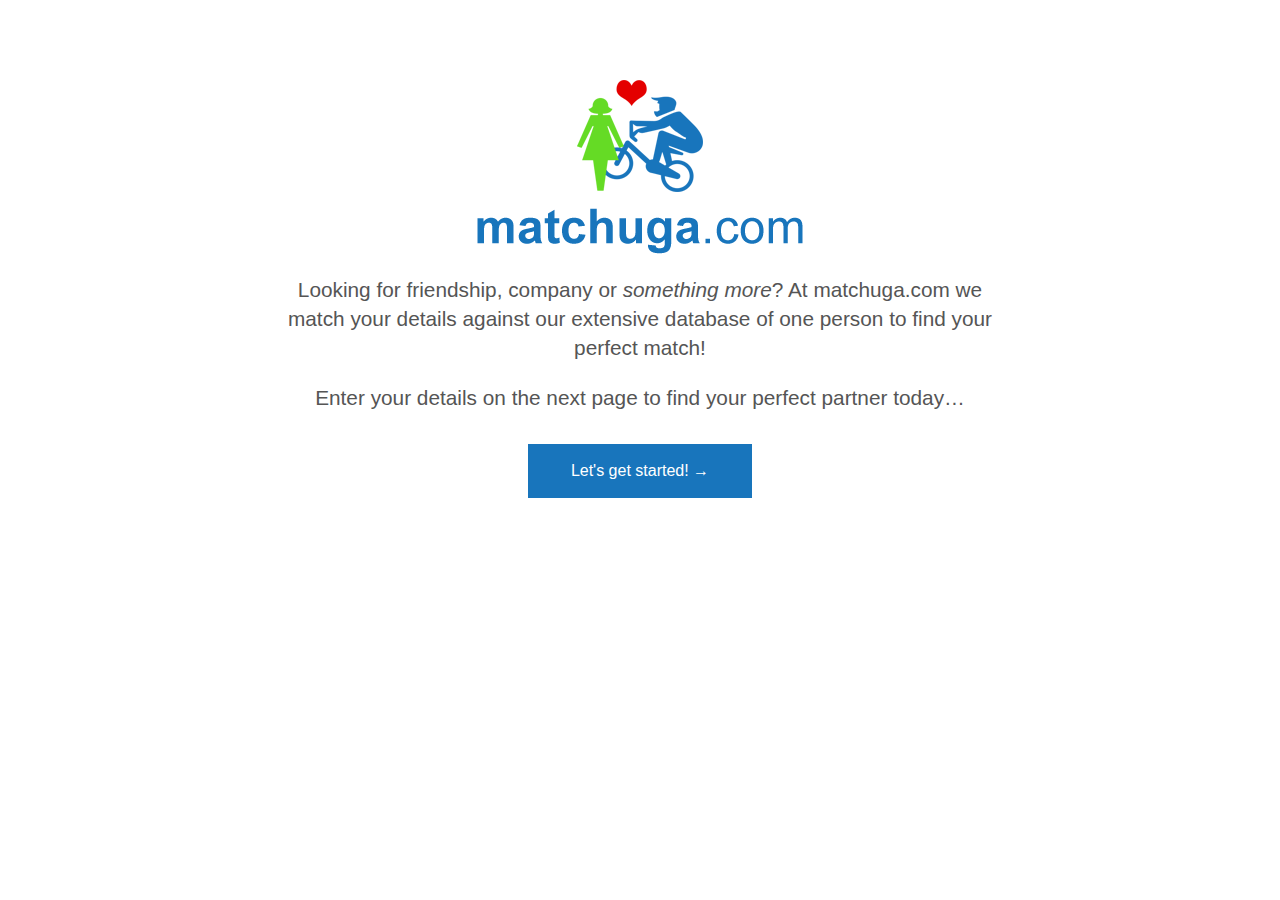
<file: matchuga/index.html>
<!DOCTYPE html>
<!--[if lt IE 7]>      <html class="no-js lt-ie9 lt-ie8 lt-ie7"> <![endif]-->
<!--[if IE 7]>         <html class="no-js lt-ie9 lt-ie8"> <![endif]-->
<!--[if IE 8]>         <html class="no-js lt-ie9"> <![endif]-->
<!--[if gt IE 8]><!--> <html class="no-js"> <!--<![endif]-->
    <head>
        <meta charset="utf-8">
        <meta http-equiv="X-UA-Compatible" content="IE=edge,chrome=1">
        <title>matchuga.com</title>
        <meta name="description" content="">
        <meta name="viewport" content="width=device-width">
        <link rel="stylesheet" href="css/normalize.css">
        <link rel="stylesheet" href="css/main.css">
        <script src="js/vendor/modernizr-2.6.2.min.js"></script>
    </head>
    <body>
        <!--[if lt IE 7]>
            <p class="chromeframe">You are using an <strong>outdated</strong> browser. Please <a href="http://browsehappy.com/">upgrade your browser</a> or <a href="http://www.google.com/chromeframe/?redirect=true">activate Google Chrome Frame</a> to improve your experience.</p>
        <![endif]-->

        <div class="wrapper">
            <a href="http://matchuga.com" title="matchuga.com" class="logo"><img src="img/matchuga.png" alt="matchuga.com" /></a>
            <div class="stage welcome">
                <p>Looking for friendship, company or <em>something more</em>? At matchuga.com we match your details against our extensive database of one person to find your perfect match!</p>
                <p>Enter your details on the next page to find your perfect partner today&hellip;</p>

                <a href="#" class="j-start find-love">Let's get started! &rarr;</a>
            </div>
            <form action="" class="stage form hidden">
                <p>My name is <input type="text" /></p>
                <p>and I am a <label class="checkbox">woman</label><label class="checkbox">man</label><label class="checkbox">dolphin</label><label class="checkbox">other</label>.</p>
                <a href="#" class="j-find find-love">Find me love! &rarr;</a>
            </form>
            <div class="stage loading hidden">
                <img src="img/ajax-loader.gif" alt="" />
                <p>matching&hellip;</p>
            </div>
            <div class="stage congratulations hidden">
                <p>Congratulations, your perfect partner is</p>
                <span class="machuga">Matthew Machuga!</span>
            </div>
        </div>



        <script src="http://ajax.googleapis.com/ajax/libs/jquery/1.9.0/jquery.min.js"></script>
        <script>window.jQuery || document.write('<script src="js/vendor/jquery-1.9.0.min.js"><\/script>')</script>
        <script src="js/plugins.js"></script>
        <script src="js/main.js"></script>

        <!-- Google Analytics: change UA-XXXXX-X to be your site's ID.
        <script>
            var _gaq=[['_setAccount','UA-XXXXX-X'],['_trackPageview']];
            (function(d,t){var g=d.createElement(t),s=d.getElementsByTagName(t)[0];
            g.src=('https:'==location.protocol?'//ssl':'//www')+'.google-analytics.com/ga.js';
            s.parentNode.insertBefore(g,s)}(document,'script'));
        </script>-->
    </body>
</html>
</file>
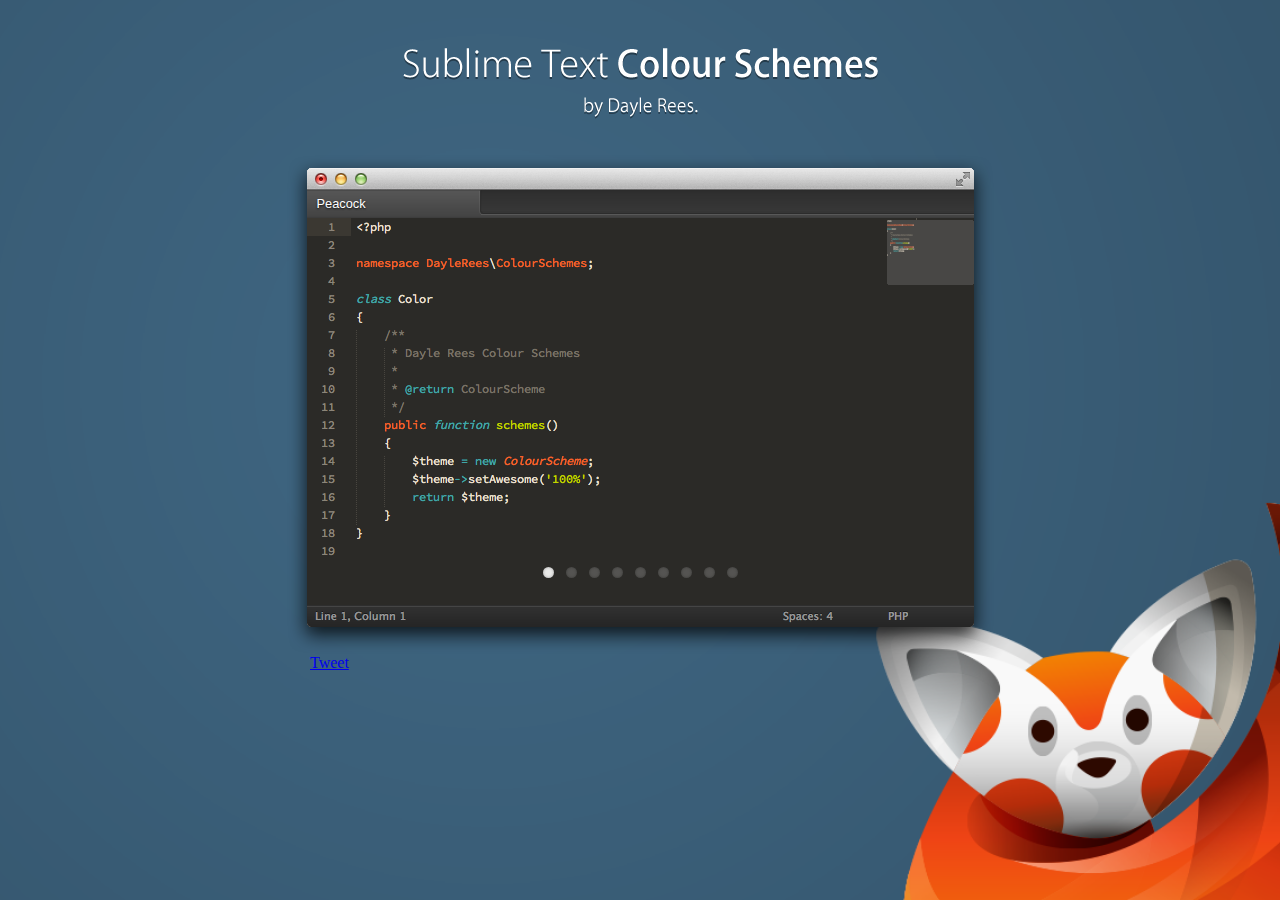
<file: schemes/index.html>
<!doctype html>
<html lang="en">
<head>
    <meta charset="utf-8" />
    <meta http-equiv="X-UA-Compatible" content="IE=edge,chrome=1" />
    <title>Sublime Text Colour Schemes by Dayle Rees</title>
    <meta name="description" content="A collection of colour schemes for Sublime Text and other editors, by Dayle Rees." />
    <meta name="keywords" content="dayle,rees,sublime,text,colour,schemes,vim" />
    <meta name="viewport" content="width=device-width" />
    <link href="https://plus.google.com/105926797135674010741" rel="author" />
    <link rel="stylesheet" href="css/style.css" media="all">
</head>
<body>
    <header>
        <img src="img/heading.png" alt="Sublime Text Colour Schemes by Dayle Rees.">
    </header>
    <div class="container">
        <div class="window">
            <span class="theme-name">Peacock</span>
            <div class="download-anchor">
                <a href="http://github.com/daylerees/colour-schemes" title="Dayle Rees Colour Schemes" class="download-link">Download now! <span>Many more themes available!</span></a>
            </div>
            <div class="inner-window">
                <div class="flexslider">
                    <ul class="slides">
                        <li data-name="Peacock" data-back="#3f6682"><img src="img/themes/peacock.png"></li>
                        <li data-name="Earthsong" data-back="#96a069"><img src="img/themes/earthsong.png"></li>
                        <li data-name="Freshcut" data-back="#458398"><img src="img/themes/freshcut.png"></li>
                        <li data-name="Lavender" data-back="#64567f"><img src="img/themes/lavender.png"></li>
                        <li data-name="Tron Legacy" data-back="#2c2e3c"><img src="img/themes/tronlegacy.png"></li>
                        <li data-name="Frontier" data-back="#746e60"><img src="img/themes/frontier.png"></li>
                        <li data-name="Carbonight" data-back="#333333"><img src="img/themes/carbonight.png"></li>
                        <li data-name="Laravel" data-back="#df5511"><img src="img/themes/laravel.png"></li>
                        <li data-name="Darkside" data-back="#222"><img src="img/themes/darkside.png"></li>
                    </ul>
                </div>
            </div>
        </div>
        <div class="social">
            <div class="twitter">
                <a href="https://twitter.com/share" class="twitter-share-button" data-via="daylerees" data-size="large" data-related="daylerees" data-hashtags="sublimethemes">Tweet</a>
                <script>!function(d,s,id){var js,fjs=d.getElementsByTagName(s)[0],p=/^http:/.test(d.location)?'http':'https';if(!d.getElementById(id)){js=d.createElement(s);js.id=id;js.src=p+'://platform.twitter.com/widgets.js';fjs.parentNode.insertBefore(js,fjs);}}(document, 'script', 'twitter-wjs');</script>
            </div>
            <div class="github">
                <iframe src="http://ghbtns.com/github-btn.html?user=daylerees&repo=colour-schemes&type=watch&count=true&size=large"
  allowtransparency="true" frameborder="0" scrolling="0" width="200" height="30"></iframe>
            </div>
        </div>
    </div>

    <script src="js/jquery-1.9.1.min.js"></script>
    <script src="js/jquery.flexslider-min.js"></script>
    <script src="js/main.min.js"></script>
</body>
</html>
</file>
<file: matchuga/css/main.css>
/*
 * HTML5 Boilerplate
 *
 * What follows is the result of much research on cross-browser styling.
 * Credit left inline and big thanks to Nicolas Gallagher, Jonathan Neal,
 * Kroc Camen, and the H5BP dev community and team.
 */

/* ==========================================================================
   Base styles: opinionated defaults
   ========================================================================== */

html,
button,
input,
select,
textarea {
    color: #222;
}

body {
    font-size: 1em;
    line-height: 1.4;
}

/*
 * Remove text-shadow in selection highlight: h5bp.com/i
 * These selection declarations have to be separate.
 * Customize the background color to match your design.
 */

::-moz-selection {
    background: #b3d4fc;
    text-shadow: none;
}

::selection {
    background: #b3d4fc;
    text-shadow: none;
}

/*
 * A better looking default horizontal rule
 */

hr {
    display: block;
    height: 1px;
    border: 0;
    border-top: 1px solid #ccc;
    margin: 1em 0;
    padding: 0;
}

/*
 * Remove the gap between images and the bottom of their containers: h5bp.com/i/440
 */

img {
    vertical-align: middle;
}

/*
 * Remove default fieldset styles.
 */

fieldset {
    border: 0;
    margin: 0;
    padding: 0;
}

/*
 * Allow only vertical resizing of textareas.
 */

textarea {
    resize: vertical;
}

/* ==========================================================================
   Chrome Frame prompt
   ========================================================================== */

.chromeframe {
    margin: 0.2em 0;
    background: #ccc;
    color: #000;
    padding: 0.2em 0;
}

/* ==========================================================================
   Author's custom styles
   ========================================================================== */

body {
    font-family: "Helvetica Neue", Helvetica, Arial, sans-serif;
}

.wrapper {
    width:720px;
    margin:5em auto;
}

.logo
{
    display:block;
    text-align:center;
}

.welcome p {
    color:#555;
    text-align:center;
    font-size:1.3em;
}

.find-love {
    display:block;
    background-color:#1875bc;
    text-decoration:none;
    color:white;
    padding:1em 2em;
    margin:2em auto;
    width:10em;
    text-align:center;
}

.congratulations {
    background-image:url(../img/machuga.png);
    background-position:center;
    background-repeat: no-repeat;
    text-align:center;
    height:25em;
}

.congratulations p {
    color:#555;
    font-size:1.5em;
}

.loading {
    text-align:center;
    margin-top:4em;
}

.machuga {
    margin-top:6.5em;
    display:block;
    font-size:3em;
    color:#1875bc;
}

form {
    font-size:1.5em;
    text-align:center;
    color:#555;
}

form input[type=text] {
    background-color:#eee;
    padding:0.5em;
    border:0;
    outline:0;
}

.checkbox {
    background-image:url(../img/off.png);
    background-position:0 0.2em;
    background-repeat: no-repeat;
    padding-left:1.2em;
    margin-right:0.5em;
    cursor:pointer;
}

.checkbox.active {
    background-image:url(../img/on.png);
}




/* ==========================================================================
   Helper classes
   ========================================================================== */

/*
 * Image replacement
 */

.ir {
    background-color: transparent;
    border: 0;
    overflow: hidden;
    /* IE 6/7 fallback */
    *text-indent: -9999px;
}

.ir:before {
    content: "";
    display: block;
    width: 0;
    height: 150%;
}

/*
 * Hide from both screenreaders and browsers: h5bp.com/u
 */

.hidden {
    display: none;
}

/*
 * Hide only visually, but have it available for screenreaders: h5bp.com/v
 */

.visuallyhidden {
    border: 0;
    clip: rect(0 0 0 0);
    height: 1px;
    margin: -1px;
    overflow: hidden;
    padding: 0;
    position: absolute;
    width: 1px;
}

/*
 * Extends the .visuallyhidden class to allow the element to be focusable
 * when navigated to via the keyboard: h5bp.com/p
 */

.visuallyhidden.focusable:active,
.visuallyhidden.focusable:focus {
    clip: auto;
    height: auto;
    margin: 0;
    overflow: visible;
    position: static;
    width: auto;
}

/*
 * Hide visually and from screenreaders, but maintain layout
 */

.invisible {
    visibility: hidden;
}

/*
 * Clearfix: contain floats
 *
 * For modern browsers
 * 1. The space content is one way to avoid an Opera bug when the
 *    `contenteditable` attribute is included anywhere else in the document.
 *    Otherwise it causes space to appear at the top and bottom of elements
 *    that receive the `clearfix` class.
 * 2. The use of `table` rather than `block` is only necessary if using
 *    `:before` to contain the top-margins of child elements.
 */

.clearfix:before,
.clearfix:after {
    content: " "; /* 1 */
    display: table; /* 2 */
}

.clearfix:after {
    clear: both;
}

/*
 * For IE 6/7 only
 * Include this rule to trigger hasLayout and contain floats.
 */

.clearfix {
    *zoom: 1;
}

/* ==========================================================================
   EXAMPLE Media Queries for Responsive Design.
   Theses examples override the primary ('mobile first') styles.
   Modify as content requires.
   ========================================================================== */

@media only screen and (min-width: 35em) {
    /* Style adjustments for viewports that meet the condition */
}

@media print,
       (-o-min-device-pixel-ratio: 5/4),
       (-webkit-min-device-pixel-ratio: 1.25),
       (min-resolution: 120dpi) {
    /* Style adjustments for high resolution devices */
}

/* ==========================================================================
   Print styles.
   Inlined to avoid required HTTP connection: h5bp.com/r
   ========================================================================== */

@media print {
    * {
        background: transparent !important;
        color: #000 !important; /* Black prints faster: h5bp.com/s */
        box-shadow: none !important;
        text-shadow: none !important;
    }

    a,
    a:visited {
        text-decoration: underline;
    }

    a[href]:after {
        content: " (" attr(href) ")";
    }

    abbr[title]:after {
        content: " (" attr(title) ")";
    }

    /*
     * Don't show links for images, or javascript/internal links
     */

    .ir a:after,
    a[href^="javascript:"]:after,
    a[href^="#"]:after {
        content: "";
    }

    pre,
    blockquote {
        border: 1px solid #999;
        page-break-inside: avoid;
    }

    thead {
        display: table-header-group; /* h5bp.com/t */
    }

    tr,
    img {
        page-break-inside: avoid;
    }

    img {
        max-width: 100% !important;
    }

    @page {
        margin: 0.5cm;
    }

    p,
    h2,
    h3 {
        orphans: 3;
        widows: 3;
    }

    h2,
    h3 {
        page-break-after: avoid;
    }
}
</file>
<file: schemes/css/style.css>
html{background:url(../img/back.png) no-repeat center center fixed;-webkit-background-size:cover;-moz-background-size:cover;-o-background-size:cover;background-size:cover;-webkit-transition:all 0.8s ease-out;-moz-transition:all 0.8s ease-out;-o-transition:all 0.8s ease-out;transition:all 0.8s ease-out;background-color:#3f6682;}
header{text-align:center;margin-top:3em;}
.container{width:720px;margin:0 auto;}
.window{background:url(../img/window.png) no-repeat;width:707px;height:499px;margin:2em auto 0 auto;position:relative;}
.inner-window{background:url(../img/themes/peacock.png) no-repeat;width:667px;height:387px;position:absolute;left:20px;top:63px;}
.download-anchor{width:667px;height:340px;position:absolute;left:20px;top:63px;z-index:9999;}
.social{width:660px;margin:0 auto;position:relative;}
.github{position:absolute;left:130px;top:-1px;}
.download-link{text-decoration:none;color:#fff;background-color:rgba(20, 20, 20, 0.8);padding:2em;text-align:center;-webkit-border-radius:12em;border-radius:12em;background-clip:padding-box;position:absolute;left:150px;top:170px;right:150px;z-index:9999;text-transform:uppercase;font-family:"Helvetica Neue",Helvetica,Arial,sans-serif;opacity:0;-webkit-transition:all 0.5s ease-out;-moz-transition:all 0.5s ease-out;-o-transition:all 0.5s ease-out;transition:all 0.5s ease-out;}
.download-link span{display:block;font-weight:normal;font-style:italic;text-transform:none;font-size:0.9em;margin-top:0.5em;color:#aaa;color:rgba(255, 255, 255, 0.3);}
.download-anchor:hover .download-link{display:block;top:130px;opacity:1;}
.theme-name{font-family:"Helvetica Neue",Helvetica,Arial,sans-serif;color:#fff;font-size:0.8em;position:absolute;left:30px;top:41px;text-shadow:0 1px 2px #111;}
.social{margin-bottom:2em;}
.flex-container a:active,.flexslider a:active,.flex-container a:focus,.flexslider a:focus{outline:none;}
.slides,.flex-control-nav,.flex-direction-nav{margin:0;padding:0;list-style:none;}
.flexslider{margin:0;padding:0;}
.flexslider .slides>li{display:none;-webkit-backface-visibility:hidden;}
.flexslider .slides img{width:100%;display:block;}
.flex-pauseplay span{text-transform:capitalize;}
.slides:after{content:".";display:block;clear:both;visibility:hidden;line-height:0;height:0;}
html[xmlns] .slides{display:block;}
* html .slides{height:1%;}
.no-js .slides>li:first-child{display:block;}
.flex-direction-nav{display:none;}
.flex-control-nav{width:100%;position:absolute;bottom:20px;text-align:center;}
.flex-control-nav li{margin:0 6px;display:inline-block;zoom:1;*display:inline;}
.flex-control-paging li a{width:11px;height:11px;display:block;background:#666;background:rgba(255, 255, 255, 0.2);cursor:pointer;text-indent:-9999px;-webkit-border-radius:20px;-moz-border-radius:20px;-o-border-radius:20px;border-radius:20px;box-shadow:inset 0 0 3px rgba(0, 0, 0, 0.3);}
.flex-control-paging li a:hover{background:#fff;background:rgba(255, 255, 255, 0.7);}
.flex-control-paging li a.flex-active{background:#fff;background:rgba(255, 255, 255, 0.9);cursor:default;}
.flex-control-thumbs{margin:5px 0 0;position:static;overflow:hidden;}
.flex-control-thumbs li{width:25%;float:left;margin:0;}
.flex-control-thumbs img{width:100%;display:block;opacity:.7;cursor:pointer;}
.flex-control-thumbs img:hover{opacity:1;}
.flex-control-thumbs .flex-active{opacity:1;cursor:default;}
</file>
